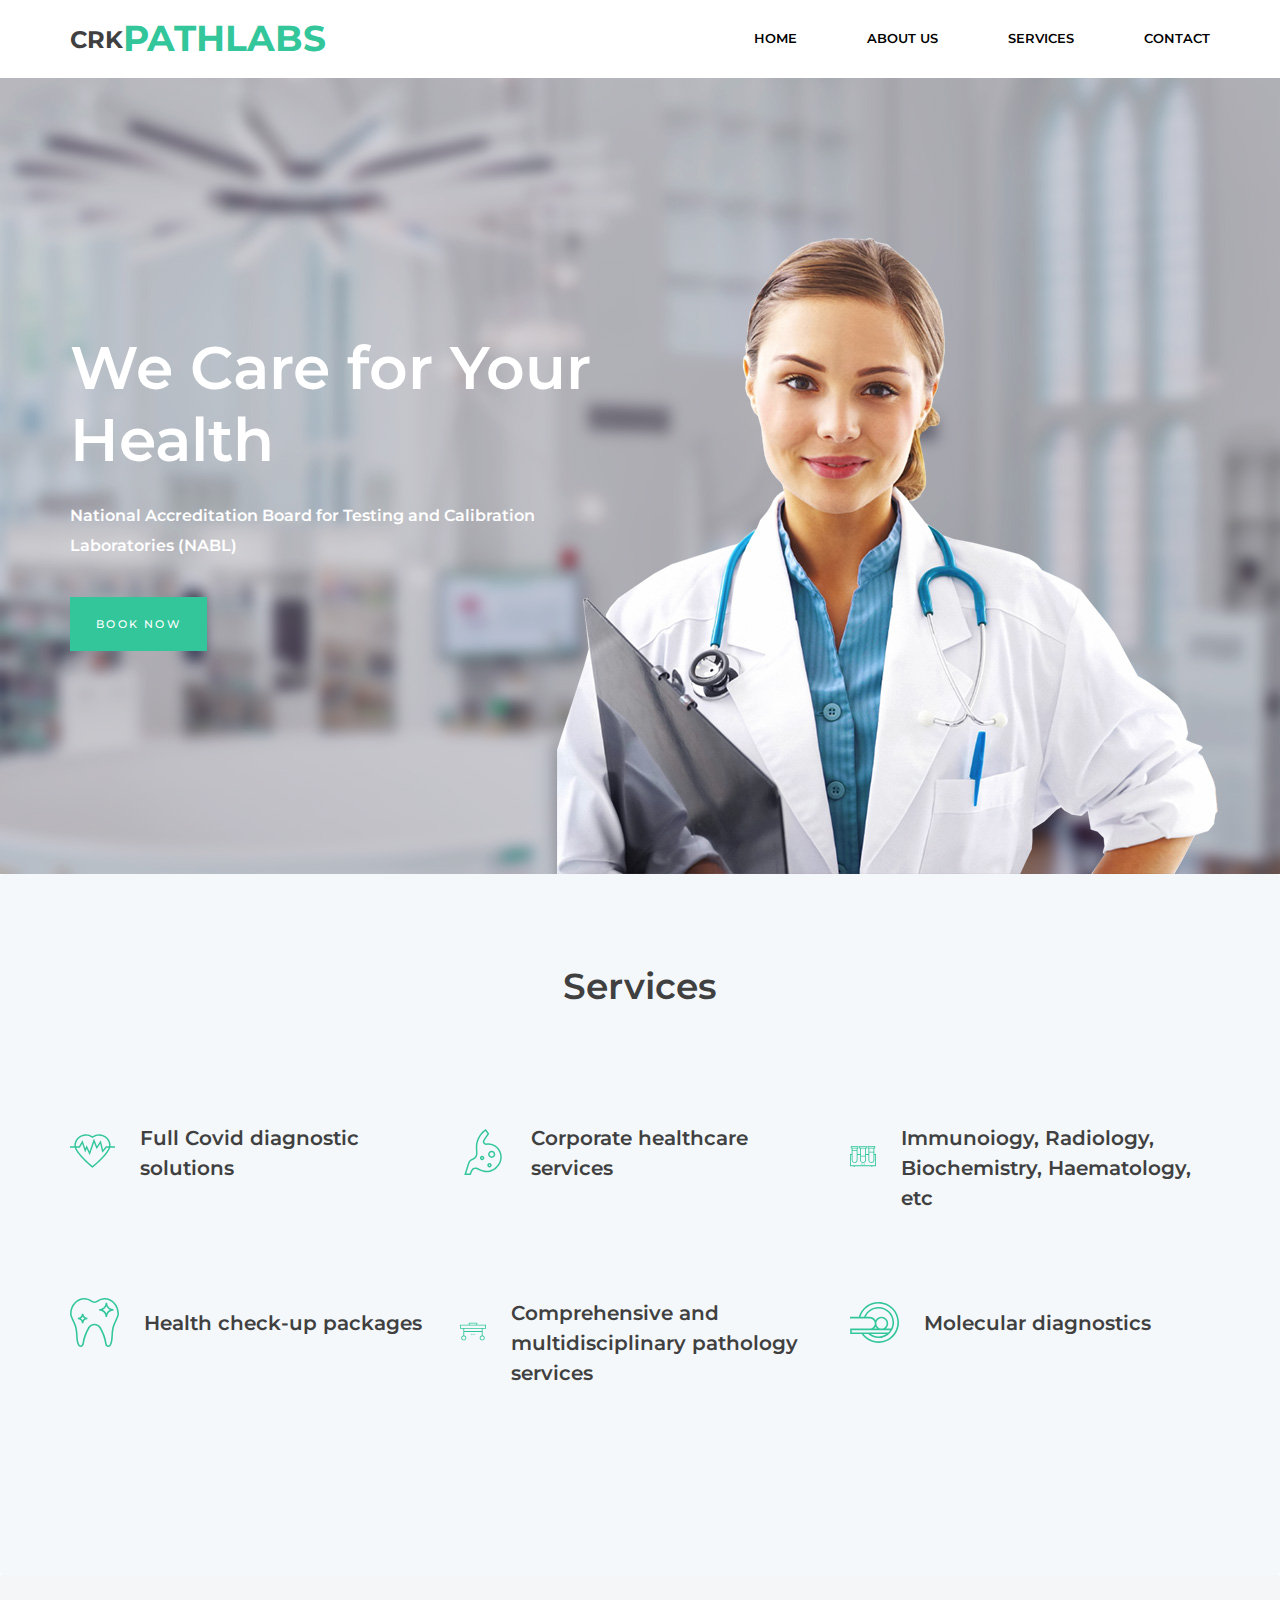
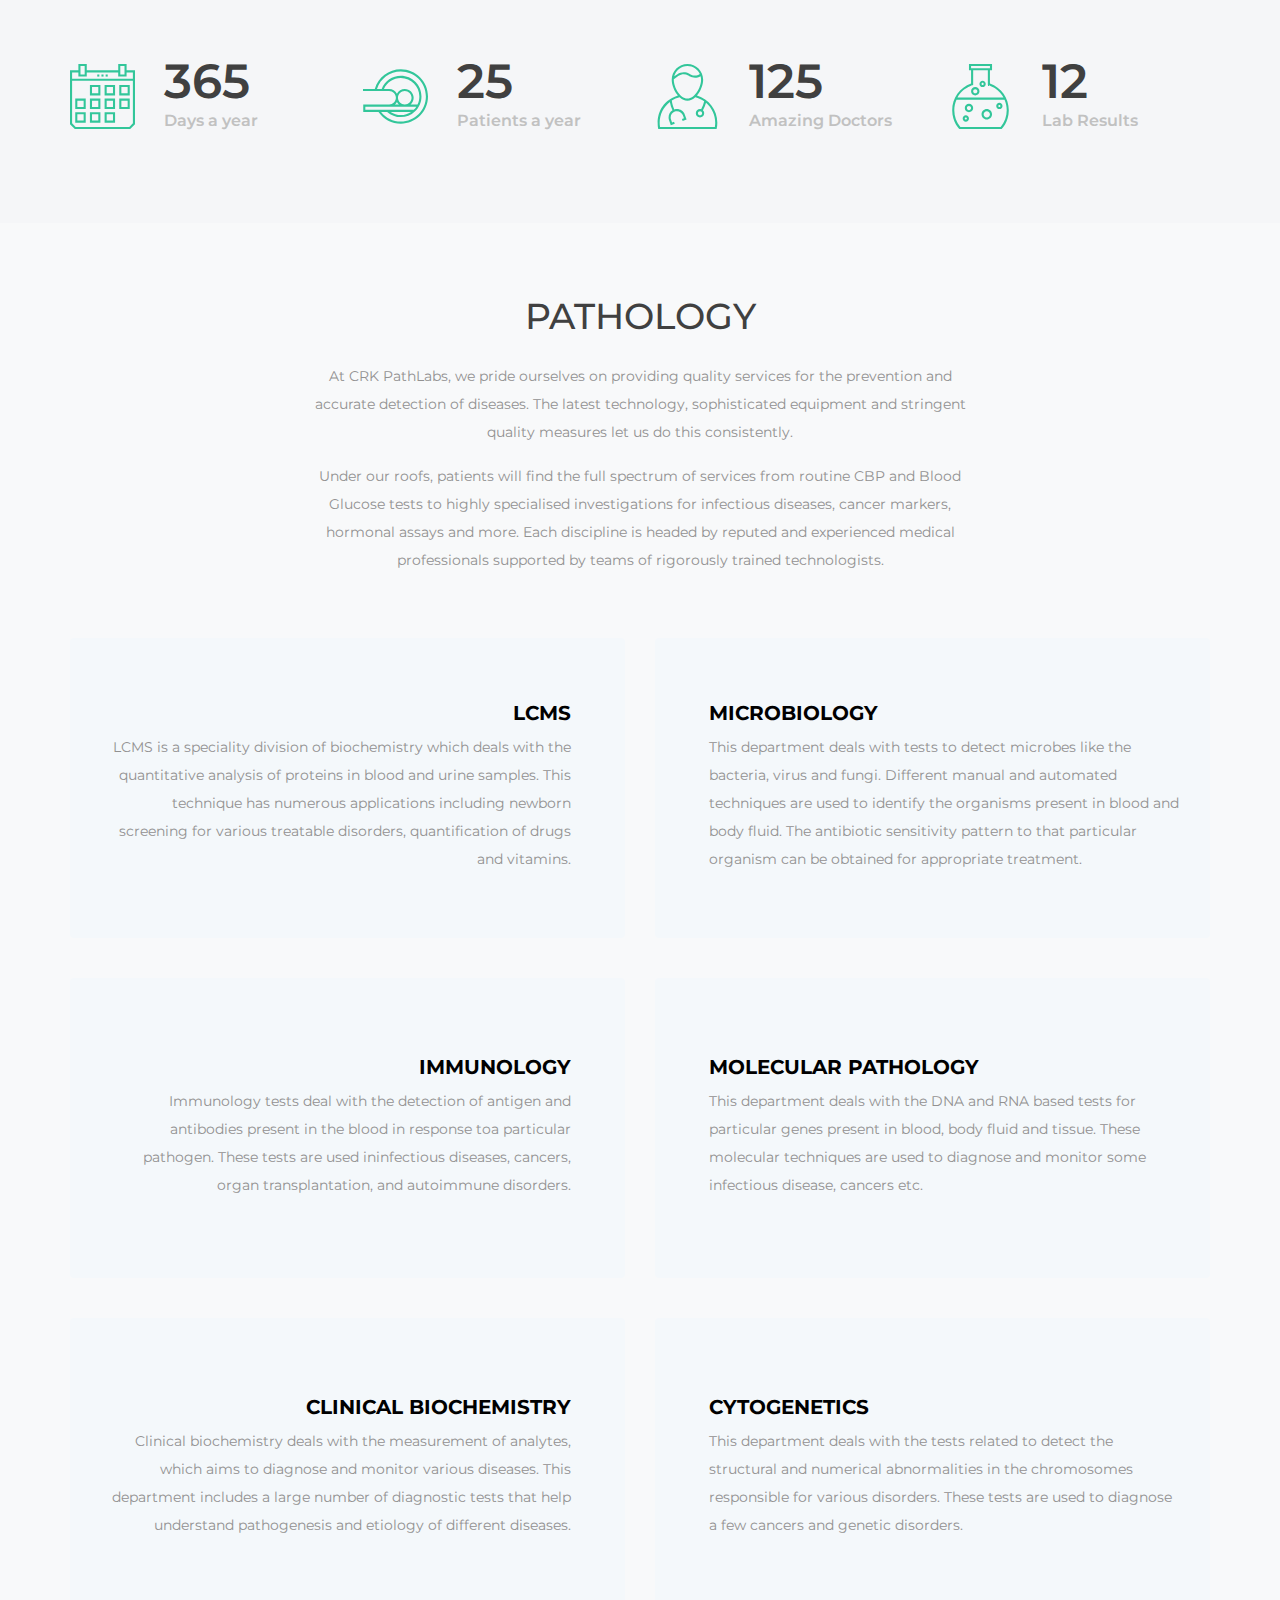
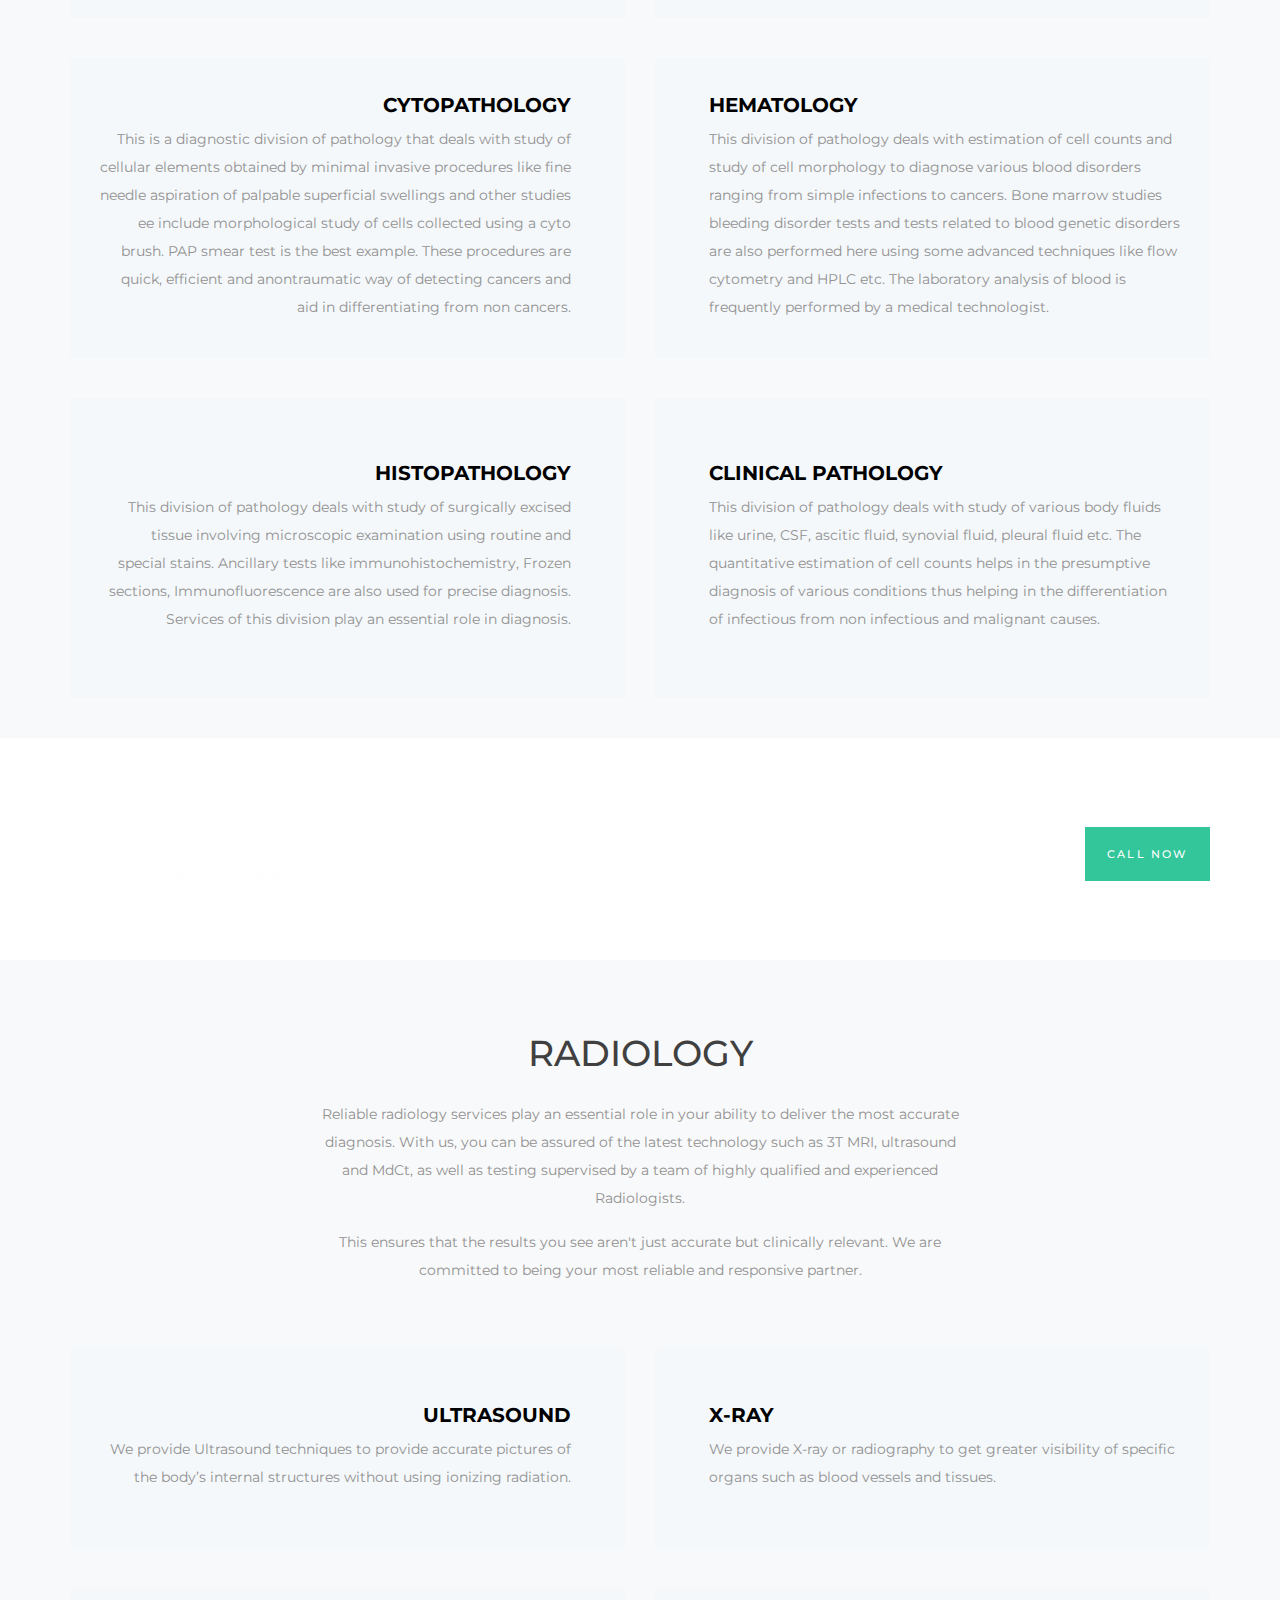
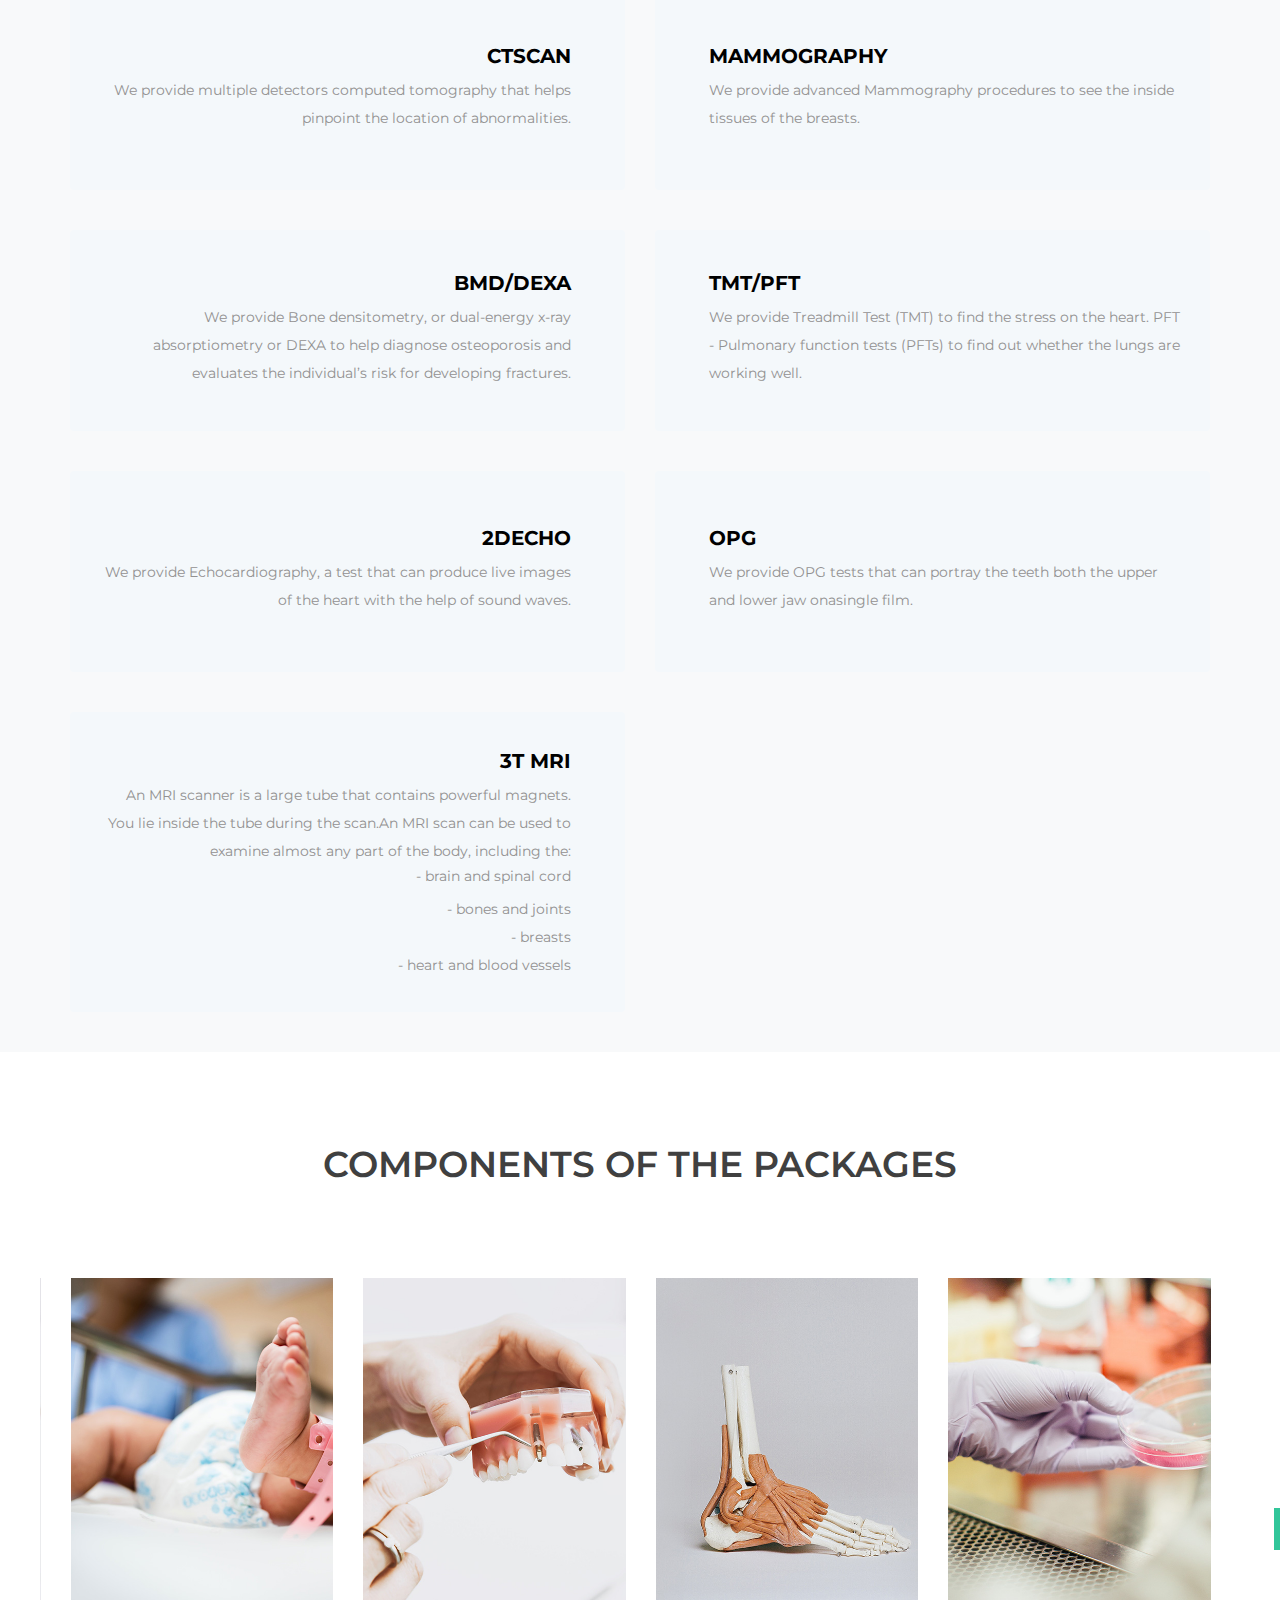
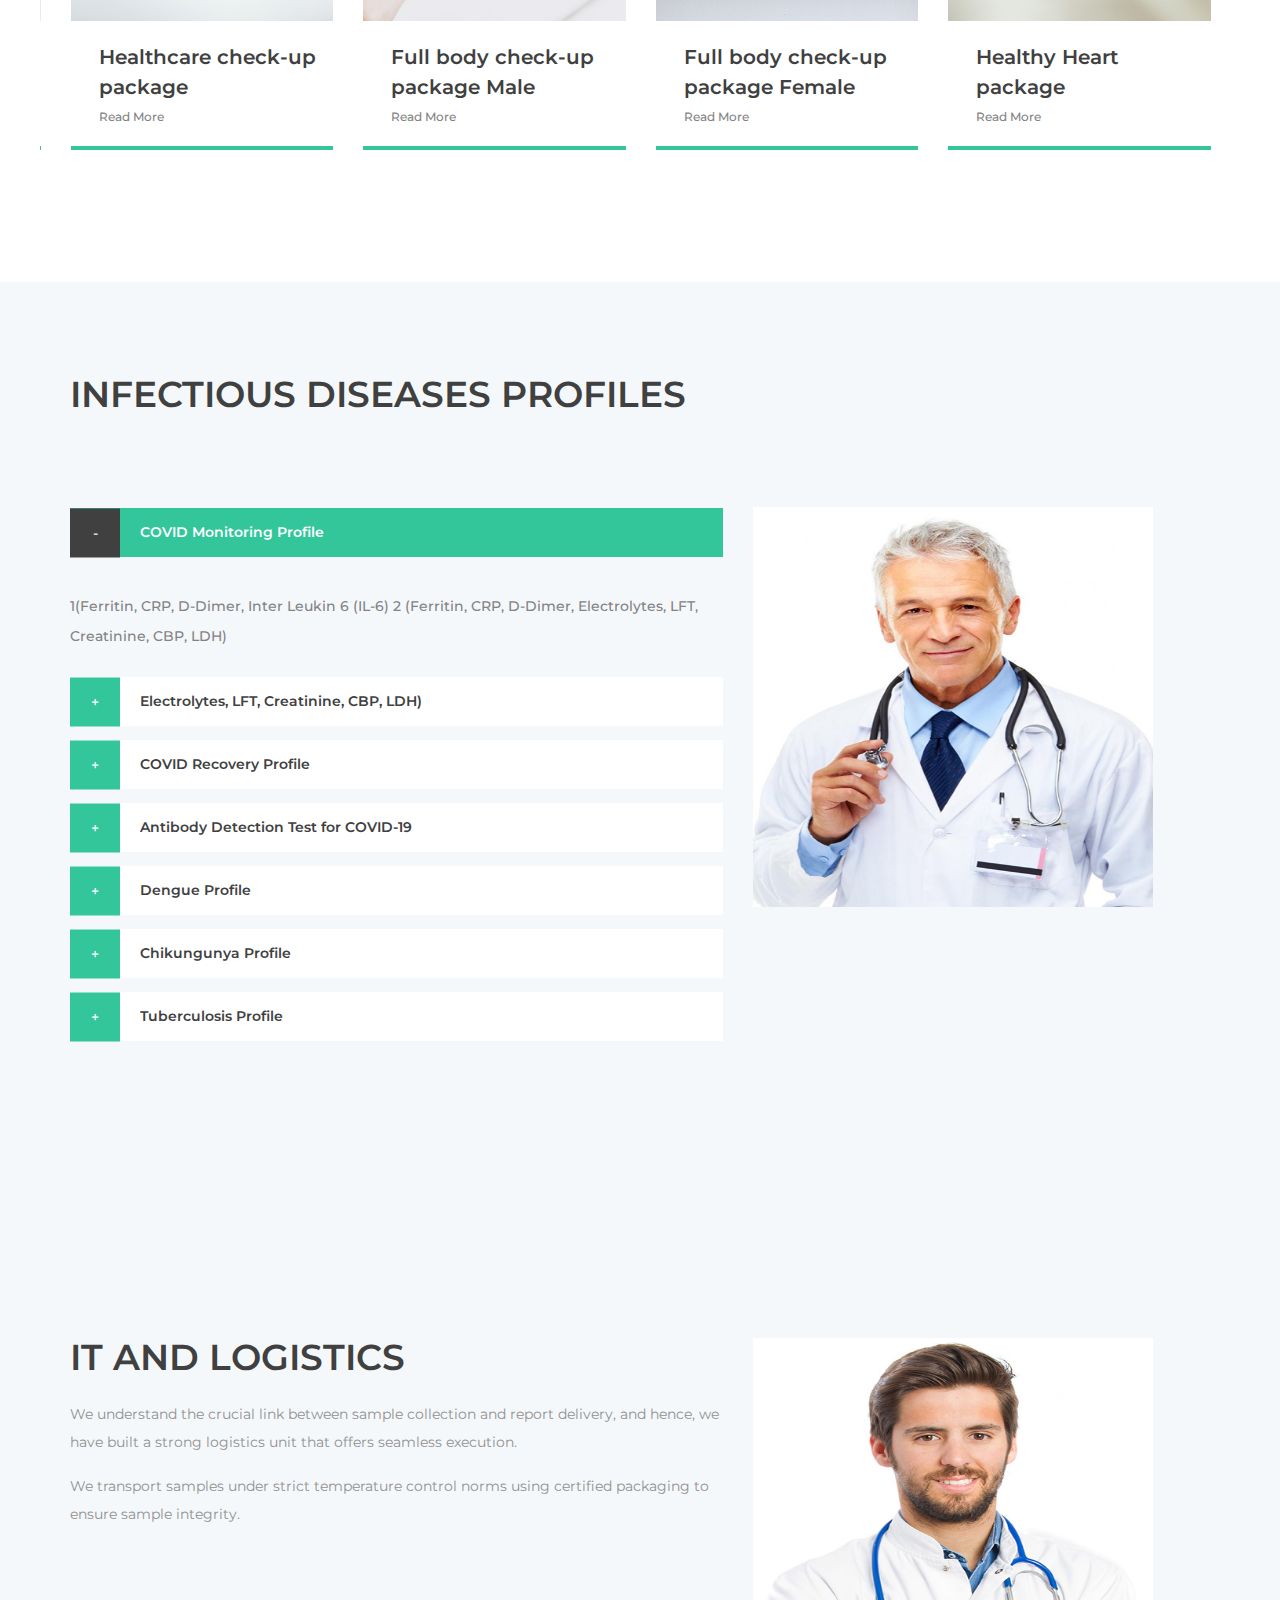
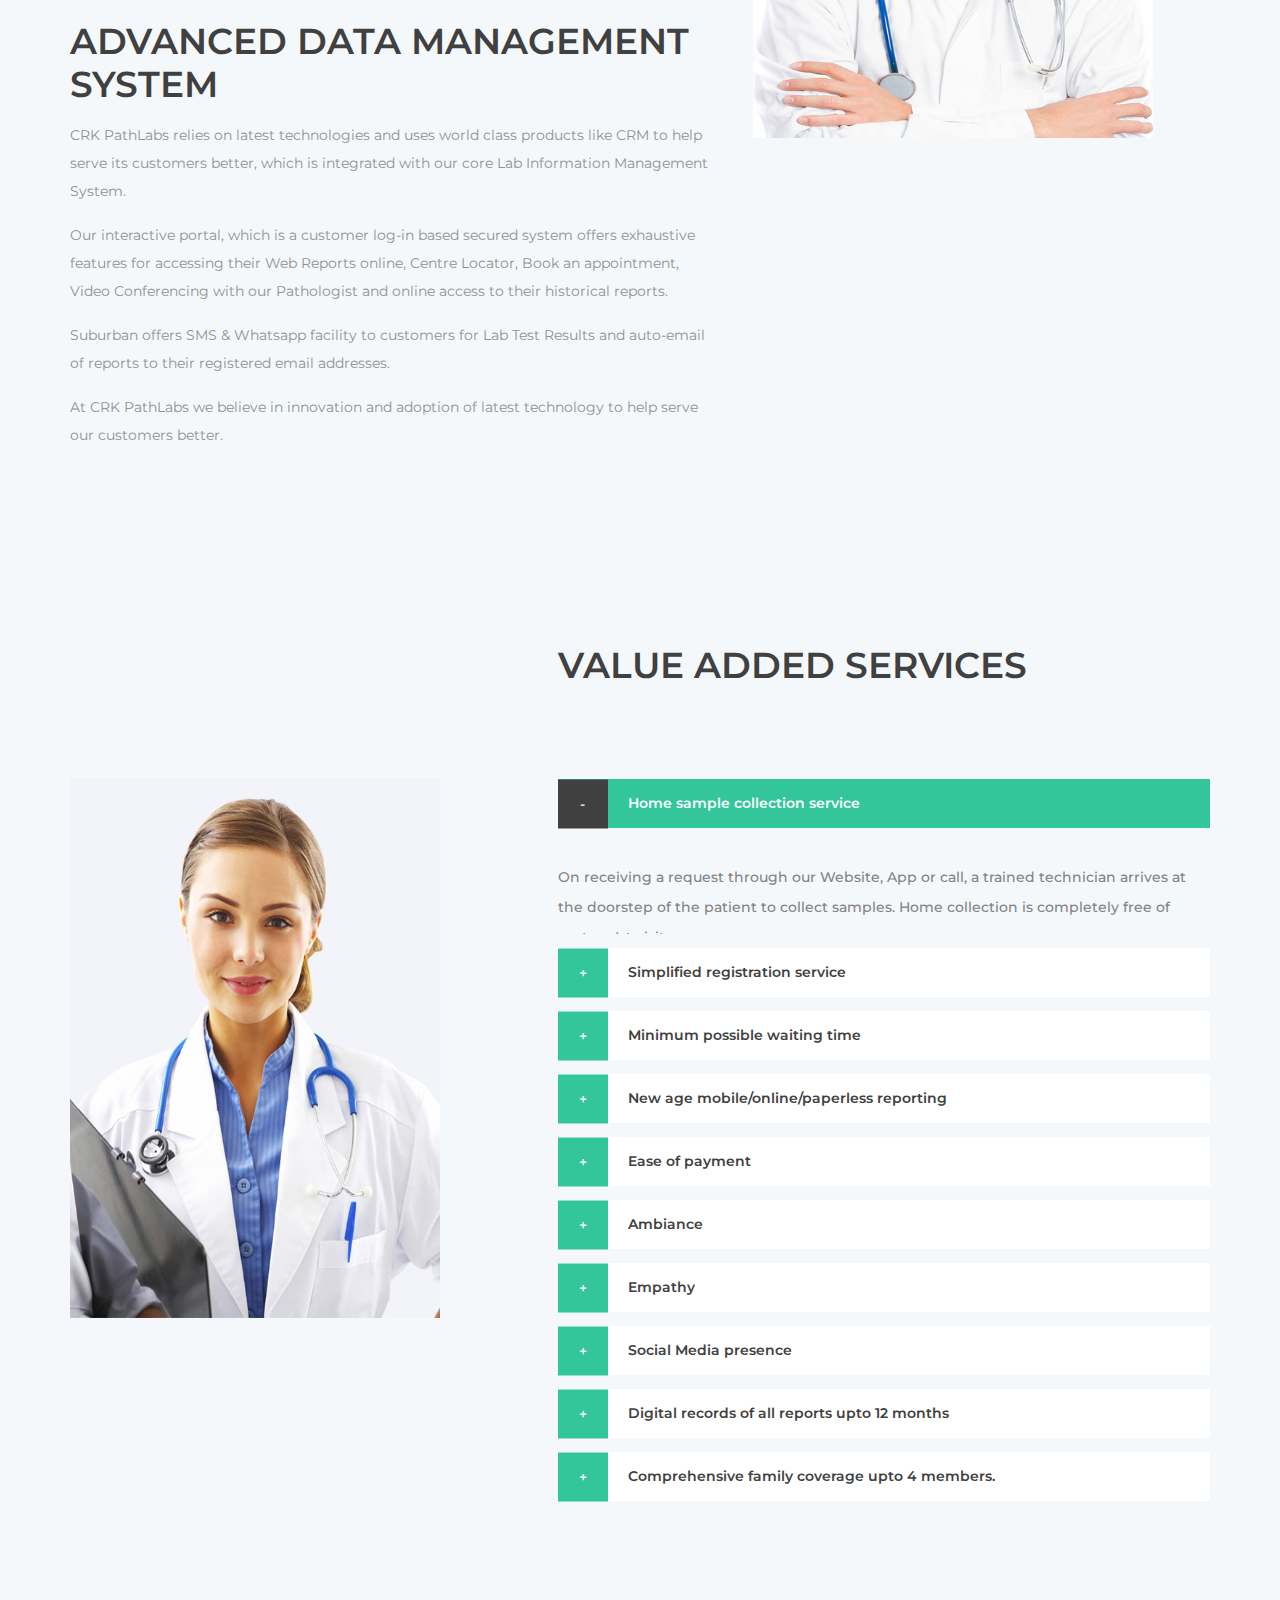
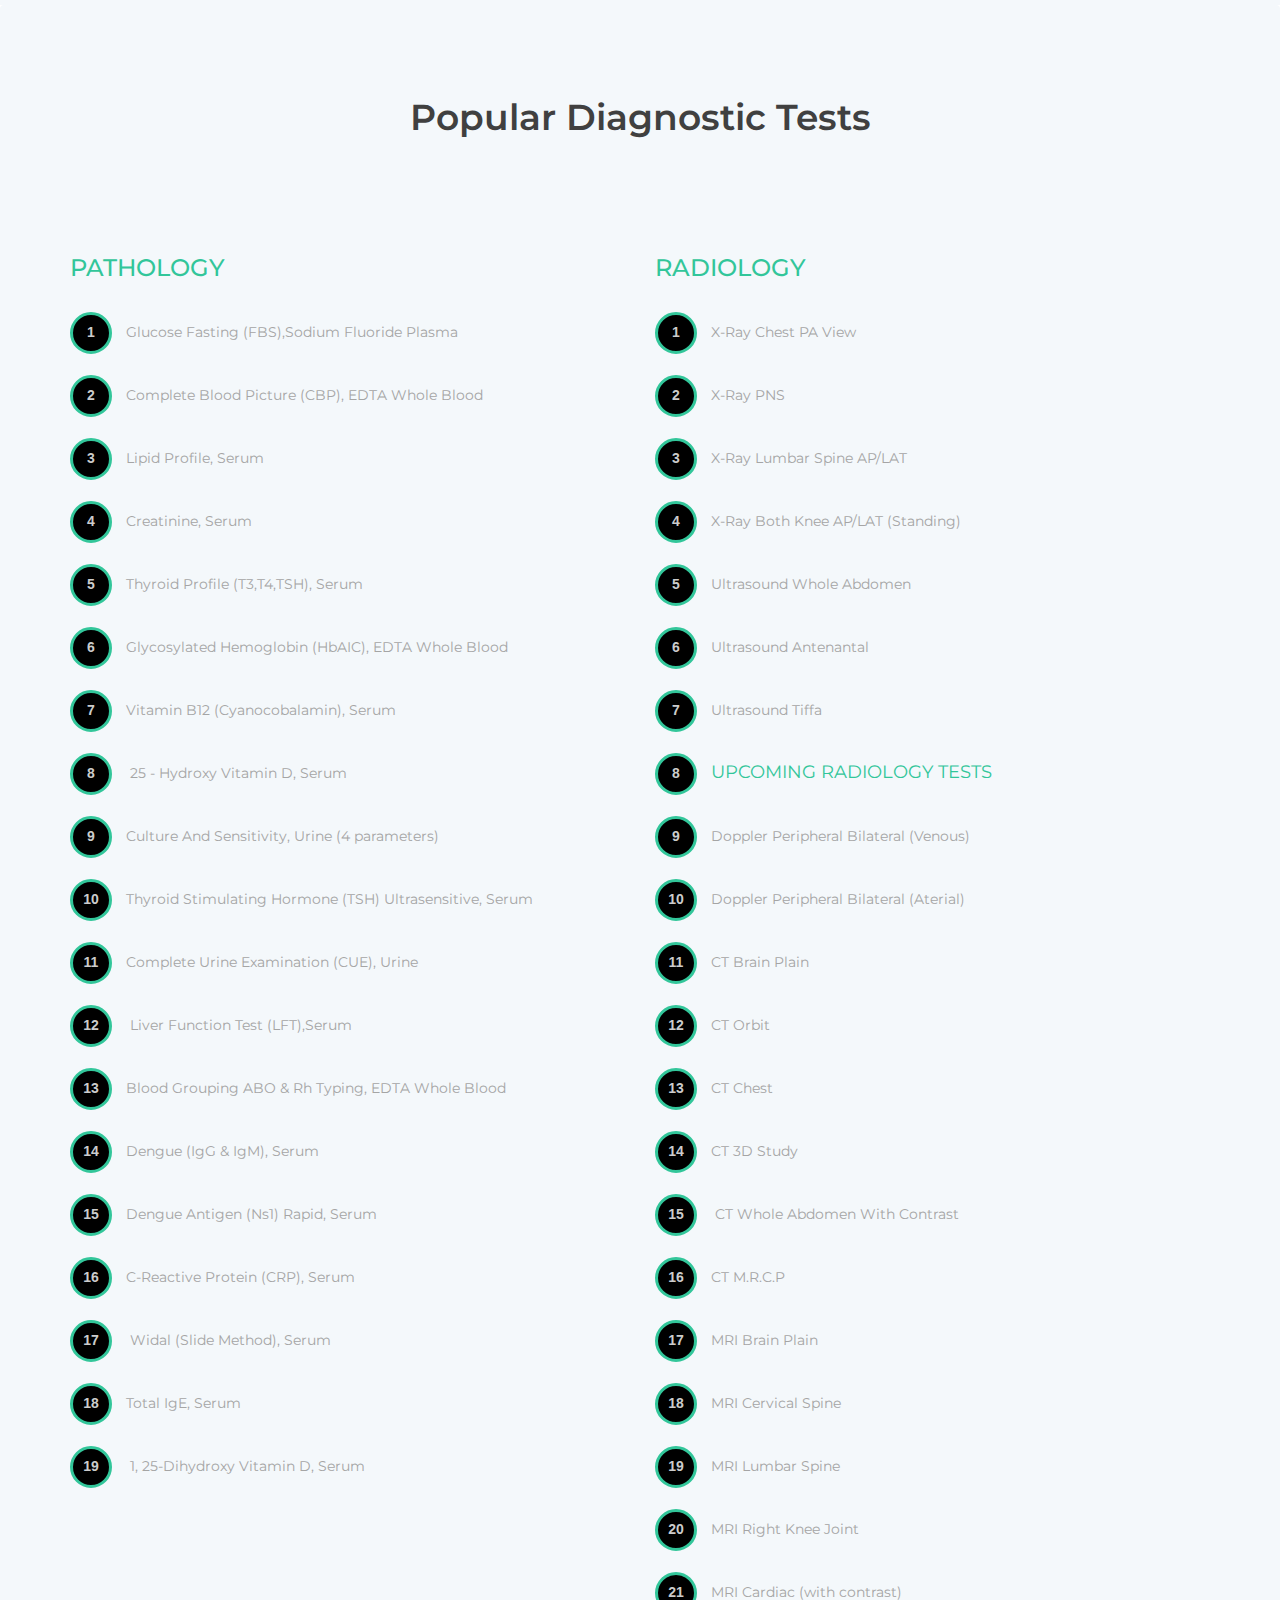
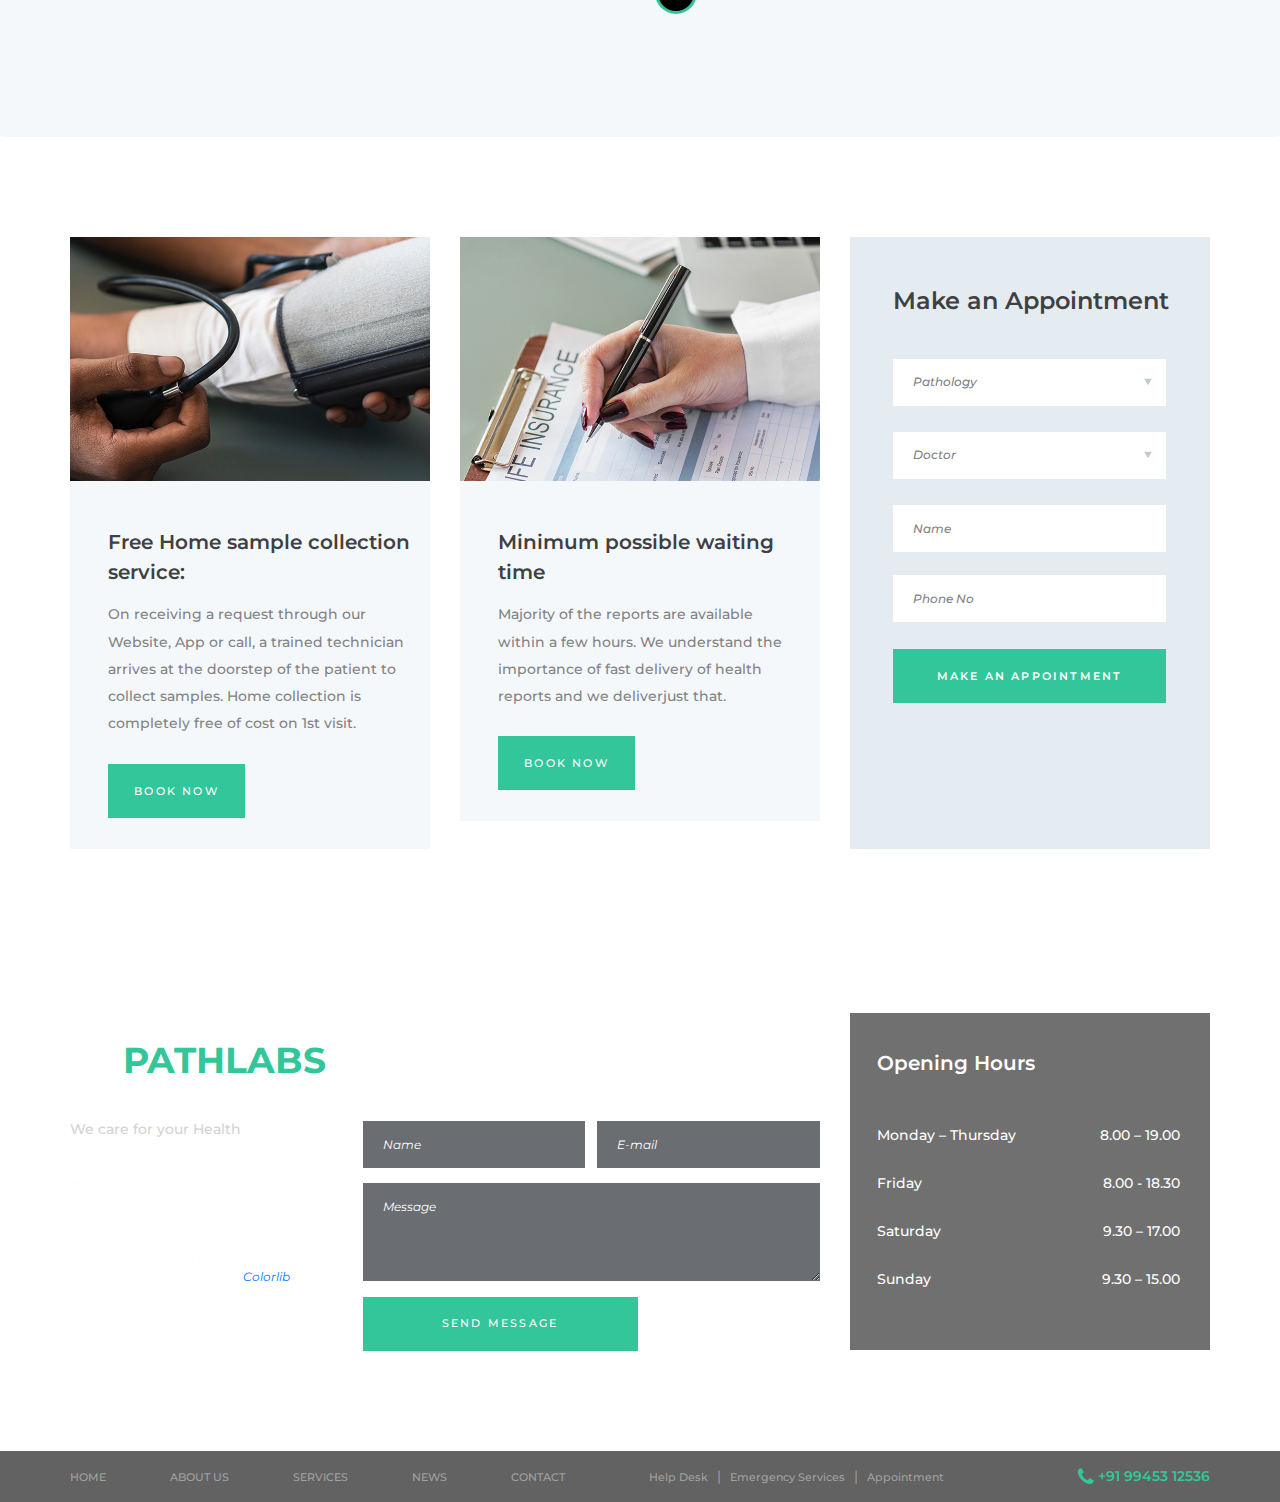
<file: PathLabs/index.html>
<!DOCTYPE html>
<html lang="en">

<head>
	<title>CRK PathLabs</title>
	<style>
		.circle {
			counter-reset: list-counter;
			list-style: none;
			float: left;
		}

		.circle li {
			margin: 1.5em 0;
		}

		.circle li:before {
			content: counter(list-counter);
			counter-increment: list-counter;
			width: 3em;
			height: 3em;
			padding: .5em;
			margin-right: 1em;
			border-radius: 50%;
			border: .25em solid #32c69a;
			;
			background: #000;
			color: #ccc;
			font-family: arial;
			font-weight: bold;
			text-align: center;
			display: inline-block;

		}
	</style>
	<meta charset="utf-8">
	<meta http-equiv="X-UA-Compatible" content="IE=edge">
	<meta name="description" content="Health medical template project">
	<meta name="viewport" content="width=device-width, initial-scale=1">
	<link rel="stylesheet" type="text/css" href="styles/bootstrap4/bootstrap.min.css">
	<link href="plugins/font-awesome-4.7.0/css/font-awesome.min.css" rel="stylesheet" type="text/css">
	<link rel="stylesheet" type="text/css" href="plugins/OwlCarousel2-2.2.1/owl.carousel.css">
	<link rel="stylesheet" type="text/css" href="plugins/OwlCarousel2-2.2.1/owl.theme.default.css">
	<link rel="stylesheet" type="text/css" href="plugins/OwlCarousel2-2.2.1/animate.css">
	<link rel="stylesheet" type="text/css" href="styles/main_styles.css">
	<!-- <link rel="stylesheet" href="styles/all.min.css"> -->
	<link rel="stylesheet" type="text/css" href="styles/responsive.css">
	

</head>

<body>

	<div class="super_container">

		<!-- Menu -->

		<div class="menu trans_500">
			<div class="menu_content d-flex flex-column align-items-center justify-content-center text-center">
				<div class="menu_close_container">
					<div class="menu_close"></div>
				</div>
				<form action="#" class="menu_search_form">
					<input type="text" class="menu_search_input" placeholder="Search" required="required">
					<button class="menu_search_button"><i class="fa fa-search" aria-hidden="true"></i></button>
				</form>
				<ul>
					<li class="menu_item"><a href="index.html">Home</a></li>
					<li class="menu_item"><a href="about.html">About us</a></li>
					<li class="menu_item"><a href="services.html">Services</a></li>
					<li class="menu_item"><a href="news.html">News</a></li>
					<li class="menu_item"><a href="contact.html">Contact</a></li>
				</ul>
			</div>
			<div class="menu_social">
				<ul>
					<li><a href="#"><i class="fa fa-pinterest" aria-hidden="true"></i></a></li>
					<li><a href="#"><i class="fa fa-facebook" aria-hidden="true"></i></a></li>
					<li><a href="#"><i class="fa fa-twitter" aria-hidden="true"></i></a></li>
					<li><a href="#"><i class="fa fa-dribbble" aria-hidden="true"></i></a></li>
					<li><a href="#"><i class="fa fa-behance" aria-hidden="true"></i></a></li>
					<li><a href="#"><i class="fa fa-linkedin" aria-hidden="true"></i></a></li>
				</ul>
			</div>
		</div>

		<!-- Home -->

		<div class="home">
			<div class="background_image" style="background-image:url(images/index_hero.jpg)"></div>

			<!-- Header -->

			<header class="header" id="header" style="background-color: white;">
				<div>

					<div class="header_nav" id="header_nav_pin" style="background-color: white;">
						<div class="header_nav_inner" style="background-color: white;">
							<div class="header_nav_container" style="background-color: white;">
								<div class="container" style="background-color: white;">
									<div class="row">
										<div class="col">
											<div
												class="header_nav_content d-flex flex-row align-items-center justify-content-start">
												<div class="logo">
													<a href="#">CRK<span style="color: #32c69a;">PathLabs</span></a>
												</div>

												<div
													class="search_content d-flex flex-row align-items-center justify-content-end ml-auto">
													<nav class="main_nav">

														<ul
															class="d-flex flex-row align-items-center justify-content-start">
															<li class="active"><a href="index.html"
																	style="color: black;">Home</a></li>
															<li><a href="about.html" style="color: black;">About Us</a>
															</li>
															<li><a href="services.html"
																	style="color: black;">Services</a></li>
															<!-- <li><a href="news.html">News</a></li> -->
															<li><a href="contact.html" style="color: black;">Contact</a>
															</li>
														</ul>
													</nav>
												</div>
											</div>
										</div>
									</div>
								</div>
							</div>
						</div>
					</div>
				</div>
			</header>

			<div class="home_container">
				<div class="container">
					<div class="row">
						<div class="col">
							<div class="home_content">
								<div class="home_title">We Care for Your Health</div>
								<div class="home_text">National Accreditation Board for Testing and Calibration
									Laboratories (NABL)</div>
								<div class="button home_button"><a href="contact.html"><span>Book now</span><span>Book
											now</span></a></div>
							</div>
						</div>
					</div>
				</div>
			</div>
		</div>



		<!-- Services -->

		<div class="services">
			<div class="container">
				<div class="row">
					<div class="col text-center">
						<div class="section_title">Services</div>
						<div class="section_subtitle"></div>
					</div>
				</div>
				<div class="row icon_boxes_row">

					<!-- Icon Box -->
					<div class="col-xl-4 col-lg-6">
						<div class="icon_box">
							<div
								class="icon_box_title_container d-flex flex-row align-items-center justify-content-start">
								<div class="icon_box_icon"><img src="images/icon_1.svg" alt=""></div>
								<div class="icon_box_title">Full Covid diagnostic solutions </div>
							</div>
							<div class="icon_box_text"></div>
						</div>
					</div>

					<!-- Icon Box -->
					<div class="col-xl-4 col-lg-6">
						<div class="icon_box">
							<div
								class="icon_box_title_container d-flex flex-row align-items-center justify-content-start">
								<div class="icon_box_icon"><img src="images/icon_2.svg" alt=""></div>
								<div class="icon_box_title">Corporate healthcare services</div>
							</div>
							<div class="icon_box_text"></div>
						</div>
					</div>

					<!-- Icon Box -->
					<div class="col-xl-4 col-lg-6">
						<div class="icon_box">
							<div
								class="icon_box_title_container d-flex flex-row align-items-center justify-content-start">
								<div class="icon_box_icon"><img src="images/icon_3.svg" alt=""></div>
								<div class="icon_box_title">Immunoiogy, Radiology, Biochemistry, Haematology, etc</div>
							</div>
							<div class="icon_box_text"></div>
						</div>
					</div>

					<!-- Icon Box -->
					<div class="col-xl-4 col-lg-6">
						<div class="icon_box">
							<div
								class="icon_box_title_container d-flex flex-row align-items-center justify-content-start">
								<div class="icon_box_icon"><img src="images/icon_4.svg" alt=""></div>
								<div class="icon_box_title">Health check-up packages</div>
							</div>
							<div class="icon_box_text"></div>
						</div>
					</div>

					<!-- Icon Box -->
					<div class="col-xl-4 col-lg-6">
						<div class="icon_box">
							<div
								class="icon_box_title_container d-flex flex-row align-items-center justify-content-start">
								<div class="icon_box_icon"><img src="images/icon_5.svg" alt=""></div>
								<div class="icon_box_title"> Comprehensive and multidisciplinary pathology
									services</div>
							</div>
							<div class="icon_box_text"></div>
						</div>
					</div>

					<!-- Icon Box -->
					<div class="col-xl-4 col-lg-6">
						<div class="icon_box">
							<div
								class="icon_box_title_container d-flex flex-row align-items-center justify-content-start">
								<div class="icon_box_icon"><img src="images/icon_6.svg" alt=""></div>
								<div class="icon_box_title">Molecular diagnostics</div>
							</div>
							<div class="icon_box_text"></div>
						</div>
					</div>

				</div>
				<!-- <div class="row">
					<div class="col">
						<div class="button services_button ml-auto mr-auto"><a href="contact.html"><span>Book
									now</span><span>Book now</span></a></div>
					</div>
				</div> -->
			</div>
		</div>

		<!-- Milestones -->

	<div class="milestones">
		<div class="container">
			<div class="row">

				<!-- Milestone -->
				<div class="col-lg-3 milestone_col">
					<div class="milestone d-flex flex-row align-items-center justify-content-start">
						<div class="milestone_icon d-flex flex-column align-items-center justify-content-center"><img src="images/icon_7.svg" alt=""></div>
						<div class="milestone_content">
							<div class="milestone_counter" data-end-value="365">365</div>
							<div class="milestone_text">Days a year</div>
						</div>
					</div>
				</div>


						<!-- Milestone -->
				<div class="col-lg-3 milestone_col">
					<div class="milestone d-flex flex-row align-items-center justify-content-start">
						<div class="milestone_icon d-flex flex-column align-items-center justify-content-center"><img src="images/icon_6.svg" alt=""></div>
						<div class="milestone_content">
							<div class="milestone_counter" data-end-value="25" data-sign-after="k">25</div>
							<div class="milestone_text">Patients a year</div>
						</div>
					</div>
				</div>

				<!-- Milestone -->
				<div class="col-lg-3 milestone_col">
					<div class="milestone d-flex flex-row align-items-center justify-content-start">
						<div class="milestone_icon d-flex flex-column align-items-center justify-content-center"><img src="images/icon_8.svg" alt=""></div>
						<div class="milestone_content">
							<div class="milestone_counter" data-end-value="125">125</div>
							<div class="milestone_text">Amazing Doctors</div>
						</div>
						
					</div>
				</div>

				<!-- Milestone -->
				<div class="col-lg-3 milestone_col">
					<div class="milestone d-flex flex-row align-items-center justify-content-start">
						<div class="milestone_icon d-flex flex-column align-items-center justify-content-center"><img src="images/icon_9.svg" alt=""></div>
						<div class="milestone_content">
							<div class="milestone_counter" data-end-value="12" data-sign-after="k">12</div>
							<div class="milestone_text">Lab Results</div>
						</div>
					</div>
				</div>

			</div>
		</div>
	</div>



		<section class="ftco-section services-section bg-light">
			<div class="container">
				<div class="row justify-content-center mb-5 pb-3">
					<div class="col-md-7 text-center heading-section ftco-animate" style="margin-top: -30px;">
						<h2 class="mb-4" id="abc1">PATHOLOGY</h2>
						<p>At CRK PathLabs, we pride ourselves on providing quality services for the prevention and accurate
							detection of diseases. The latest technology, sophisticated equipment and stringent quality measures let
							us do this consistently.
							</p>
						<p>Under our roofs, patients will find the full spectrum of services from routine CBP
							and Blood Glucose tests to highly specialised investigations for infectious diseases, cancer markers,
							hormonal assays and more. Each discipline is headed by reputed and experienced medical professionals
							supported by teams of rigorously trained technologists. </p>
					</div>
				</div>
				<div class="row">
					<div class="col-md-6 d-flex align-self-stretch ftco-animate">
						<div class="media block-6 services d-flex align-items-center" id="abc">
							<!-- <div class="icon d-flex align-items-center justify-content-center order-md-last">
			  <span class="fas fa-mobile-alt"></span>
			</div> -->
							<div class="media-body pl-4 pl-md-0 pr-md-4 text-md-right">
								<h3 class="heading">LCMS </h3>
								<p class="mb-0">LCMS is a speciality division of biochemistry
									which deals with the quantitative analysis of
									proteins in blood and urine samples. This
									technique has numerous applications
									including newborn screening for various
									treatable disorders, quantification of drugs
									and vitamins. 
									</p>
							</div>
						</div>
					</div>

					<div class="col-md-6 d-flex align-self-stretch ftco-animate">
						<div class="media block-6 services d-flex align-items-center" id="abc">
							<!-- <div class="icon d-flex align-items-center justify-content-center">
			  <span class="flaticon-server"></span>
			</div> -->
							<div class="media-body pl-4">
								<h3 class="heading">MICROBIOLOGY</h3>
								<p class="mb-0">This department deals with tests to detect
									microbes like the bacteria, virus and fungi.
									Different manual and automated techniques
									are used to identify the organisms present in
									blood and body fluid. The antibiotic sensitivity
									pattern to that particular organism can be
									obtained for appropriate treatment. 
									</p>
							</div>
						</div>
					</div>

					<div class="col-md-6 d-flex align-self-stretch ftco-animate">
						<div class="media block-6 services d-flex align-items-center" id="abc">
							<!-- <div class="icon d-flex align-items-center justify-content-center order-md-last">
			  <span class="flaticon-customer-service"></span>
			</div> -->
							<div class="media-body pl-4 pl-md-0 pr-md-4 text-md-right">
								<h3 class="heading">IMMUNOLOGY </h3>
								<p>Immunology tests deal with the detection of
									antigen and antibodies present in the blood in
									response toa particular pathogen. These tests
									are used ininfectious diseases, cancers, organ
									transplantation, and autoimmune disorders. </p>
							</div>
						</div>
					</div>

					<div class="col-md-6 d-flex align-self-stretch ftco-animate">
						<div class="media block-6 services d-flex align-items-center" id="abc">
							<!-- <div class="icon d-flex align-items-center justify-content-center">
			  <span class="flaticon-cloud-computing"></span>
			</div> -->
							<div class="media-body pl-4">
								<h3 class="heading">MOLECULAR PATHOLOGY</h3>
								<p class="mb-0">This department deals with the DNA and RNA
									based tests for particular genes present in
									blood, body fluid and tissue. These molecular
									techniques are used to diagnose and monitor
									some infectious disease, cancers etc.</p>
							</div>
						</div>
					</div>


					<div class="col-md-6 d-flex align-self-stretch ftco-animate">
						<div class="media block-6 services d-flex align-items-center" id="abc">
							<!-- <div class="icon d-flex align-items-center justify-content-center order-md-last">
			  <span class="fas fa-project-diagram"></span>
			</div> -->
							<div class="media-body pl-4 pl-md-0 pr-md-4 text-md-right">
								<h3 class="heading">CLINICAL BIOCHEMISTRY </h3>
								<p class="mb-0">Clinical biochemistry deals with the
									measurement of analytes, which aims to
									diagnose and monitor various diseases. This
									department includes a large number of
									diagnostic tests that help understand
									pathogenesis and etiology of different
									diseases. </p>
							</div>
						</div>
					</div>

					<div class="col-md-6 d-flex align-self-stretch ftco-animate">
						<div class="media block-6 services d-flex align-items-center" id="abc">
							<!-- <div class="icon d-flex align-items-center justify-content-center">
			  <span class="fas fa-cloud"></span>
			</div> -->
							<div class="media-body pl-4">
								<h3 class="heading">CYTOGENETICS </h3>
								<p class="mb-0">This department deals with the tests related
									to detect the structural and numerical
									abnormalities in the chromosomes
									responsible for various disorders. These tests
									are used to diagnose a few cancers and
									genetic disorders. 
									</p>
							</div>
						</div>
					</div>


					<div class="col-md-6 d-flex align-self-stretch ftco-animate">
						<div class="media block-6 services d-flex align-items-center" id="abc">
							<!-- <div class="icon d-flex align-items-center justify-content-center order-md-last">
			  <span class="flaticon-life-insurance"></span>
			</div> -->
							<div class="media-body pl-4 pl-md-0 pr-md-4 text-md-right">
								<h3 class="heading">CYTOPATHOLOGY </h3>
								<p class="mb-0">This is a diagnostic division of pathology
									that deals with study of cellular elements
									obtained by minimal invasive procedures
									like fine needle aspiration of palpable
									superficial swellings and other studies
									ee include morphological study of cells
									collected using a cyto brush. PAP smear
									test is the best example. These
									procedures are quick, efficient and anontraumatic way of detecting cancers and
									aid in differentiating from non cancers.</p>
							</div>
						</div>
					</div>

					<div class="col-md-6 d-flex align-self-stretch ftco-animate">
						<div class="media block-6 services d-flex align-items-center" id="abc">
							<!-- <div class="icon d-flex align-items-center justify-content-center">
			  <span class="far fa-building"></span>
			</div> -->
							<div class="media-body pl-4">
								<h3 class="heading">HEMATOLOGY</h3>
								<p class="mb-0">This division of pathology deals with
									estimation of cell counts and study of cell
									morphology to diagnose various blood
									disorders ranging from simple infections
									to cancers. Bone marrow studies
									bleeding disorder tests and tests related
									to blood genetic disorders are also
									performed here using some advanced
									techniques like flow cytometry and HPLC
									etc. The laboratory analysis of blood is frequently performed by a medical technologist. </p>

								
							</div>
						</div>
					</div>


					<div class="col-md-6 d-flex align-self-stretch ftco-animate">
						<div class="media block-6 services d-flex align-items-center" id="abc">
							<!-- <div class="icon d-flex align-items-center justify-content-center order-md-last">
			  <span class="fas fa-network-wired"></span>
			</div> -->
							<div class="media-body pl-4 pl-md-0 pr-md-4 text-md-right">
								<h3 class="heading">HISTOPATHOLOGY </h3>
								<p class="mb-0">This division of pathology deals with
									study of surgically excised tissue
									involving microscopic examination using
									routine and special stains. Ancillary tests
									like immunohistochemistry, Frozen
									sections, Immunofluorescence are also
									used for precise diagnosis. Services of
									this division play an essential role in
									diagnosis.
								</p>
							</div>
						</div>
					</div>

					<div class="col-md-6 d-flex align-self-stretch ftco-animate">
						<div class="media block-6 services d-flex align-items-center" id="abc">
							<!-- <div class="icon d-flex align-items-center justify-content-center">
			  <span class="fas fa-laptop-code"></span>
			</div> -->
							<div class="media-body pl-4">
								

									<h3 class="heading">CLINICAL PATHOLOGY </h3>
									<p class="mb-0">This division of pathology deals with
										study of various body fluids like urine,
										CSF, ascitic fluid, synovial fluid, pleural
										fluid etc. The quantitative estimation of
										cell counts helps in the presumptive
										diagnosis of various conditions thus
										helping in the differentiation of infectious
										from non infectious and malignant causes. </p>
							</div>
						</div>
					</div>

				</div>
			</div>
		</section>
<!-- CTA -->

<div class="cta">
	<div class="parallax_background parallax-window" data-parallax="scroll" data-image-src="images/cta_1.jpg"
		data-speed="0.8"></div>
	<div class="container">
		<div class="row">
			<div class="col">
				<div
					class="cta_container d-flex flex-xl-row flex-column align-items-xl-start align-items-center justify-content-xl-start justify-content-center">
					<div class="cta_content text-xl-left text-center">
						<div class="cta_title">Make an appointment</div>
						<div class="cta_subtitle">Email: sumit.pgp15115@iimkashipur.ac.in</div>
					</div>
					<div class="button cta_button ml-xl-auto"><a href="#"><span>call now</span><span>call
								now</span></a></div>
				</div>
			</div>
		</div>
	</div>
</div>

		<section class="ftco-section services-section bg-light">
			<div class="container">
				<div class="row justify-content-center mb-5 pb-3">
					<div class="col-md-7 text-center heading-section ftco-animate" style="margin-top: -30px;">
						<h2 class="mb-4" id="abc1">RADIOLOGY</h2>
						<p>Reliable radiology services play an essential role in your ability to deliver the most accurate diagnosis. With
							us, you can be assured of the latest technology such as 3T MRI, ultrasound and MdCt, as well as testing
							supervised by a team of highly qualified and experienced Radiologists.
							</p>
						<p>This ensures that the results you
							see aren't just accurate but clinically relevant. We are committed to being your most reliable and
							responsive partner.</p>
					</div>
				</div>
				<div class="row">
					<div class="col-md-6 d-flex align-self-stretch ftco-animate">
						<div class="media block-6 services d-flex align-items-center" id="abc2">
							<!-- <div class="icon d-flex align-items-center justify-content-center order-md-last">
			  <span class="fas fa-mobile-alt"></span>
			</div> -->
							<div class="media-body pl-4 pl-md-0 pr-md-4 text-md-right">
								<h3 class="heading">ULTRASOUND</h3>
								<p class="mb-0">We provide Ultrasound techniques to provide accurate pictures of the body’s internal structures without using ionizing radiation.
									</p>
							</div>
						</div>
					</div>

					<div class="col-md-6 d-flex align-self-stretch ftco-animate">
						<div class="media block-6 services d-flex align-items-center" id="abc2">
							<!-- <div class="icon d-flex align-items-center justify-content-center">
			  <span class="flaticon-server"></span>
			</div> -->
							<div class="media-body pl-4">
								<h3 class="heading">X-RAY</h3>
								<p class="mb-0">We provide X-ray or radiography to get greater visibility of specific organs such as blood vessels and tissues.
									</p>
							</div>
						</div>
					</div>

					<div class="col-md-6 d-flex align-self-stretch ftco-animate">
						<div class="media block-6 services d-flex align-items-center" id="abc2">
							<!-- <div class="icon d-flex align-items-center justify-content-center order-md-last">
			  <span class="flaticon-customer-service"></span>
			</div> -->
							<div class="media-body pl-4 pl-md-0 pr-md-4 text-md-right">
								<h3 class="heading">CTSCAN </h3>
								<p>We provide multiple detectors computed tomography that helps pinpoint the location of abnormalities. </p>
							</div>
						</div>
					</div>

					<div class="col-md-6 d-flex align-self-stretch ftco-animate">
						<div class="media block-6 services d-flex align-items-center" id="abc2">
							<!-- <div class="icon d-flex align-items-center justify-content-center">
			  <span class="flaticon-cloud-computing"></span>
			</div> -->
							<div class="media-body pl-4">
								<h3 class="heading">MAMMOGRAPHY</h3>
								<p class="mb-0">We provide advanced Mammography procedures to see the inside tissues of the breasts. </p>
							</div>
						</div>
					</div>


					<div class="col-md-6 d-flex align-self-stretch ftco-animate">
						<div class="media block-6 services d-flex align-items-center" id="abc2">
							<!-- <div class="icon d-flex align-items-center justify-content-center order-md-last">
			  <span class="fas fa-project-diagram"></span>
			</div> -->
							<div class="media-body pl-4 pl-md-0 pr-md-4 text-md-right">
								<h3 class="heading">BMD/DEXA</h3>
								<p class="mb-0">We provide Bone densitometry, or
									dual-energy x-ray absorptiometry or
									DEXA to help diagnose osteoporosis
									and evaluates the individual’s risk for
									developing fractures. 
									</p>
							</div>
						</div>
					</div>

					<div class="col-md-6 d-flex align-self-stretch ftco-animate">
						<div class="media block-6 services d-flex align-items-center" id="abc2">
							<!-- <div class="icon d-flex align-items-center justify-content-center">
			  <span class="fas fa-cloud"></span>
			</div> -->
							<div class="media-body pl-4">
								<h3 class="heading">TMT/PFT </h3>
								<p class="mb-0">We provide Treadmill Test (TMT) to
									find the stress on the heart. PFT -
									Pulmonary function tests (PFTs) to
									find out whether the lungs are
									working well. 
									
									</p>
							</div>
						</div>
					</div>


					<div class="col-md-6 d-flex align-self-stretch ftco-animate">
						<div class="media block-6 services d-flex align-items-center" id="abc2">
							<!-- <div class="icon d-flex align-items-center justify-content-center order-md-last">
			  <span class="flaticon-life-insurance"></span>
			</div> -->
							<div class="media-body pl-4 pl-md-0 pr-md-4 text-md-right">
								<h3 class="heading">2DECHO  </h3>
								<p class="mb-0">We provide Echocardiography, a test
									that can produce live images of the
									heart with the help of sound waves. </p>
								
							</div>
						</div>
					</div>

					<div class="col-md-6 d-flex align-self-stretch ftco-animate">
						<div class="media block-6 services d-flex align-items-center" id="abc2">
							<!-- <div class="icon d-flex align-items-center justify-content-center">
			  <span class="far fa-building"></span>
			</div> -->
							<div class="media-body pl-4">
								<h3 class="heading">OPG </h3>
								<p class="mb-0">We provide OPG tests that can
									portray the teeth both the upper
									and lower jaw onasingle film.</p>

								
							</div>
						</div>
					</div>


					<div class="col-md-6 d-flex align-self-stretch ftco-animate">
						<div class="media block-6 services d-flex align-items-center" id="abc">
							<!-- <div class="icon d-flex align-items-center justify-content-center order-md-last">
			  <span class="fas fa-network-wired"></span>
			</div> -->
							<div class="media-body pl-4 pl-md-0 pr-md-4 text-md-right">
								<h3 class="heading">3T MRI </h3>
								<p class="mb-0">An MRI scanner is a large tube that contains powerful magnets. You lie inside the tube during the scan.An MRI scan can be used to examine almost any part of the body, including the:
								</p>
								<p style="line-height: 22px;">- brain and spinal cord </p>
								<p style="line-height: 12px;">- bones and joints </p>
								<p style="line-height: 12px;">- breasts </p>
								<p style="line-height: 12px;">- heart and blood vessels </p>
							</div>
						</div>
					</div>

					

				</div>
			</div>
		</section>




		<!-- Departments -->

		<div class="departments">
			<div class="container">
				<div class="row">
					<div class="col text-center">
						<div class="section_title">COMPONENTS OF THE PACKAGES</div>
						<!-- <div class="section_subtitle">to choose from</div> -->
					</div>
				</div>
				<div class="row dept_row">
					<div class="col">
						<div class="dept_slider_container_outer">
							<div class="dept_slider_container">

								<!-- Slider -->
								<div class="owl-carousel owl-theme dept_slider">

									<!-- Slide -->
									<div class="owl-item dept_item">
										<div class="dept_image"><img src="images/dept_1.jpg" alt=""></div>
										<div class="dept_content">
											<div class="dept_title">Healthcare check-up package</div>
											<div class="dept_link"><a href="#">Read More</a></div>
										</div>
									</div>

									<!-- Slide -->
									<div class="owl-item dept_item">
										<div class="dept_image"><img src="images/dept_2.jpg" alt=""></div>
										<div class="dept_content">
											<div class="dept_title">Full body check-up package Male</div>
											<div class="dept_link"><a href="#">Read More</a></div>
										</div>
									</div>

									<!-- Slide -->
									<div class="owl-item dept_item">
										<div class="dept_image"><img src="images/dept_3.jpg" alt=""></div>
										<div class="dept_content">
											<div class="dept_title">Full body check-up package Female</div>
											<div class="dept_link"><a href="#">Read More</a></div>
										</div>
									</div>

									<!-- Slide -->
									<div class="owl-item dept_item">
										<div class="dept_image"><img src="images/dept_4.jpg" alt=""></div>
										<div class="dept_content">
											<div class="dept_title">Healthy Heart package</div>
											<div class="dept_link"><a href="#">Read More</a></div>
										</div>



									</div>

									<!-- Slide -->
									<div class="owl-item dept_item">
										<div class="dept_image"><img src="images/dept_1.jpg" alt=""></div>
										<div class="dept_content">
											<div class="dept_title">Senior Citizen Male
											</div>
											<div class="dept_link"><a href="#">Read More</a></div>
										</div>
									</div>

									<!-- Slide -->
									<div class="owl-item dept_item">
										<div class="dept_image"><img src="images/dept_2.jpg" alt=""></div>
										<div class="dept_content">
											<div class="dept_title">Senior Citizen Female </div>
											<div class="dept_link"><a href="#">Read More</a></div>
										</div>
									</div>

									<!-- Slide -->
									<div class="owl-item dept_item">
										<div class="dept_image"><img src="images/dept_3.jpg" alt=""></div>
										<div class="dept_content">
											<div class="dept_title">Full Diabetes package </div>
											<div class="dept_link"><a href="#">Read More</a></div>
										</div>
									</div>

									<!-- Slide -->
									<div class="owl-item dept_item">
										<div class="dept_image"><img src="images/dept_4.jpg" alt=""></div>
										<div class="dept_content">
											<div class="dept_title">Arthritis (Bone & Joint) Minor package</div>
											<div class="dept_link"><a href="#">Read More</a></div>
										</div>



									</div>
									<!-- Slide -->
									<div class="owl-item dept_item">
										<div class="dept_image"><img src="images/dept_1.jpg" alt=""></div>
										<div class="dept_content">
											<div class="dept_title">Arthritis (Bone & Joint) Major package</div>
											<div class="dept_link"><a href="#">Read More</a></div>
										</div>
									</div>

									<!-- Slide -->
									<div class="owl-item dept_item">
										<div class="dept_image"><img src="images/dept_2.jpg" alt=""></div>
										<div class="dept_content">
											<div class="dept_title">Basic Fertility check-up for women </div>
											<div class="dept_link"><a href="#">Read More</a></div>
										</div>
									</div>

									<!-- Slide -->
									<div class="owl-item dept_item">
										<div class="dept_image"><img src="images/dept_3.jpg" alt=""></div>
										<div class="dept_content">
											<div class="dept_title">Basic Fertility check-up for Men </div>
											<div class="dept_link"><a href="#">Read More</a></div>
										</div>
									</div>

									<!-- Slide -->
									<div class="owl-item dept_item">
										<div class="dept_image"><img src="images/dept_4.jpg" alt=""></div>
										<div class="dept_content">
											<div class="dept_title">Cancer screening male</div>
											<div class="dept_link"><a href="#">Read More</a></div>
										</div>



									</div>
									<!-- Slide -->
									<div class="owl-item dept_item">
										<div class="dept_image"><img src="images/dept_1.jpg" alt=""></div>
										<div class="dept_content">
											<div class="dept_title">Cancer screening female
											</div>
											<div class="dept_link"><a href="#">Read More</a></div>
										</div>
									</div>

									<!-- Slide -->
									<div class="owl-item dept_item">
										<div class="dept_image"><img src="images/dept_2.jpg" alt=""></div>
										<div class="dept_content">
											<div class="dept_title">As requested by Employers /customers: list
											</div>
											<div class="dept_link"><a href="#">Read More</a></div>
										</div>
									</div>

									<!-- Slide -->
									<div class="owl-item dept_item">
										<div class="dept_image"><img src="images/dept_3.jpg" alt=""></div>
										<div class="dept_content">
											<div class="dept_title">Annual Check-ups </div>
											<div class="dept_link"><a href="#">Read More</a></div>
										</div>
									</div>

									<!-- Slide -->
									<div class="owl-item dept_item">
										<div class="dept_image"><img src="images/dept_4.jpg" alt=""></div>
										<div class="dept_content">
											<div class="dept_title">Corporate Wellness Programs </div>
											<div class="dept_link"><a href="#">Read More</a></div>
										</div>



									</div>
									<!-- Slide -->
									<div class="owl-item dept_item">
										<div class="dept_image"><img src="images/dept_1.jpg" alt=""></div>
										<div class="dept_content">
											<div class="dept_title">Pre-employment check-ups</div>
											<div class="dept_link"><a href="#">Read More</a></div>
										</div>
									</div>

									<!-- Slide -->
									<div class="owl-item dept_item">
										<div class="dept_image"><img src="images/dept_2.jpg" alt=""></div>
										<div class="dept_content">
											<div class="dept_title">Preoperative Check-ups </div>
											<div class="dept_link"><a href="#">Read More</a></div>
										</div>
									</div>



								</div>

							</div>

							<!-- Dept Slider Nav -->
							<div class="dept_slider_nav"><i class="fa fa-chevron-right" aria-hidden="true"></i></div>

						</div>

					</div>
				</div>
			</div>
		</div>

		<!-- FAQ & News -->

		<!-- <div class="stuff">
			<div class="container">
				<div class="row"> -->

		<!-- FAQ -->
		<!-- <div class="col-lg-7">
						<div class="faq">
							<div class="faq_title">Value Added Services </div>
							<div class="faq_subtitle"></div>
							<div class="elements_accordions">
								<div class="accordions">

									<div class="accordion_container">
										<div class="accordion d-flex flex-row align-items-center active">
											<div>New age online/paperless reporting</div>
										</div>
										<div class="accordion_panel">
											<div>
												<p>
													Reports can be send to your phone via sms/email/whatsapp or can be
													collected at any of our centers.
												</p>
											</div>
										</div>
									</div>

									<div class="accordion_container">
										<div class="accordion d-flex flex-row align-items-center">
											<div>Special provisions</div>
										</div>
										<div class="accordion_panel">
											<div>
												<p> Female attendant to handle female patients, special provisions and
													facilities like ramps and lifts for differently abled patients;
													prompt customer support
												</p>
											</div>
										</div>
									</div>

									<div class="accordion_container">
										<div class="accordion d-flex flex-row align-items-center">
											<div>Family coverage</div>
										</div>
										<div class="accordion_panel">
											<div>
												<p>Comprehensive family coverage upto 4 members.
												</p>
											</div>
										</div>
									</div>

								</div>
							</div>
						</div>
					</div> -->

		<div class="stuff">
			<div class="container">
				<div class="row">

					<!-- FAQ -->
					<div class="col-lg-7">
						<div class="faq">
							<div class="faq_title">INFECTIOUS DISEASES PROFILES</div>
							<div class="faq_subtitle"></div>
							<div class="elements_accordions">
								<div class="accordions">

									<div class="accordion_container">
										<div class="accordion d-flex flex-row align-items-center active">
											<div>COVID Monitoring Profile</div>
										</div>
										<div class="accordion_panel">
											<div>
												<p>
													1(Ferritin, CRP, D-Dimer, Inter Leukin 6 (IL-6)
													2 (Ferritin, CRP, D-Dimer, Electrolytes, LFT,
													Creatinine, CBP, LDH)
												</p>
											</div>
										</div>
									</div>

									<div class="accordion_container">
										<div class="accordion d-flex flex-row align-items-center">
											<div>Electrolytes, LFT, Creatinine, CBP, LDH)</div>
										</div>
										<!-- <div class="accordion_panel">
													<div>
														<p> Female attendant to handle female patients, special provisions and facilities like ramps and lifts for differently abled patients; prompt customer support
														</p>
													</div>
												</div> -->
									</div>

									<div class="accordion_container">
										<div class="accordion d-flex flex-row align-items-center">
											<div>COVID Recovery Profile</div>
										</div>
										<div class="accordion_panel">
											<div>
												<p>
													- Complete Blood Picture (CBP)
													- EDTA Whole Blood

													- Lactate Dehydrogenase (LDH) Serum


													- Liver Function Test (LFT) Serum

													- Glycosylated Hemoglobin (HbAIC)

													- EDTA Whole BloodC-Reactive Protein (CRP) Serum
													- Ferritin, Serum25 - Hydroxy Vitamin D

													- Creatinine Serum

													- D Dimer Quantitative Sodium Citrate Plasma

													- SARS-CoV-2 S IgG Antibody - Quantitative, Serum)


												</p>
											</div>
										</div>
									</div>

									<div class="accordion_container">
										<div class="accordion d-flex flex-row align-items-center">
											<div>

												Antibody Detection Test for COVID-19</div>
										</div>
										<div class="accordion_panel">
											<div>
												<p>

													A Simple
													Blood Test to know if you had a COVID-19 infection in
													the recent past.
												</p>
											</div>
										</div>
									</div>
									<div class="accordion_container">
										<div class="accordion d-flex flex-row align-items-center">
											<div>Dengue Profile</div>
										</div>
										<div class="accordion_panel">
											<div>
												<p>
													(CBC (Complete Blood Count),Dengue
													Serology (Ig M & Ig G),SGOT - Aspartate Amino
													Transferase, SGPT - Alanine Amino Transferase)

												</p>
											</div>
										</div>
									</div>
									<div class="accordion_container">
										<div class="accordion d-flex flex-row align-items-center">
											<div>Chikungunya Profile</div>
										</div>
										<div class="accordion_panel">
											<div>
												<p>
													(CBC (Complete Blood Count),
													Chikungunya PCR, SGOT - Aspartate Amino
													Transferase, SGPT - Alanine Amino Transferase)

												</p>
											</div>
										</div>
									</div>
									<div class="accordion_container">
										<div class="accordion d-flex flex-row align-items-center">
											<div>Tuberculosis Profile</div>
										</div>
										<div class="accordion_panel">
											<div>
												<p>
													(AFB Culture, AFB Stain, PCR For
													Tuberculosis)

												</p>
											</div>
										</div>
									</div>


								</div>
							</div>
						</div>
					</div>


					<!-- Latest News -->
					<div class="col-lg-5">
						<div class="news">
							<img src="images/doc_1.jpg" alt="Girl in a jacket" width="400" height="400"
								style="margin-top: 126px;">

						</div>
					</div>

				</div>
			</div>
		</div>
	</div>
	</div>
	</div>



	<div class="stuff">
		<div class="container">
			<div class="row">

				<!-- FAQ -->
				<div class="col-lg-7">
					<div class="faq">

						<div class="elements_accordions">
							<div class="accordions">
								<h3 class="faq_title">IT AND LOGISTICS </h3><br>
								<p>We understand the crucial link between sample
									collection and report delivery, and hence, we have built
									a strong logistics unit that offers seamless execution. </p>
								<p>We transport samples under strict temperature control
									norms using certified packaging to ensure sample
									integrity.</p>
							</div>

							<div class="accordions">
								<h3 class="faq_title">ADVANCED DATA MANAGEMENT <span
										style="line-height: 58px;">SYSTEM</span> </h3>
								<p>CRK PathLabs relies on latest technologies and uses
									world class products like CRM to help serve its
									customers better, which is integrated with our core Lab
									Information Management System.
								</p>
								<p>Our interactive portal, which is a customer log-in
									based secured system offers exhaustive features for
									accessing their Web Reports online, Centre Locator,
									Book an appointment, Video Conferencing with our
									Pathologist and online access to their historical
									reports.
								</p>
								<p> Suburban offers SMS & Whatsapp facility to customers
									for Lab Test Results and auto-email of reports to their
									registered email addresses.
								</p>
								<p>At CRK PathLabs we believe in innovation and
									adoption of latest technology to help serve our customers better.</p>
							</div>
						</div>
					</div>
				</div>


				<!-- Latest News -->
				<div class="col-lg-5">
					<div class="news">
						<img src="images/doc_2.jpg" alt="Girl in a jacket" width="400" height="400"
							style="margin-top: 94px;">

					</div>
				</div>

			</div>
		</div>
	</div>
	</div>
	</div>
	</div>


	<div class="stuff">
		<div class="container">
			<div class="row">

				<!-- Latest News -->
				<div class="col-lg-5">
					<div class="news">
						<img src="images/doc_3.jpg" alt="Girl in a jacket" width="370" height="540"
							style="margin-top: 126px;">

					</div>
				</div>

				<!-- FAQ -->
				<div class="col-lg-7">
					<div class="faq">
						<div class="faq_title">VALUE ADDED SERVICES</div>
						<div class="faq_subtitle"></div>
						<div class="elements_accordions">
							<div class="accordions">

								<div class="accordion_container">
									<div class="accordion d-flex flex-row align-items-center active">
										<div>Home sample collection service</div>
									</div>
									<div class="accordion_panel">
										<div>
											<p>
												On receiving a request
												through our Website, App or call, a trained technician arrives
												at the doorstep of the patient to collect samples. Home
												collection is completely free of cost on Ist visit.
											</p>
										</div>
									</div>
								</div>

								<div class="accordion_container">
									<div class="accordion d-flex flex-row align-items-center">
										<div>Simplified registration service</div>
									</div>
									<div class="accordion_panel">
										<div>
											<p> Easy online registration and
												appointment system.</p>
										</div>
									</div>
								</div>

								<div class="accordion_container">
									<div class="accordion d-flex flex-row align-items-center">
										<div>Minimum possible waiting time</div>
									</div>
									<div class="accordion_panel">
										<div>
											<p>
												Majority of the reports are
												available within a few hours. We understand the importance
												of fast delivery of health reports and we deliver just that.
											</p>
										</div>
									</div>
								</div>

								<div class="accordion_container">
									<div class="accordion d-flex flex-row align-items-center">
										<div>

											New age mobile/online/paperless reporting</div>
									</div>
									<div class="accordion_panel">
										<div>
											<p>

												Reports can be
												send to your phone via sms/email/whatsapp or can be
												collected at any of our centers.

											</p>
										</div>
									</div>
								</div>
								<div class="accordion_container">
									<div class="accordion d-flex flex-row align-items-center">
										<div>Ease of payment</div>
									</div>
									<div class="accordion_panel">
										<div>
											<p>
												we accept all credit/debit card/mobile or
												digital like google pay+ payment. There are also provisions
												for Third party or insured patients.

											</p>
										</div>
									</div>
								</div>
								<div class="accordion_container">
									<div class="accordion d-flex flex-row align-items-center">
										<div>Ambiance</div>
									</div>
									<div class="accordion_panel">
										<div>
											<p>
												Cleanliness and hygiene is maintained at all
												times, AC waiting lounge, potable drinking water, washroom
												facility, parking facility.

											</p>
										</div>
									</div>
								</div>
								<div class="accordion_container">
									<div class="accordion d-flex flex-row align-items-center">
										<div>Empathy</div>
									</div>
									<div class="accordion_panel">
										<div>
											<p>
												Female attendant to handle female patients,
												special provisions and facilities like ramps and lifts for
												differently abled patients; prompt customer support.

											</p>
										</div>
									</div>
								</div>

								<div class="accordion_container">
									<div class="accordion d-flex flex-row align-items-center">
										<div>Social Media presence</div>
									</div>
									<div class="accordion_panel">
										<div>
											<p>
												Fb/ twitter/ Linkedin/ Blogs to
												reach out to more and more customers and vice versa.

											</p>
										</div>
									</div>
								</div>

								<div class="accordion_container">
									<div class="accordion d-flex flex-row align-items-center">
										<div>Digital records of all reports upto 12 months</div>
									</div>
									<div class="accordion_panel">
										<div>
											<p>
												Smart reporting with graphical comparison with previous
												results.

											</p>
										</div>
									</div>
								</div>

								<div class="accordion_container">
									<div class="accordion d-flex flex-row align-items-center">
										<div>Comprehensive family coverage upto 4 members.</div>
									</div>
									<!-- <div class="accordion_panel">
										<div>
											<p>
												Comprehensive family coverage upto 4 members.

											</p>
										</div>
									</div> -->
								</div>


							</div>
						</div>
					</div>
				</div>




			</div>
		</div>
	</div>
	</div>
	</div>
	</div>







	<div class="services">
		<div class="container">
			<div class="row">
				<div class="col text-center">
					<div class="section_title">Popular Diagnostic Tests</div>
					<div class="section_subtitle"></div>
				</div>
			</div>

			<div class="row icon_boxes_row">


				<!-- Icon Box -->
				<div class="col-xl-6 col-lg-6">
					<div class="icon_box">
						<h3 style="color: #32c69a;">PATHOLOGY</h3>
						<ul class="circle">
							<li>Glucose Fasting (FBS),Sodium Fluoride Plasma</li>
							<li>Complete Blood Picture (CBP), EDTA Whole Blood</li>
							<li>Lipid Profile, Serum</li>
							<li>Creatinine, Serum</li>
							<li>Thyroid Profile (T3,T4,TSH), Serum</li>
							<li>Glycosylated Hemoglobin (HbAIC), EDTA Whole Blood</li>
							<li>Vitamin B12 (Cyanocobalamin), Serum</li>
							<li>
								25 - Hydroxy Vitamin D, Serum</li>
							<li>Culture And Sensitivity, Urine (4 parameters)</li>
							<li>Thyroid Stimulating Hormone (TSH) Ultrasensitive, Serum
							</li>
							<li>Complete Urine Examination (CUE), Urine</li>
							<li>
								Liver Function Test (LFT),Serum</li>
							<li>Blood Grouping ABO & Rh Typing, EDTA Whole Blood</li>
							<li>Dengue (IgG & IgM), Serum</li>
							<li>Dengue Antigen (Ns1) Rapid, Serum</li>
							<li>C-Reactive Protein (CRP), Serum</li>
							<li>
								Widal (Slide Method), Serum</li>
							<li>Total IgE, Serum</li>
							<li>
								1, 25-Dihydroxy Vitamin D, Serum</li>
						</ul>
					</div>
				</div>

				<!-- Icon Box -->
				<div class="col-xl-6 col-lg-6">
					<div class="icon_box">
						<h3 style="color: #32c69a;">RADIOLOGY</h3>
						<ul class="circle">
							<li>X-Ray Chest PA View</li>
							<li>X-Ray PNS</li>
							<li>X-Ray Lumbar Spine AP/LAT</li>
							<li>X-Ray Both Knee AP/LAT (Standing)</li>
							<li>Ultrasound Whole Abdomen</li>
							<li>Ultrasound Antenantal</li>
							<li>Ultrasound Tiffa</li>
							<li><span style="color: #32c69a; font-size:18px">UPCOMING
									RADIOLOGY TESTS</span></li>
							<li>Doppler Peripheral Bilateral (Venous)</li>
							<li>Doppler Peripheral Bilateral (Aterial)</li>
							<li>CT Brain Plain</li>
							<li>CT Orbit</li>
							<li>CT Chest</li>
							<li>CT 3D Study</li>
							<li>
								CT Whole Abdomen With Contrast</li>
							<li>CT M.R.C.P</li>
							<li>MRI Brain Plain</li>
							<li>MRI Cervical Spine</li>
							<li>MRI Lumbar Spine</li>
							<li>MRI Right Knee Joint</li>
							<li>MRI Cardiac (with contrast)</li>
						</ul>
					</div>
				</div>


			</div>
			<!-- <div class="row">
				<div class="col">
					<div class="button services_button ml-auto mr-auto"><a href="contact.html"><span>Book now</span><span>Book now</span></a></div>
				</div>
			</div> -->
		</div>
	</div>

	<!-- Info Boxes -->

	<div class="info">
		<div class="container">
			<div class="row row-eq-height">

				<!-- Info Box -->
				<div class="col-lg-4 info_box_col">
					<div class="info_box">
						<div class="info_image"><img src="images/info_1.jpg" alt="">
						</div>
						<div class="info_content">
							<div class="info_title">Free Home sample collection service:
							</div>
							<div class="info_text">On receiving a request through our
								Website, App or call, a trained technician arrives at
								the doorstep of the patient to collect samples. Home
								collection is completely free of cost on 1st visit.
							</div>
							<div class="button info_button"><a href="contact.html"><span>Book now</span><span>Book
										now</span></a></div>
						</div>
					</div>
				</div>

				<!-- Info Box -->
				<div class="col-lg-4 info_box_col">
					<div class="info_box">
						<div class="info_image"><img src="images/info_2.jpg" alt="">
						</div>
						<div class="info_content">
							<div class="info_title">Minimum possible waiting time</div>
							<div class="info_text">Majority of the reports are available
								within a few hours. We understand the importance of fast
								delivery of health reports and we deliverjust that.
							</div>
							<div class="button info_button"><a href="#"><span>Book
										now</span><span>Book now</span></a></div>
						</div>
					</div>
				</div>

				<!-- Info Form -->
				<div class="col-lg-4 info_box_col">
					<div class="info_form_container">
						<div class="info_form_title">Make an Appointment</div>
						<form action="#" class="info_form" id="info_form">
							<select name="info_form_dep" id="info_form_dep"
								class="info_form_dep info_input info_select">
								<option>Pathology</option>
								<option>Radiology</option>
								<option>Packages</option>
							</select>
							<select name="info_form_doc" id="info_form_doc"
								class="info_form_doc info_input info_select">
								<option>Doctor</option>
								<option>Doctor</option>
								<option>Doctor</option>
							</select>
							<input type="text" class="info_input" placeholder="Name" required="required">
							<input type="text" class="info_input" placeholder="Phone No">
							<button class="info_form_button">make an
								appointment</button>
						</form>
					</div>
				</div>
			</div>
		</div>
	</div>

	<!-- Footer -->

	<footer class="footer">
		<div class="parallax_background parallax-window" data-parallax="scroll" data-image-src="images/footer.jpg"
			data-speed="0.8"></div>
		<div class="footer_content">
			<div class="container">
				<div class="row">

					<!-- Footer About -->
					<div class="col-lg-3 footer_col">
						<div class="footer_about">
							<div class="logo">
								<a href="#">CRK<span>Pathlabs</span></a>
							</div>
							<div class="footer_about_text"> We care for your Health
							</div>
							<div class="footer_social">
								<ul class="d-flex flex-row align-items-center justify-content-start">
									<li><a href="#"><i class="fa fa-pinterest" aria-hidden="true"></i></a></li>
									<li><a href="#"><i class="fa fa-facebook" aria-hidden="true"></i></a></li>
									<li><a href="#"><i class="fa fa-twitter" aria-hidden="true"></i></a></li>
									<li><a href="#"><i class="fa fa-dribbble" aria-hidden="true"></i></a></li>
									<li><a href="#"><i class="fa fa-behance" aria-hidden="true"></i></a></li>
									<li><a href="#"><i class="fa fa-linkedin" aria-hidden="true"></i></a></li>
								</ul>
							</div>
							<div class="copyright">
								<!-- Link back to Colorlib can't be removed. Template is licensed under CC BY 3.0. -->
								Copyright &copy;
								<script>document.write(new Date().getFullYear());</script>
								All rights reserved | This template is made with <i class="fa fa-heart-o"
									aria-hidden="true"></i> by <a href="https://colorlib.com"
									target="_blank">Colorlib</a>
								<!-- Link back to Colorlib can't be removed. Template is licensed under CC BY 3.0. -->
							</div>
						</div>
					</div>

					<!-- Footer Contact -->
					<div class="col-lg-5 footer_col">
						<div class="footer_contact">
							<div class="footer_contact_title">Quick Contact</div>
							<div class="footer_contact_form_container">
								<form action="#" class="footer_contact_form" id="footer_contact_form">
									<div
										class="d-flex flex-xl-row flex-column align-items-center justify-content-between">
										<input type="text" class="footer_contact_input" placeholder="Name"
											required="required">
										<input type="email" class="footer_contact_input" placeholder="E-mail"
											required="required">
									</div>
									<textarea class="footer_contact_input footer_contact_textarea" placeholder="Message"
										required="required"></textarea>
									<button class="footer_contact_button">send
										message</button>
								</form>
							</div>
						</div>
					</div>

					<!-- Footer Hours -->
					<div class="col-lg-4 footer_col">
						<div class="footer_hours">
							<div class="footer_hours_title">Opening Hours</div>
							<ul class="hours_list">
								<li class="d-flex flex-row align-items-center justify-content-start">
									<div>Monday – Thursday</div>
									<div class="ml-auto">8.00 – 19.00</div>
								</li>
								<li class="d-flex flex-row align-items-center justify-content-start">
									<div>Friday</div>
									<div class="ml-auto">8.00 - 18.30</div>
								</li>
								<li class="d-flex flex-row align-items-center justify-content-start">
									<div>Saturday</div>
									<div class="ml-auto">9.30 – 17.00</div>
								</li>
								<li class="d-flex flex-row align-items-center justify-content-start">
									<div>Sunday</div>
									<div class="ml-auto">9.30 – 15.00</div>
								</li>
							</ul>
						</div>
					</div>
				</div>
			</div>
		</div>

		<div class="footer_bar">
			<div class="container">
				<div class="row">
					<div class="col">
						<div
							class="footer_bar_content d-flex flex-sm-row flex-column align-items-lg-center align-items-start justify-content-start">
							<nav class="footer_nav">
								<ul
									class="d-flex flex-lg-row flex-column align-items-lg-center align-items-start justify-content-start">
									<li class="active"><a href="index.html">Home</a>
									</li>
									<li><a href="about.html">About Us</a></li>
									<li><a href="services.html">Services</a></li>
									<li><a href="news.html">News</a></li>
									<li><a href="contact.html">Contact</a></li>
								</ul>
							</nav>
							<div class="footer_links">
								<ul
									class="d-flex flex-lg-row flex-column align-items-lg-center align-items-start justify-content-start">
									<li><a href="#">Help Desk</a></li>
									<li><a href="#">Emergency Services</a></li>
									<li><a href="#">Appointment</a></li>
								</ul>
							</div>
							<div class="footer_phone ml-lg-auto">
								<i class="fa fa-phone" aria-hidden="true"></i>
								<span>+91 99453 12536</span>
							</div>
						</div>
					</div>
				</div>
			</div>
		</div>
	</footer>
	</div>

	<script src="js/jquery-3.3.1.min.js"></script>
	<script src="styles/bootstrap4/popper.js"></script>
	<script src="styles/bootstrap4/bootstrap.min.js"></script>
	<script src="plugins/OwlCarousel2-2.2.1/owl.carousel.js"></script>
	<script src="plugins/easing/easing.js"></script>
	<script src="plugins/parallax-js-master/parallax.min.js"></script>
	<script src="js/custom.js"></script>
	<script src="js/about.js"></script>
</body>

</html>
</file>
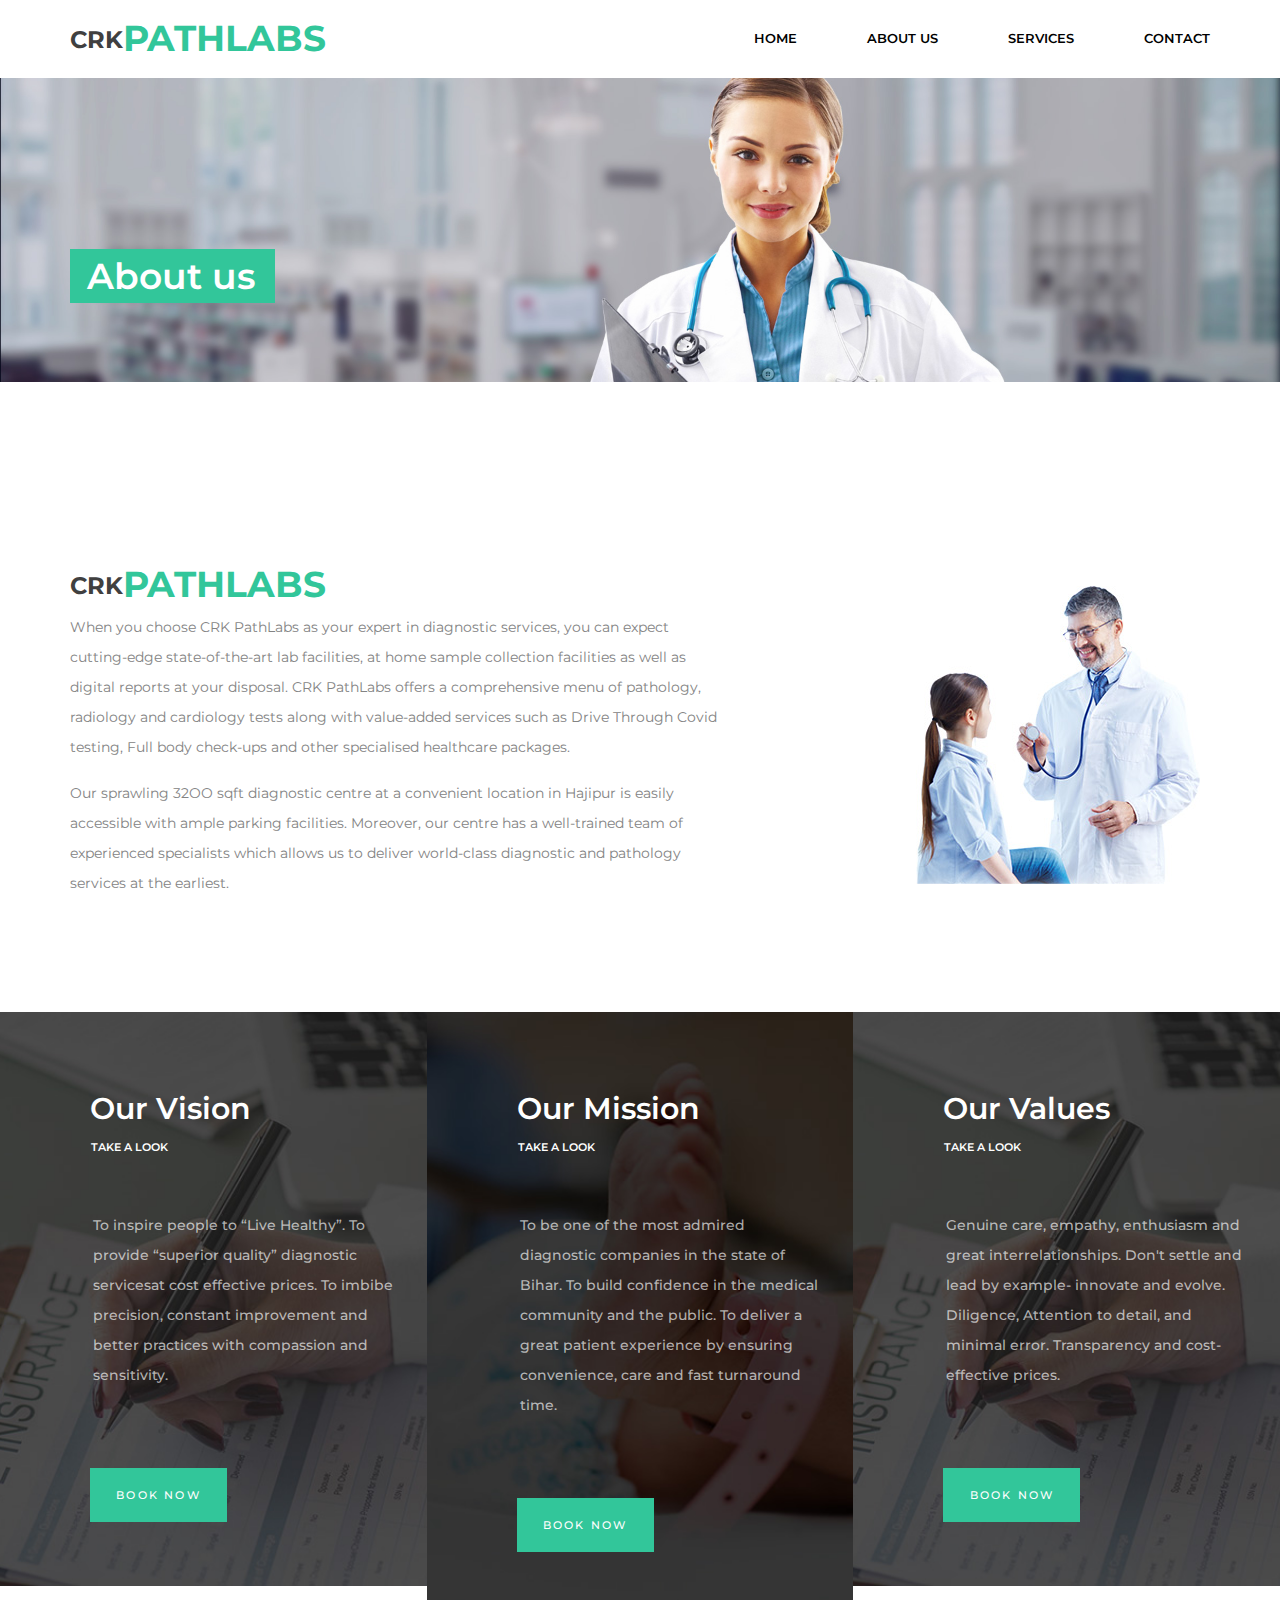
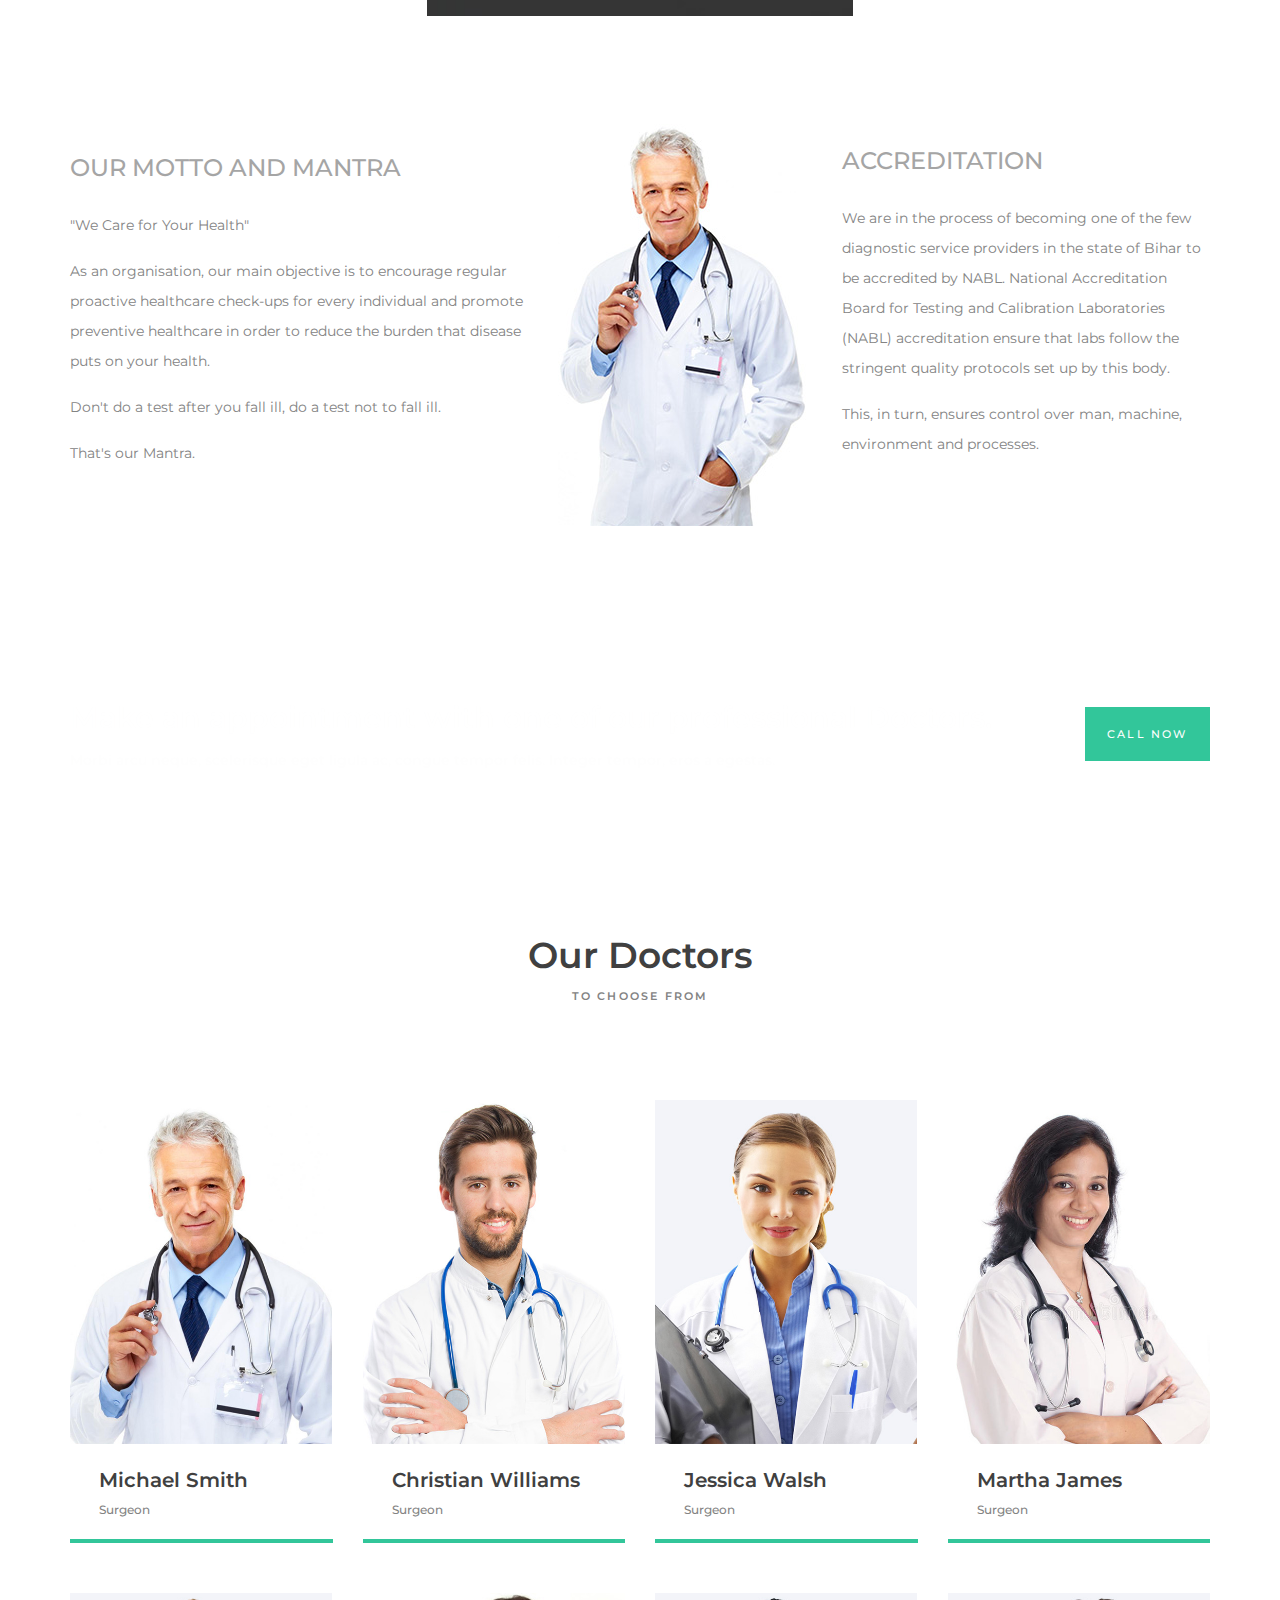
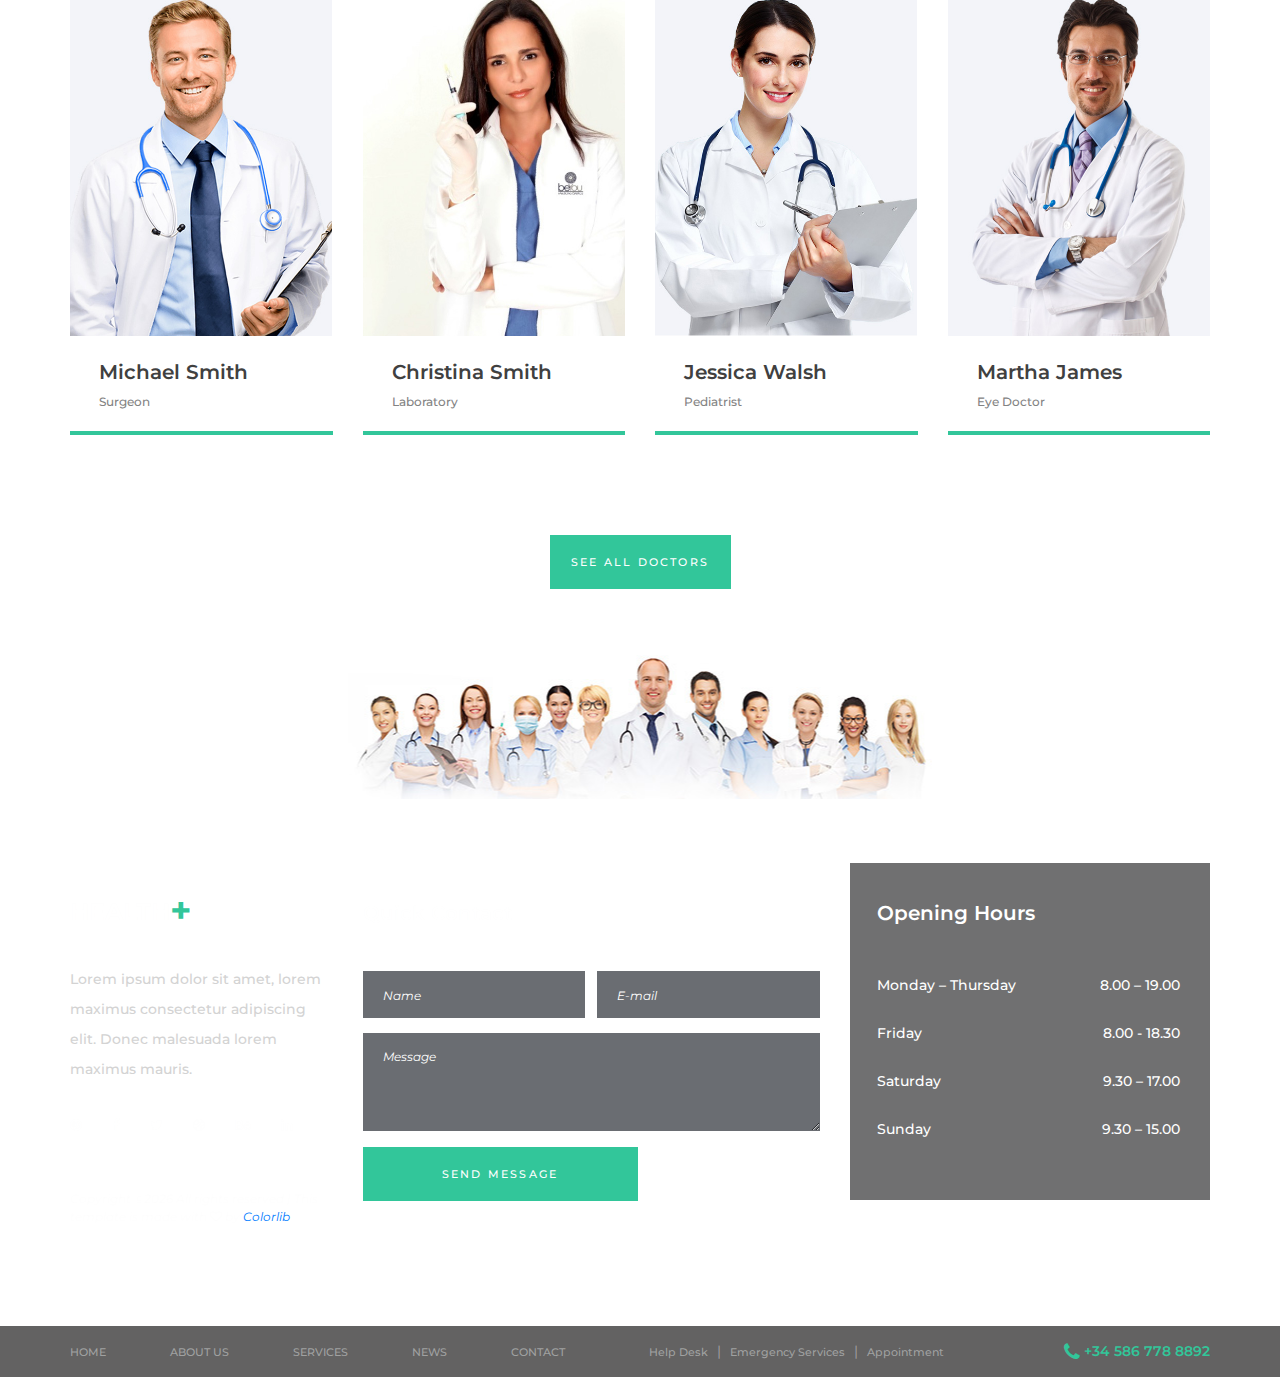
<file: PathLabs/about.html>
<!DOCTYPE html>
<html lang="en">
<head>
<title>About us</title>
<meta charset="utf-8">
<meta http-equiv="X-UA-Compatible" content="IE=edge">
<meta name="description" content="Health medical template project">
<meta name="viewport" content="width=device-width, initial-scale=1">
<link rel="stylesheet" type="text/css" href="styles/bootstrap4/bootstrap.min.css">
<link href="plugins/font-awesome-4.7.0/css/font-awesome.min.css" rel="stylesheet" type="text/css">
<link rel="stylesheet" type="text/css" href="plugins/OwlCarousel2-2.2.1/owl.carousel.css">
<link rel="stylesheet" type="text/css" href="plugins/OwlCarousel2-2.2.1/owl.theme.default.css">
<link rel="stylesheet" type="text/css" href="plugins/OwlCarousel2-2.2.1/animate.css">
<link rel="stylesheet" type="text/css" href="styles/about.css">
<link rel="stylesheet" type="text/css" href="styles/about_responsive.css">
</head>
<body>

<div class="super_container">

	<!-- Menu -->

	<div class="menu trans_500">
		<div class="menu_content d-flex flex-column align-items-center justify-content-center text-center">
			<div class="menu_close_container">
				<div class="menu_close"></div>
			</div>
			<form action="#" class="menu_search_form">
				<input type="text" class="menu_search_input" placeholder="Search" required="required">
				<button class="menu_search_button"><i class="fa fa-search" aria-hidden="true"></i></button>
			</form>
			<ul>
				<li class="menu_item"><a href="index.html">Home</a></li>
				<li class="menu_item"><a href="about.html">About us</a></li>
				<li class="menu_item"><a href="services.html">Services</a></li>
				<li class="menu_item"><a href="news.html">News</a></li>
				<li class="menu_item"><a href="contact.html">Contact</a></li>
			</ul>
		</div>
		<div class="menu_social">
			<ul>
				<li><a href="#"><i class="fa fa-pinterest" aria-hidden="true"></i></a></li>
				<li><a href="#"><i class="fa fa-facebook" aria-hidden="true"></i></a></li>
				<li><a href="#"><i class="fa fa-twitter" aria-hidden="true"></i></a></li>
				<li><a href="#"><i class="fa fa-dribbble" aria-hidden="true"></i></a></li>
				<li><a href="#"><i class="fa fa-behance" aria-hidden="true"></i></a></li>
				<li><a href="#"><i class="fa fa-linkedin" aria-hidden="true"></i></a></li>
			</ul>
		</div>
	</div>

	<!-- Home -->

	<div class="home">
		<div class="background_image" style="background-image:url(images/index_hero.jpg)"></div>

		<!-- Header -->

		<header class="header" id="header" style="background-color: white;">
			<div>

				<div class="header_nav" id="header_nav_pin" style="background-color: white;">
					<div class="header_nav_inner" style="background-color: white;">
						<div class="header_nav_container" style="background-color: white;">
							<div class="container" style="background-color: white;">
								<div class="row">
									<div class="col">
										<div
											class="header_nav_content d-flex flex-row align-items-center justify-content-start">
											<div class="logo">
												<a href="#">CRK<span style="color: #32c69a;">PathLabs</span></a>
											</div>

											<div
												class="search_content d-flex flex-row align-items-center justify-content-end ml-auto">
												<nav class="main_nav">

													<ul
														class="d-flex flex-row align-items-center justify-content-start">
														<li class="active"><a href="index.html"
																style="color: black;">Home</a></li>
														<li><a href="about.html" style="color: black;">About Us</a>
														</li>
														<li><a href="services.html"
																style="color: black;">Services</a></li>
														<!-- <li><a href="news.html">News</a></li> -->
														<li><a href="contact.html" style="color: black;">Contact</a>
														</li>
													</ul>
												</nav>
											</div>
										</div>
									</div>
								</div>
							</div>
						</div>
					</div>
				</div>
			</div>
		</header>


		<div class="home_container">
			<div class="container">
				<div class="row">
					<div class="col">
						<div class="home_content">
							<div class="home_title">About us</div>
						</div>
					</div>
				</div>
			</div>
		</div>
	</div>

	<!-- About -->

	<div class="about">
		<div class="container">
			<div class="row">
				<!-- <div class="col text-center">
					<div class="section_title">A few words about us</div>
					<div class="section_subtitle"></div>
				</div> -->
			</div>
			<div class="row about_row row-eq-height">
				<div class="col-lg-7">
					<div class="logo">
						<a href="#">crk<span>Pathlabs</span></a>	
					</div>
					<!-- <div class="about_text_highlight">About Us</div> -->
					<div class="about_text">
						<p> 
When you choose CRK PathLabs as your expert in diagnostic services, you can expect cutting-edge state-of-the-art lab facilities, at home sample collection facilities as well as digital reports at your disposal. CRK PathLabs offers a comprehensive menu of pathology, radiology and cardiology tests along with value-added services such as Drive Through Covid testing, Full body check-ups and other specialised healthcare packages.
</p>
<p>Our sprawling 32OO sqft diagnostic centre at a convenient location in Hajipur is easily accessible with ample parking facilities. Moreover, our centre has a well-trained team of experienced specialists which allows us to deliver world-class diagnostic and pathology services at the earliest.</p>

					</div>
				</div>
				
				<div class="col-lg-5">
					<div class="about_image"><img src="images/about_1.jpg" alt=""></div>
				</div>
			</div>
			<!-- <div class="row">
				<div class="col">
					<div class="button about_button ml-auto mr-auto"><a href="#"><span>call now</span><span>call now</span></a></div>
				</div>
			</div> -->
		</div>
	</div>

	<!-- Milestones -->

	<!-- <div class="milestones">
		<div class="container">
			<div class="row"> -->

				<!-- Milestone -->
				<!-- <div class="col-lg-3 milestone_col">
					<div class="milestone d-flex flex-row align-items-center justify-content-start">
						<div class="milestone_icon d-flex flex-column align-items-center justify-content-center"><img src="images/icon_7.svg" alt=""></div>
						<div class="milestone_content">
							<div class="milestone_counter" data-end-value="365">0</div>
							<div class="milestone_text">Days a year</div>
						</div>
					</div>
				</div> -->

				<!-- Milestone -->
				<!-- <div class="col-lg-3 milestone_col">
					<div class="milestone d-flex flex-row align-items-center justify-content-start">
						<div class="milestone_icon d-flex flex-column align-items-center justify-content-center"><img src="images/icon_6.svg" alt=""></div>
						<div class="milestone_content">
							<div class="milestone_counter" data-end-value="25" data-sign-after="k">0</div>
							<div class="milestone_text">Patients a year</div>
						</div>
					</div>
				</div> -->

				<!-- Milestone -->
				<!-- <div class="col-lg-3 milestone_col">
					<div class="milestone d-flex flex-row align-items-center justify-content-start">
						<div class="milestone_icon d-flex flex-column align-items-center justify-content-center"><img src="images/icon_8.svg" alt=""></div>
						<div class="milestone_content">
							<div class="milestone_counter" data-end-value="125">0</div>
							<div class="milestone_text">Amazing Doctors</div>
						</div>
						
					</div>
				</div> -->

				<!-- Milestone -->
				<!-- <div class="col-lg-3 milestone_col">
					<div class="milestone d-flex flex-row align-items-center justify-content-start">
						<div class="milestone_icon d-flex flex-column align-items-center justify-content-center"><img src="images/icon_9.svg" alt=""></div>
						<div class="milestone_content">
							<div class="milestone_counter" data-end-value="12" data-sign-after="k">0</div>
							<div class="milestone_text">Lab Results</div>
						</div>
					</div>
				</div>

			</div>
		</div>
	</div> -->

	<!-- Boxes -->

	<div class="boxes d-flex flex-lg-row flex-column align-items-start justify-content-start">
		
		<!-- Box -->
		<div class="box">
			<div class="background_image" style="background-image:url(images/box_3.jpg)"></div>
			<div class="box_title">Our Vision</div>
			<div class="box_subtitle">take a look</div>
			<div class="box_text">To inspire people to “Live Healthy”. To provide “superior quality” diagnostic servicesat
cost effective prices. To imbibe precision, constant improvement and better practices with compassion and sensitivity.</div>
			<div class="button box_button"><a href="#"><span>Book now</span><span>Book now</span></a></div>
		</div>

		<!-- Box -->
		<div class="box">
			<div class="background_image" style="background-image:url(images/box_2.jpg)"></div>
			<div class="box_title">Our Mission</div>
			<div class="box_subtitle">take a look</div>
			<div class="box_text">To	be	one	of	the	most admired diagnostic companies in the state of Bihar. To build confidence in the medical community and the public. To deliver a great patient experience by ensuring
convenience, care and fast turnaround time.</div>
			<div class="button box_button"><a href="#"><span>Book now</span><span>Book now</span></a></div>
		</div>

		<!-- Box -->
		<div class="box">
			<div class="background_image" style="background-image:url(images/box_3.jpg)"></div>
			<div class="box_title">Our Values</div>
			<div class="box_subtitle">take a look</div>
			<div class="box_text">Genuine care, empathy, enthusiasm and great interrelationships. Don't settle and lead by example- innovate and
evolve. Diligence, Attention to detail, and minimal error. Transparency and cost-effective prices.</div>
			<div class="button box_button"><a href="#"><span>Book now</span><span>Book now</span></a></div>
		</div>

	</div>

	<!-- Tabs -->

	<div class="tabs_container">
		<div class="container">
			<div class="row">
				<div class="col-lg-5">

					<!-- Tabs -->
					<div class="tab_list">
						<div class="accordions" style="margin-top: 7px;">
							<h3 class="faq_title">OUR MOTTO AND MANTRA</h3><br>
							<p>"We Care for Your Health"</p>
							<p>As an organisation, our main objective is to encourage
								regular proactive healthcare check-ups for every
								individual and promote preventive healthcare in order
								to reduce the burden that disease puts on your health. 
								</p>
							<p>Don't do a test after you fall ill, do a test not to fall ill.</p>
							<p>That's our Mantra. </p>
						</div>

					</div>
				</div>
				<div class="col-lg-7">

					<!-- Panels -->
					<div class="tab_panels">

						<!-- Panel -->
						<div class="tab_panel active">
							<div class="tab_panel_content">
								<div class="row">
									<div class="col-lg-5">
										<div class="tab_image"><img src="images/tabs.jpg" alt=""></div>
									</div>
									<div class="col-lg-7">
										<div class="tab_list">
											<div class="accordions">
												<h3 class="faq_title">ACCREDITATION </h3><br>
												<p>We are in the process of becoming one of the few
													diagnostic service providers in the state of Bihar to be
													accredited by NABL. National Accreditation Board for
													Testing and Calibration Laboratories (NABL)
													accreditation ensure that labs follow the stringent
													quality protocols set up by this body.</p>
												<p>This, in turn,
													ensures control over man, machine, environment and
													processes. </p>
											</div>
										</div>
									</div>
								</div>
							</div>
						</div>

						
					</div>
				</div>
			</div>
		</div>
	</div>


	<!-- CTA -->

	<div class="cta">
		<div class="parallax_background parallax-window" data-parallax="scroll" data-image-src="images/cta_1.jpg" data-speed="0.8"></div>
		<div class="container">
			<div class="row">
				<div class="col">
					<div class="cta_container d-flex flex-xl-row flex-column align-items-xl-start align-items-center justify-content-xl-start justify-content-center">
						<div class="cta_content text-xl-left text-center">
							<div class="cta_title">Make an appointment with one of our professional Doctors.</div>
							<div class="cta_subtitle">Morbi arcu neque, scelerisque eget ligula ac, congue tempor felis. Integer tempor, eros a egestas.</div>
						</div>
						<div class="button cta_button ml-xl-auto"><a href="#"><span>call now</span><span>call now</span></a></div>
					</div>
				</div>
			</div>
		</div>
	</div>

	<!-- Doctors -->

	<div class="doctors">
		<div class="doctors_image"><img src="images/doctors.jpg" alt=""></div>
		<div class="container">
			<div class="row">
				<div class="col text-center">
					<div class="section_title">Our Doctors</div>
					<div class="section_subtitle">to choose from</div>
				</div>
			</div>
			<div class="row doctors_row">
				
				<!-- Doctor -->
				<div class="col-xl-3 col-md-6">
					<div class="doctor">
						<div class="doctor_image"><img src="images/doc_1.jpg" alt=""></div>
						<div class="doctor_content">
							<div class="doctor_name"><a href="#">Michael Smith</a></div>
							<div class="doctor_title">Surgeon</div>
							<div class="doctor_link"><a href="#">+</a></div>
						</div>
					</div>
				</div>

				<!-- Doctor -->
				<div class="col-xl-3 col-md-6">
					<div class="doctor">
						<div class="doctor_image"><img src="images/doc_2.jpg" alt=""></div>
						<div class="doctor_content">
							<div class="doctor_name"><a href="#">Christian Williams</a></div>
							<div class="doctor_title">Surgeon</div>
							<div class="doctor_link"><a href="#">+</a></div>
						</div>
					</div>
				</div>

				<!-- Doctor -->
				<div class="col-xl-3 col-md-6">
					<div class="doctor">
						<div class="doctor_image"><img src="images/doc_3.jpg" alt=""></div>
						<div class="doctor_content">
							<div class="doctor_name"><a href="#">Jessica Walsh</a></div>
							<div class="doctor_title">Surgeon</div>
							<div class="doctor_link"><a href="#">+</a></div>
						</div>
					</div>
				</div>

				<!-- Doctor -->
				<div class="col-xl-3 col-md-6">
					<div class="doctor">
						<div class="doctor_image"><img src="images/doc_4.jpg" alt=""></div>
						<div class="doctor_content">
							<div class="doctor_name"><a href="#">Martha James</a></div>
							<div class="doctor_title">Surgeon</div>
							<div class="doctor_link"><a href="#">+</a></div>
						</div>
					</div>
				</div>

				<!-- Doctor -->
				<div class="col-xl-3 col-md-6">
					<div class="doctor">
						<div class="doctor_image"><img src="images/doc_5.jpg" alt=""></div>
						<div class="doctor_content">
							<div class="doctor_name"><a href="#">Michael Smith</a></div>
							<div class="doctor_title">Surgeon</div>
							<div class="doctor_link"><a href="#">+</a></div>
						</div>
					</div>
				</div>

				<!-- Doctor -->
				<div class="col-xl-3 col-md-6">
					<div class="doctor">
						<div class="doctor_image"><img src="images/doc_6.jpg" alt=""></div>
						<div class="doctor_content">
							<div class="doctor_name"><a href="#">Christina Smith</a></div>
							<div class="doctor_title">Laboratory</div>
							<div class="doctor_link"><a href="#">+</a></div>
						</div>
					</div>
				</div>

				<!-- Doctor -->
				<div class="col-xl-3 col-md-6">
					<div class="doctor">
						<div class="doctor_image"><img src="images/doc_7.jpg" alt=""></div>
						<div class="doctor_content">
							<div class="doctor_name"><a href="#">Jessica Walsh</a></div>
							<div class="doctor_title">Pediatrist</div>
							<div class="doctor_link"><a href="#">+</a></div>
						</div>
					</div>
				</div>

				<!-- Doctor -->
				<div class="col-xl-3 col-md-6">
					<div class="doctor">
						<div class="doctor_image"><img src="images/doc_8.jpg" alt=""></div>
						<div class="doctor_content">
							<div class="doctor_name"><a href="#">Martha James</a></div>
							<div class="doctor_title">Eye Doctor</div>
							<div class="doctor_link"><a href="#">+</a></div>
						</div>
					</div>
				</div>

			</div>
			<div class="row">
				<div class="col">
					<div class="button doctors_button ml-auto mr-auto"><a href="#"><span>see all doctors</span><span>see all doctors</span></a></div>
				</div>
			</div>
		</div>
	</div>

	<!-- Footer -->

	<footer class="footer">
		<div class="parallax_background parallax-window" data-parallax="scroll" data-image-src="images/footer.jpg" data-speed="0.8"></div>
		<div class="footer_content">
			<div class="container">
				<div class="row">

					<!-- Footer About -->
					<div class="col-lg-3 footer_col">
						<div class="footer_about">
							<div class="logo">
								<a href="#">health<span>+</span></a>	
							</div>
							<div class="footer_about_text">Lorem ipsum dolor sit amet, lorem maximus consectetur adipiscing elit. Donec malesuada lorem maximus mauris.</div>
							<div class="footer_social">
								<ul class="d-flex flex-row align-items-center justify-content-start">
									<li><a href="#"><i class="fa fa-pinterest" aria-hidden="true"></i></a></li>
									<li><a href="#"><i class="fa fa-facebook" aria-hidden="true"></i></a></li>
									<li><a href="#"><i class="fa fa-twitter" aria-hidden="true"></i></a></li>
									<li><a href="#"><i class="fa fa-dribbble" aria-hidden="true"></i></a></li>
									<li><a href="#"><i class="fa fa-behance" aria-hidden="true"></i></a></li>
									<li><a href="#"><i class="fa fa-linkedin" aria-hidden="true"></i></a></li>
								</ul>
							</div>
							<div class="copyright"><!-- Link back to Colorlib can't be removed. Template is licensed under CC BY 3.0. -->
Copyright &copy;<script>document.write(new Date().getFullYear());</script> All rights reserved | This template is made with <i class="fa fa-heart-o" aria-hidden="true"></i> by <a href="https://colorlib.com" target="_blank">Colorlib</a>
<!-- Link back to Colorlib can't be removed. Template is licensed under CC BY 3.0. -->
</div>
						</div>
					</div>
					
					<!-- Footer Contact -->
					<div class="col-lg-5 footer_col">
						<div class="footer_contact">
							<div class="footer_contact_title">Quick Contact</div>
							<div class="footer_contact_form_container">
								<form action="#" class="footer_contact_form" id="footer_contact_form">
									<div class="d-flex flex-xl-row flex-column align-items-center justify-content-between">
										<input type="text" class="footer_contact_input" placeholder="Name" required="required">
										<input type="email" class="footer_contact_input" placeholder="E-mail" required="required">
									</div>
									<textarea class="footer_contact_input footer_contact_textarea" placeholder="Message" required="required"></textarea>
									<button class="footer_contact_button">send message</button>
								</form>
							</div>
						</div>
					</div>

					<!-- Footer Hours -->
					<div class="col-lg-4 footer_col">
						<div class="footer_hours">
							<div class="footer_hours_title">Opening Hours</div>
							<ul class="hours_list">
								<li class="d-flex flex-row align-items-center justify-content-start">
									<div>Monday – Thursday</div>
									<div class="ml-auto">8.00 – 19.00</div>
								</li>
								<li class="d-flex flex-row align-items-center justify-content-start">
									<div>Friday</div>
									<div class="ml-auto">8.00 - 18.30</div>
								</li>
								<li class="d-flex flex-row align-items-center justify-content-start">
									<div>Saturday</div>
									<div class="ml-auto">9.30 – 17.00</div>
								</li>
								<li class="d-flex flex-row align-items-center justify-content-start">
									<div>Sunday</div>
									<div class="ml-auto">9.30 – 15.00</div>
								</li>
							</ul>
						</div>
					</div>
				</div>
			</div>
		</div>
		<div class="footer_bar">
			<div class="container">
				<div class="row">
					<div class="col">
						<div class="footer_bar_content d-flex flex-sm-row flex-column align-items-lg-center align-items-start justify-content-start">
							<nav class="footer_nav">
								<ul class="d-flex flex-lg-row flex-column align-items-lg-center align-items-start justify-content-start">
									<li class="active"><a href="index.html">Home</a></li>
									<li><a href="about.html">About Us</a></li>
									<li><a href="services.html">Services</a></li>
									<li><a href="news.html">News</a></li>
									<li><a href="contact.html">Contact</a></li>
								</ul>
							</nav>
							<div class="footer_links">
								<ul class="d-flex flex-lg-row flex-column align-items-lg-center align-items-start justify-content-start">
									<li><a href="#">Help Desk</a></li>
									<li><a href="#">Emergency Services</a></li>
									<li><a href="#">Appointment</a></li>
								</ul>
							</div>
							<div class="footer_phone ml-lg-auto">
								<i class="fa fa-phone" aria-hidden="true"></i>
								<span>+34 586 778 8892</span>
							</div>
						</div>
					</div>
				</div>
			</div>
		</div>
	</footer>
</div>

<script src="js/jquery-3.3.1.min.js"></script>
<script src="styles/bootstrap4/popper.js"></script>
<script src="styles/bootstrap4/bootstrap.min.js"></script>
<script src="plugins/greensock/TweenMax.min.js"></script>
<script src="plugins/greensock/TimelineMax.min.js"></script>
<script src="plugins/scrollmagic/ScrollMagic.min.js"></script>
<script src="plugins/greensock/animation.gsap.min.js"></script>
<script src="plugins/greensock/ScrollToPlugin.min.js"></script>
<script src="plugins/OwlCarousel2-2.2.1/owl.carousel.js"></script>
<script src="plugins/easing/easing.js"></script>
<script src="plugins/parallax-js-master/parallax.min.js"></script>
<script src="js/about.js"></script>
</body>
</html>
</file>
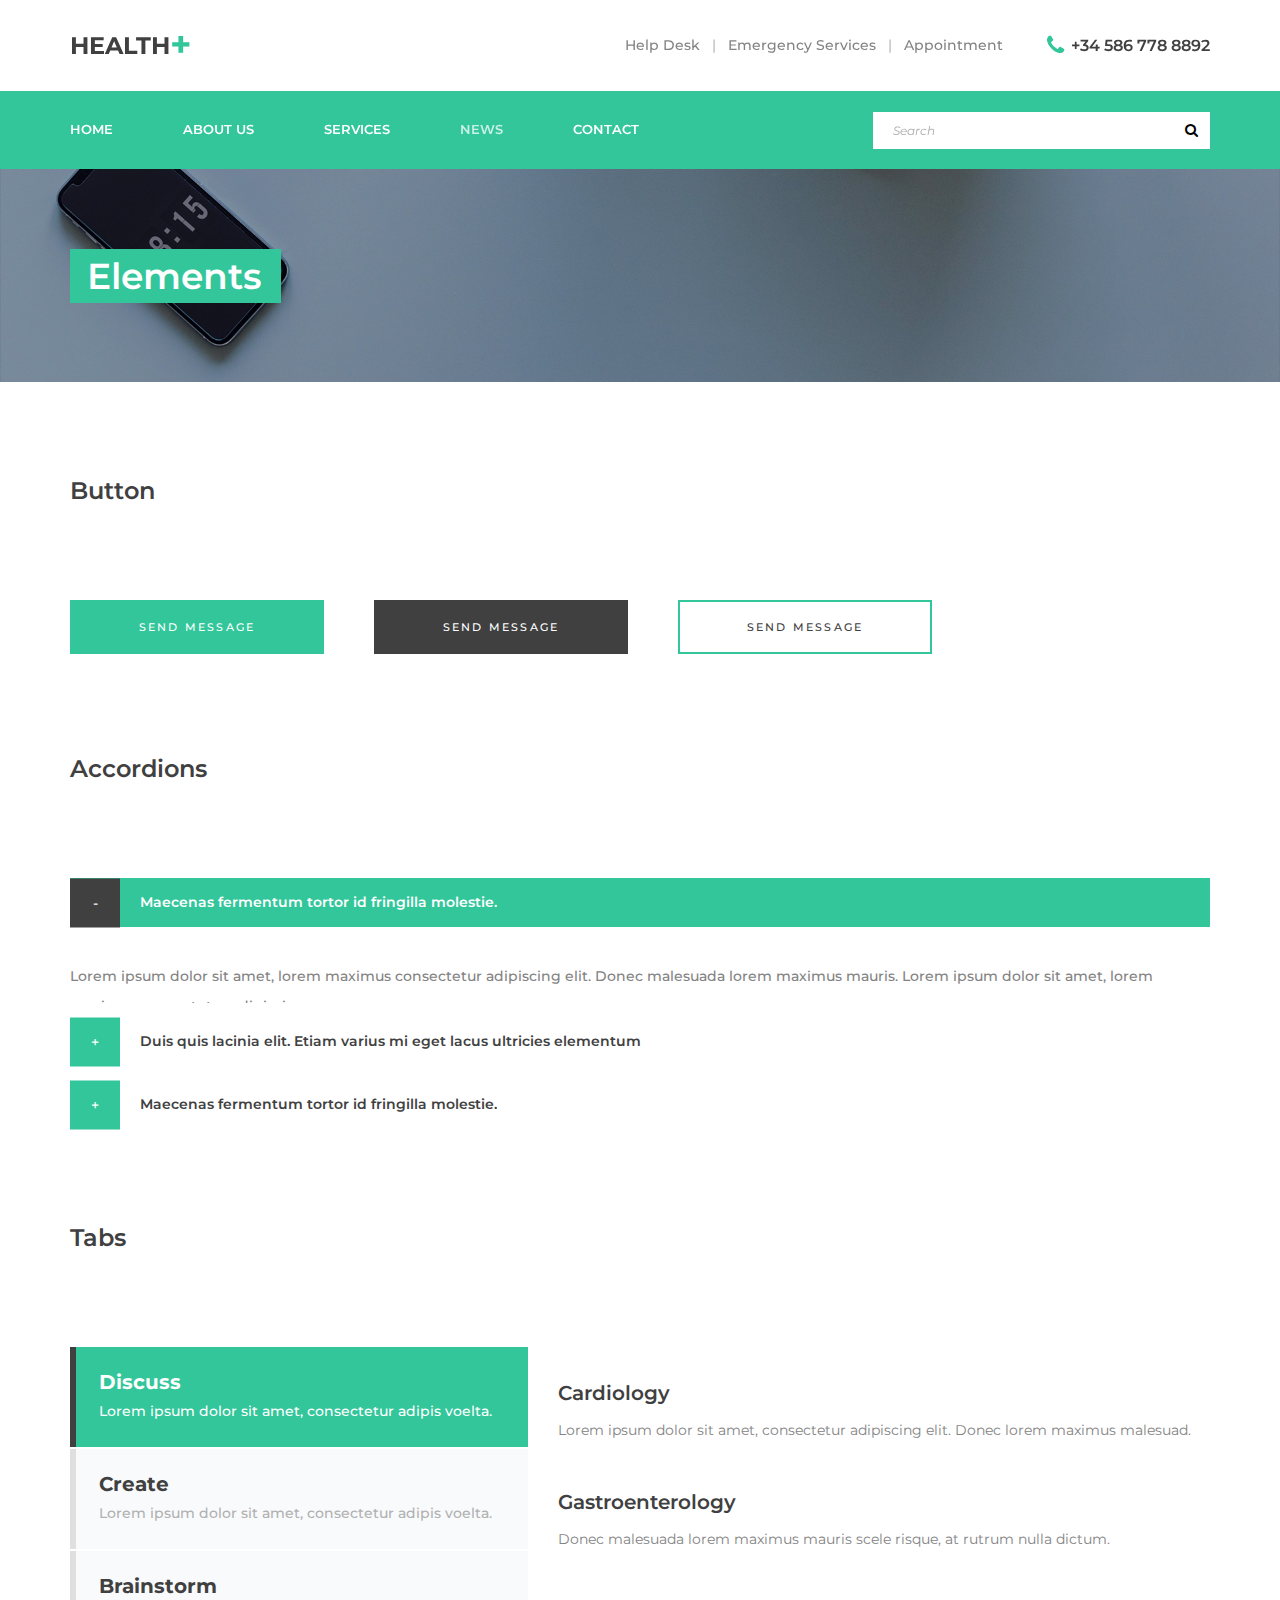
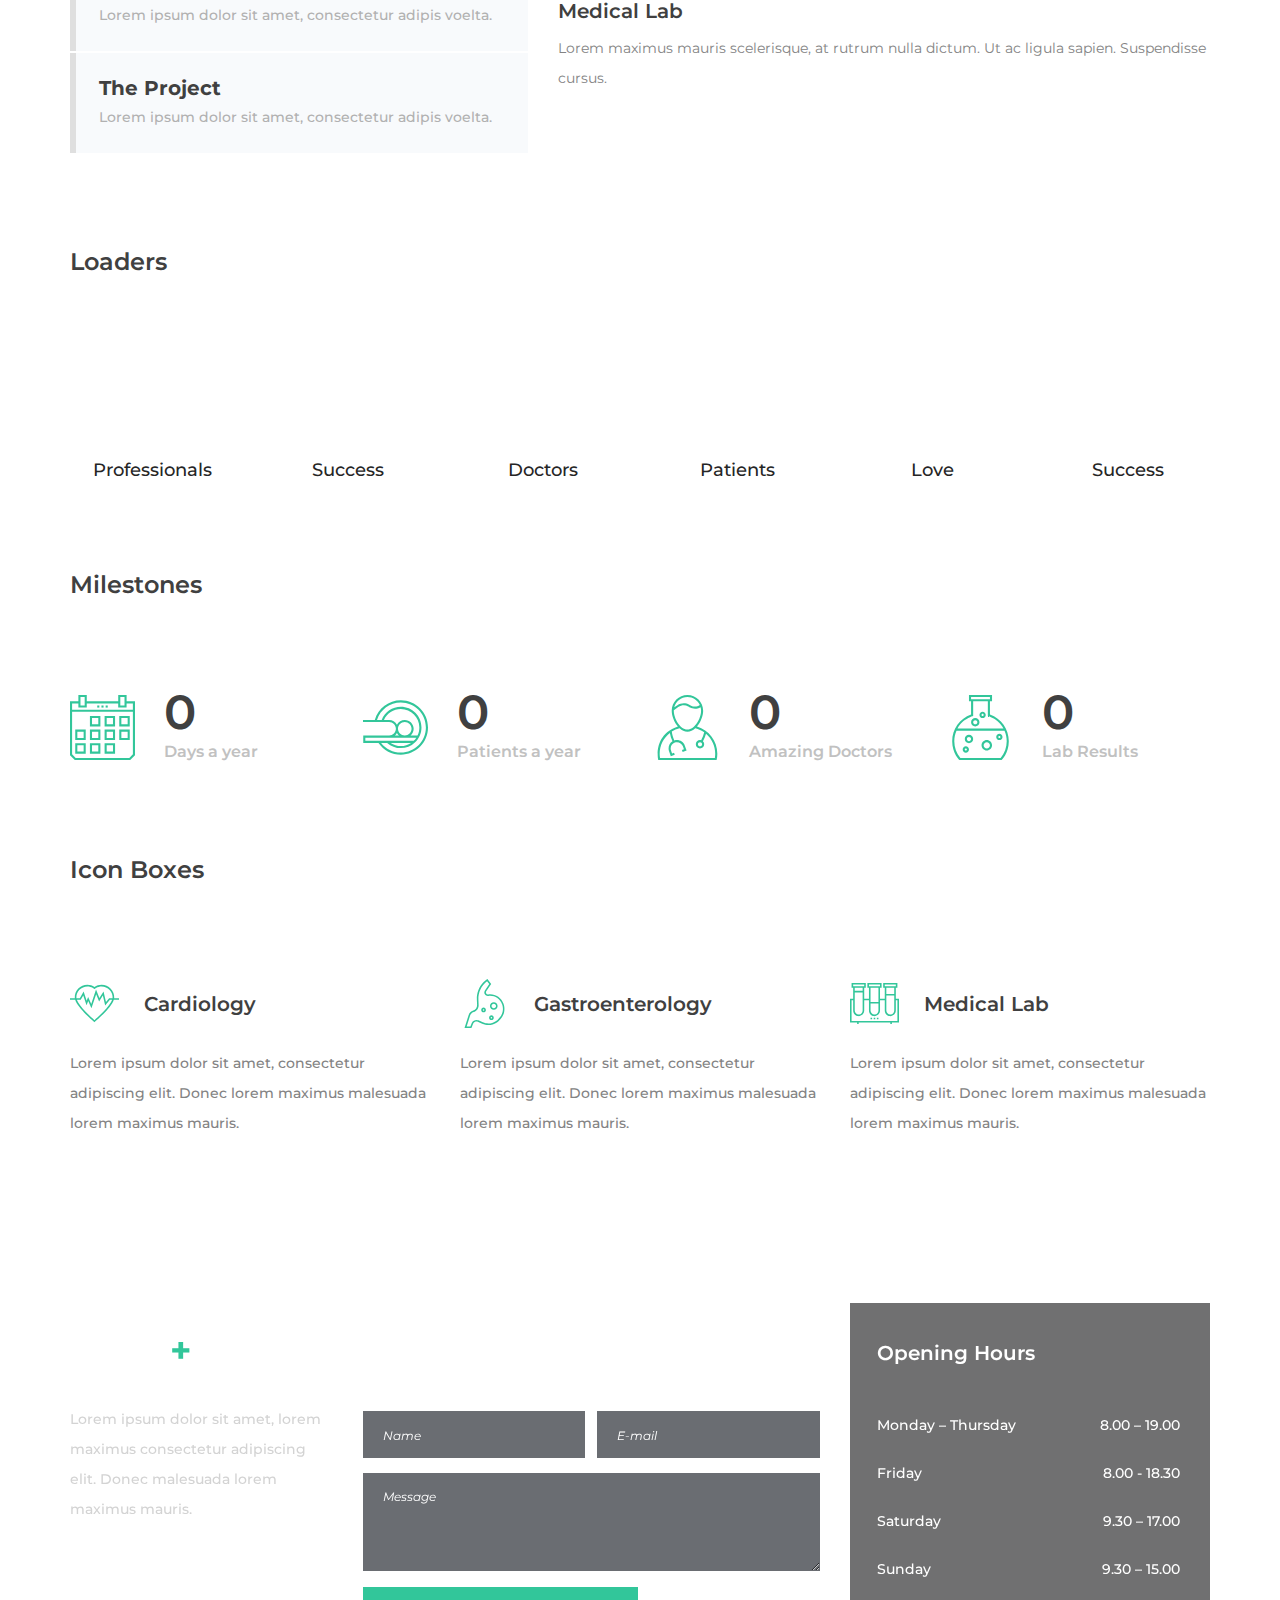
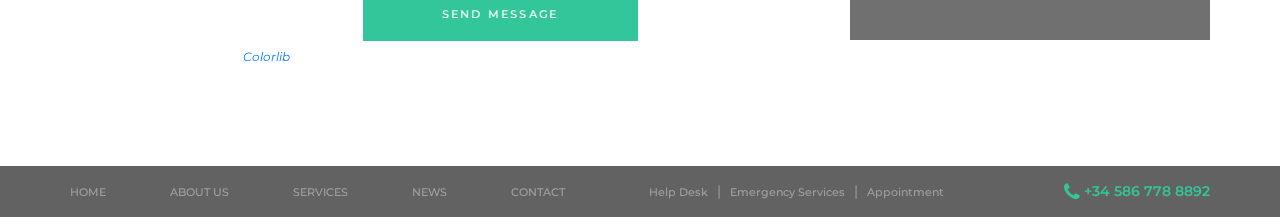
<file: PathLabs/elements.html>
<!DOCTYPE html>
<html lang="en">
<head>
<title>Elements</title>
<meta charset="utf-8">
<meta http-equiv="X-UA-Compatible" content="IE=edge">
<meta name="description" content="Health medical template project">
<meta name="viewport" content="width=device-width, initial-scale=1">
<link rel="stylesheet" type="text/css" href="styles/bootstrap4/bootstrap.min.css">
<link href="plugins/font-awesome-4.7.0/css/font-awesome.min.css" rel="stylesheet" type="text/css">
<link rel="stylesheet" type="text/css" href="styles/elements.css">
<link rel="stylesheet" type="text/css" href="styles/elements_responsive.css">
</head>
<body>

<div class="super_container">

	<!-- Menu -->

	<div class="menu trans_500">
		<div class="menu_content d-flex flex-column align-items-center justify-content-center text-center">
			<div class="menu_close_container"><div class="menu_close"></div></div>
			<form action="#" class="menu_search_form">
				<input type="text" class="menu_search_input" placeholder="Search" required="required">
				<button class="menu_search_button"><i class="fa fa-search" aria-hidden="true"></i></button>
			</form>
			<ul>
				<li class="menu_item"><a href="index.html">Home</a></li>
				<li class="menu_item"><a href="#">About us</a></li>
				<li class="menu_item"><a href="#">Services</a></li>
				<li class="menu_item"><a href="news.html">News</a></li>
				<li class="menu_item"><a href="contact.html">Contact</a></li>
			</ul>
		</div>
		<div class="menu_social">
			<ul>
				<li><a href="#"><i class="fa fa-pinterest" aria-hidden="true"></i></a></li>
				<li><a href="#"><i class="fa fa-facebook" aria-hidden="true"></i></a></li>
				<li><a href="#"><i class="fa fa-twitter" aria-hidden="true"></i></a></li>
				<li><a href="#"><i class="fa fa-dribbble" aria-hidden="true"></i></a></li>
				<li><a href="#"><i class="fa fa-behance" aria-hidden="true"></i></a></li>
				<li><a href="#"><i class="fa fa-linkedin" aria-hidden="true"></i></a></li>
			</ul>
		</div>
	</div>
	
	<!-- Home -->

	<div class="home">
		<div class="parallax_background parallax-window" data-parallax="scroll" data-image-src="images/elements.jpg" data-speed="0.8"></div>

		<!-- Header -->

		<header class="header" id="header">
			<div>
				<div class="header_top">
					<div class="container">
						<div class="row">
							<div class="col">
								<div class="header_top_content d-flex flex-row align-items-center justify-content-start">
									<div class="logo">
										<a href="#">health<span>+</span></a>	
									</div>
									<div class="header_top_extra d-flex flex-row align-items-center justify-content-start ml-auto">
										<div class="header_top_nav">
											<ul class="d-flex flex-row align-items-center justify-content-start">
												<li><a href="#">Help Desk</a></li>
												<li><a href="#">Emergency Services</a></li>
												<li><a href="#">Appointment</a></li>
											</ul>
										</div>
										<div class="header_top_phone">
											<i class="fa fa-phone" aria-hidden="true"></i>
											<span>+34 586 778 8892</span>
										</div>
									</div>
									<div class="hamburger ml-auto"><i class="fa fa-bars" aria-hidden="true"></i></div>
								</div>
							</div>
						</div>
					</div>
				</div>
				<div class="header_nav" id="header_nav_pin">
					<div class="header_nav_inner">
						<div class="header_nav_container">
							<div class="container">
								<div class="row">
									<div class="col">
										<div class="header_nav_content d-flex flex-row align-items-center justify-content-start">
											<nav class="main_nav">
												<ul class="d-flex flex-row align-items-center justify-content-start">
													<li><a href="index.html">Home</a></li>
													<li><a href="about.html">About Us</a></li>
													<li><a href="services.html">Services</a></li>
													<li class="active"><a href="news.html">News</a></li>
													<li><a href="contact.html">Contact</a></li>
												</ul>
											</nav>
											<div class="search_content d-flex flex-row align-items-center justify-content-end ml-auto">
												<form action="#" id="search_container_form" class="search_container_form">
													<input type="text" class="search_container_input" placeholder="Search" required="required">
													<button class="search_container_button"><i class="fa fa-search" aria-hidden="true"></i></button>
												</form>
											</div>
										</div>
									</div>
								</div>
							</div>
						</div>
					</div>
				</div>	
			</div>
		</header>

		<div class="home_container">
			<div class="container">
				<div class="row">
					<div class="col">
						<div class="home_content">
							<div class="home_title">Elements</div>
						</div>
					</div>
				</div>
			</div>
		</div>
	</div>

	<!-- Elements -->

	<div class="elements">
		<div class="container">
			<div class="row">
				<div class="col">
					
					<!-- Buttons -->
					<div class="buttons">
						<div class="elements_title">Button</div>
						<div class="buttons_content">
							<div class="button button_1 elements_button"><a href="#"><span>send message</span><span>send message</span></a></div>
							<div class="button button_2 elements_button"><a href="#"><span>send message</span><span>send message</span></a></div>
							<div class="button button_3 elements_button"><a href="#"><span>send message</span><span>send message</span></a></div>
						</div>
					</div>

					<!-- Accordions -->
					<div class="accordions">
						<div class="elements_title">Accordions</div>
						<div class="accordions_container">

							<div class="accordion_container">
								<div class="accordion d-flex flex-row align-items-center active"><div>Maecenas fermentum tortor id fringilla molestie.</div></div>
								<div class="accordion_panel">
									<div>
										<p>Lorem ipsum dolor sit amet, lorem maximus consectetur adipiscing elit. Donec malesuada lorem maximus mauris. Lorem ipsum dolor sit amet, lorem maximus consectetur adipiscing.</p>
									</div>
								</div>
							</div>

							<div class="accordion_container">
								<div class="accordion d-flex flex-row align-items-center"><div>Duis quis lacinia elit. Etiam varius mi eget lacus ultricies elementum</div></div>
								<div class="accordion_panel">
									<div>
										<p>Lorem ipsum dolor sit amet, lorem maximus consectetur adipiscing elit. Donec malesuada lorem maximus mauris. Lorem ipsum dolor sit amet, lorem maximus consectetur adipiscing.</p>
									</div>
								</div>
							</div>

							<div class="accordion_container">
								<div class="accordion d-flex flex-row align-items-center"><div>Maecenas fermentum tortor id fringilla molestie.</div></div>
								<div class="accordion_panel">
									<div>
										<p>Lorem ipsum dolor sit amet, lorem maximus consectetur adipiscing elit. Donec malesuada lorem maximus mauris. Lorem ipsum dolor sit amet, lorem maximus consectetur adipiscing.</p>
									</div>
								</div>
							</div>

						</div>
					</div>

					<!-- Tabs -->

					<div class="elements_tabs">
						<div class="elements_title">Tabs</div>
						<div class="tabs_content">
							<div class="row">
								<div class="col-lg-5">

									<!-- Tabs -->
									<div class="tabs d-flex flex-row align-items-center justify-content-start flex-wrap">
										<div class="tab active">
											<div class="tab_title">Discuss</div>
											<div class="tab_text">Lorem ipsum dolor sit amet, consectetur adipis voelta.</div>
										</div>
										<div class="tab">
											<div class="tab_title">Create</div>
											<div class="tab_text">Lorem ipsum dolor sit amet, consectetur adipis voelta.</div>
										</div>
										<div class="tab">
											<div class="tab_title">Brainstorm</div>
											<div class="tab_text">Lorem ipsum dolor sit amet, consectetur adipis voelta.</div>
										</div>
										<div class="tab">
											<div class="tab_title">The Project</div>
											<div class="tab_text">Lorem ipsum dolor sit amet, consectetur adipis voelta.</div>
										</div>
									</div>
								</div>
								<div class="col-lg-7">

									<!-- Panels -->
									<div class="tab_panels">

										<!-- Panel -->
										<div class="tab_panel active">
											<div class="tab_panel_content">
												<div class="tab_list">
													<ul>
														<li>
															<div class="tab_list_title">Cardiology</div>
															<div class="tab_list_text"><p>Lorem ipsum dolor sit amet, consectetur adipiscing elit. Donec lorem maximus malesuad.</p></div>
														</li>
														<li>
															<div class="tab_list_title">Gastroenterology</div>
															<div class="tab_list_text"><p>Donec malesuada lorem maximus mauris scele risque, at rutrum nulla dictum.</p></div>
														</li>
														<li>
															<div class="tab_list_title">Medical Lab</div>
															<div class="tab_list_text"><p>Lorem maximus mauris scelerisque, at rutrum nulla dictum. Ut ac ligula sapien. Suspendisse cursus.</p></div>
														</li>
													</ul>
												</div>
											</div>
										</div>

										<!-- Panel -->
										<div class="tab_panel">
											<div class="tab_panel_content">
												<div class="tab_list">
													<ul>
														<li>
															<div class="tab_list_title">Cardiology</div>
															<div class="tab_list_text"><p>Lorem ipsum dolor sit amet, consectetur adipiscing elit. Donec lorem maximus malesuad.</p></div>
														</li>
														<li>
															<div class="tab_list_title">Gastroenterology</div>
															<div class="tab_list_text"><p>Donec malesuada lorem maximus mauris scele risque, at rutrum nulla dictum.</p></div>
														</li>
														<li>
															<div class="tab_list_title">Medical Lab</div>
															<div class="tab_list_text"><p>Lorem maximus mauris scelerisque, at rutrum nulla dictum. Ut ac ligula sapien. Suspendisse cursus.</p></div>
														</li>
													</ul>
												</div>
											</div>
										</div>

										<!-- Panel -->
										<div class="tab_panel">
											<div class="tab_panel_content">
												<div class="tab_list">
													<ul>
														<li>
															<div class="tab_list_title">Cardiology</div>
															<div class="tab_list_text"><p>Lorem ipsum dolor sit amet, consectetur adipiscing elit. Donec lorem maximus malesuad.</p></div>
														</li>
														<li>
															<div class="tab_list_title">Gastroenterology</div>
															<div class="tab_list_text"><p>Donec malesuada lorem maximus mauris scele risque, at rutrum nulla dictum.</p></div>
														</li>
														<li>
															<div class="tab_list_title">Medical Lab</div>
															<div class="tab_list_text"><p>Lorem maximus mauris scelerisque, at rutrum nulla dictum. Ut ac ligula sapien. Suspendisse cursus.</p></div>
														</li>
													</ul>
												</div>
											</div>
										</div>

										<!-- Panel -->
										<div class="tab_panel">
											<div class="tab_panel_content">
												<div class="tab_list">
													<ul>
														<li>
															<div class="tab_list_title">Cardiology</div>
															<div class="tab_list_text"><p>Lorem ipsum dolor sit amet, consectetur adipiscing elit. Donec lorem maximus malesuad.</p></div>
														</li>
														<li>
															<div class="tab_list_title">Gastroenterology</div>
															<div class="tab_list_text"><p>Donec malesuada lorem maximus mauris scele risque, at rutrum nulla dictum.</p></div>
														</li>
														<li>
															<div class="tab_list_title">Medical Lab</div>
															<div class="tab_list_text"><p>Lorem maximus mauris scelerisque, at rutrum nulla dictum. Ut ac ligula sapien. Suspendisse cursus.</p></div>
														</li>
													</ul>
												</div>
											</div>
										</div>

									</div>
								</div>
							</div>
						</div>
							
					</div>

					<!-- Loaders -->
					<div class="loaders">
						<div class="elements_title">Loaders</div>

						<!-- Loaders -->
						<div class="row loaders_container">
							<div class="col-xl-2 col-lg-4 col-md-6 loader_col">
								<!-- Loader -->
								<div class="loader" data-perc="0.85">
									<div class="loader_content">
										<div class="loader_title">Professionals</div>
									</div>
								</div>
							</div>
							<div class="col-xl-2 col-lg-4 col-md-6 loader_col">
								<!-- Loader -->
								<div class="loader" data-perc="0.90">
									<div class="loader_content">
										<div class="loader_title">Success</div>
									</div>
								</div>
							</div>
							<div class="col-xl-2 col-lg-4 col-md-6 loader_col">
								<!-- Loader -->
								<div class="loader" data-perc="0.55">
									<div class="loader_content">
										<div class="loader_title">Doctors</div>
									</div>
								</div>
							</div>
							<div class="col-xl-2 col-lg-4 col-md-6 loader_col">
								<!-- Loader -->
								<div class="loader" data-perc="0.63">
									<div class="loader_content">
										<div class="loader_title">Patients</div>
									</div>
								</div>
							</div>
							<div class="col-xl-2 col-lg-4 col-md-6 loader_col">
								<!-- Loader -->
								<div class="loader" data-perc="0.85">
									<div class="loader_content">
										<div class="loader_title">Love</div>
									</div>
								</div>
							</div>
							<div class="col-xl-2 col-lg-4 col-md-6 loader_col">
								<!-- Loader -->
								<div class="loader" data-perc="0.90">
									<div class="loader_content">
										<div class="loader_title">Success</div>
									</div>
								</div>
							</div>
						</div>
					</div>

					<!-- Milestones -->
					<div class="milestones">
						<div class="elements_title">Milestones</div>
						<div class="milestones_content">
							<div class="row">

								<!-- Milestone -->
								<div class="col-lg-3 milestone_col">
									<div class="milestone d-flex flex-row align-items-center justify-content-start">
										<div class="milestone_icon d-flex flex-column align-items-center justify-content-center"><img src="images/icon_7.svg" alt=""></div>
										<div class="milestone_content">
											<div class="milestone_counter" data-end-value="365">0</div>
											<div class="milestone_text">Days a year</div>
										</div>
									</div>
								</div>

								<!-- Milestone -->
								<div class="col-lg-3 milestone_col">
									<div class="milestone d-flex flex-row align-items-center justify-content-start">
										<div class="milestone_icon d-flex flex-column align-items-center justify-content-center"><img src="images/icon_6.svg" alt=""></div>
										<div class="milestone_content">
											<div class="milestone_counter" data-end-value="25" data-sign-after="k">0</div>
											<div class="milestone_text">Patients a year</div>
										</div>
									</div>
								</div>

								<!-- Milestone -->
								<div class="col-lg-3 milestone_col">
									<div class="milestone d-flex flex-row align-items-center justify-content-start">
										<div class="milestone_icon d-flex flex-column align-items-center justify-content-center"><img src="images/icon_8.svg" alt=""></div>
										<div class="milestone_content">
											<div class="milestone_counter" data-end-value="125">0</div>
											<div class="milestone_text">Amazing Doctors</div>
										</div>
										
									</div>
								</div>

								<!-- Milestone -->
								<div class="col-lg-3 milestone_col">
									<div class="milestone d-flex flex-row align-items-center justify-content-start">
										<div class="milestone_icon d-flex flex-column align-items-center justify-content-center"><img src="images/icon_9.svg" alt=""></div>
										<div class="milestone_content">
											<div class="milestone_counter" data-end-value="12" data-sign-after="k">0</div>
											<div class="milestone_text">Lab Results</div>
										</div>
									</div>
								</div>

							</div>
						</div>
					</div>

					<!-- Icon Boxes -->

					<div class="icon_boxes">
						<div class="elements_title">Icon Boxes</div>
						<div class="row icon_boxes_row">
				
							<!-- Icon Box -->
							<div class="col-lg-4 icon_box_col">
								<div class="icon_box">
									<div class="icon_box_title_container d-flex flex-row align-items-center justify-content-start">
										<div class="icon_box_icon"><img src="images/icon_1.svg" alt=""></div>
										<div class="icon_box_title">Cardiology</div>
									</div>
									<div class="icon_box_text">Lorem ipsum dolor sit amet, consectetur adipiscing elit. Donec lorem maximus malesuada lorem maximus mauris.</div>
								</div>
							</div>

							<!-- Icon Box -->
							<div class="col-lg-4 icon_box_col">
								<div class="icon_box">
									<div class="icon_box_title_container d-flex flex-row align-items-center justify-content-start">
										<div class="icon_box_icon"><img src="images/icon_2.svg" alt=""></div>
										<div class="icon_box_title">Gastroenterology</div>
									</div>
									<div class="icon_box_text">Lorem ipsum dolor sit amet, consectetur adipiscing elit. Donec lorem maximus malesuada lorem maximus mauris.</div>
								</div>
							</div>

							<!-- Icon Box -->
							<div class="col-lg-4 icon_box_col">
								<div class="icon_box">
									<div class="icon_box_title_container d-flex flex-row align-items-center justify-content-start">
										<div class="icon_box_icon"><img src="images/icon_3.svg" alt=""></div>
										<div class="icon_box_title">Medical Lab</div>
									</div>
									<div class="icon_box_text">Lorem ipsum dolor sit amet, consectetur adipiscing elit. Donec lorem maximus malesuada lorem maximus mauris.</div>
								</div>
							</div>

						</div>
					</div>
				</div>
			</div>
		</div>
	</div>

	<!-- Footer -->

	<footer class="footer">
		<div class="parallax_background parallax-window" data-parallax="scroll" data-image-src="images/footer.jpg" data-speed="0.8"></div>
		<div class="footer_content">
			<div class="container">
				<div class="row">

					<!-- Footer About -->
					<div class="col-lg-3 footer_col">
						<div class="footer_about">
							<div class="logo">
								<a href="#">health<span>+</span></a>	
							</div>
							<div class="footer_about_text">Lorem ipsum dolor sit amet, lorem maximus consectetur adipiscing elit. Donec malesuada lorem maximus mauris.</div>
							<div class="footer_social">
								<ul class="d-flex flex-row align-items-center justify-content-start">
									<li><a href="#"><i class="fa fa-pinterest" aria-hidden="true"></i></a></li>
									<li><a href="#"><i class="fa fa-facebook" aria-hidden="true"></i></a></li>
									<li><a href="#"><i class="fa fa-twitter" aria-hidden="true"></i></a></li>
									<li><a href="#"><i class="fa fa-dribbble" aria-hidden="true"></i></a></li>
									<li><a href="#"><i class="fa fa-behance" aria-hidden="true"></i></a></li>
									<li><a href="#"><i class="fa fa-linkedin" aria-hidden="true"></i></a></li>
								</ul>
							</div>
							<div class="copyright"><!-- Link back to Colorlib can't be removed. Template is licensed under CC BY 3.0. -->
Copyright &copy;<script>document.write(new Date().getFullYear());</script> All rights reserved | This template is made with <i class="fa fa-heart-o" aria-hidden="true"></i> by <a href="https://colorlib.com" target="_blank">Colorlib</a>
<!-- Link back to Colorlib can't be removed. Template is licensed under CC BY 3.0. -->
</div>
						</div>
					</div>
					
					<!-- Footer Contact -->
					<div class="col-lg-5 footer_col">
						<div class="footer_contact">
							<div class="footer_contact_title">Quick Contact</div>
							<div class="footer_contact_form_container">
								<form action="#" class="footer_contact_form" id="footer_contact_form">
									<div class="d-flex flex-xl-row flex-column align-items-center justify-content-between">
										<input type="text" class="footer_contact_input" placeholder="Name" required="required">
										<input type="email" class="footer_contact_input" placeholder="E-mail" required="required">
									</div>
									<textarea class="footer_contact_input footer_contact_textarea" placeholder="Message" required="required"></textarea>
									<button class="footer_contact_button">send message</button>
								</form>
							</div>
						</div>
					</div>

					<!-- Footer Hours -->
					<div class="col-lg-4 footer_col">
						<div class="footer_hours">
							<div class="footer_hours_title">Opening Hours</div>
							<ul class="hours_list">
								<li class="d-flex flex-row align-items-center justify-content-start">
									<div>Monday – Thursday</div>
									<div class="ml-auto">8.00 – 19.00</div>
								</li>
								<li class="d-flex flex-row align-items-center justify-content-start">
									<div>Friday</div>
									<div class="ml-auto">8.00 - 18.30</div>
								</li>
								<li class="d-flex flex-row align-items-center justify-content-start">
									<div>Saturday</div>
									<div class="ml-auto">9.30 – 17.00</div>
								</li>
								<li class="d-flex flex-row align-items-center justify-content-start">
									<div>Sunday</div>
									<div class="ml-auto">9.30 – 15.00</div>
								</li>
							</ul>
						</div>
					</div>
				</div>
			</div>
		</div>
		<div class="footer_bar">
			<div class="container">
				<div class="row">
					<div class="col">
						<div class="footer_bar_content d-flex flex-sm-row flex-column align-items-lg-center align-items-start justify-content-start">
							<nav class="footer_nav">
								<ul class="d-flex flex-lg-row flex-column align-items-lg-center align-items-start justify-content-start">
									<li class="active"><a href="index.html">Home</a></li>
									<li><a href="about.html">About Us</a></li>
									<li><a href="services.html">Services</a></li>
									<li><a href="news.html">News</a></li>
									<li><a href="contact.html">Contact</a></li>
								</ul>
							</nav>
							<div class="footer_links">
								<ul class="d-flex flex-lg-row flex-column align-items-lg-center align-items-start justify-content-start">
									<li><a href="#">Help Desk</a></li>
									<li><a href="#">Emergency Services</a></li>
									<li><a href="#">Appointment</a></li>
								</ul>
							</div>
							<div class="footer_phone ml-lg-auto">
								<i class="fa fa-phone" aria-hidden="true"></i>
								<span>+34 586 778 8892</span>
							</div>
						</div>
					</div>
				</div>
			</div>
		</div>
	</footer>
</div>

<script src="js/jquery-3.3.1.min.js"></script>
<script src="styles/bootstrap4/popper.js"></script>
<script src="styles/bootstrap4/bootstrap.min.js"></script>
<script src="plugins/greensock/TweenMax.min.js"></script>
<script src="plugins/greensock/TimelineMax.min.js"></script>
<script src="plugins/scrollmagic/ScrollMagic.min.js"></script>
<script src="plugins/greensock/animation.gsap.min.js"></script>
<script src="plugins/greensock/ScrollToPlugin.min.js"></script>
<script src="plugins/easing/easing.js"></script>
<script src="plugins/progressbar/progressbar.min.js"></script>
<script src="plugins/parallax-js-master/parallax.min.js"></script>
<script src="js/elements.js"></script>
</body>
</html>
</file>
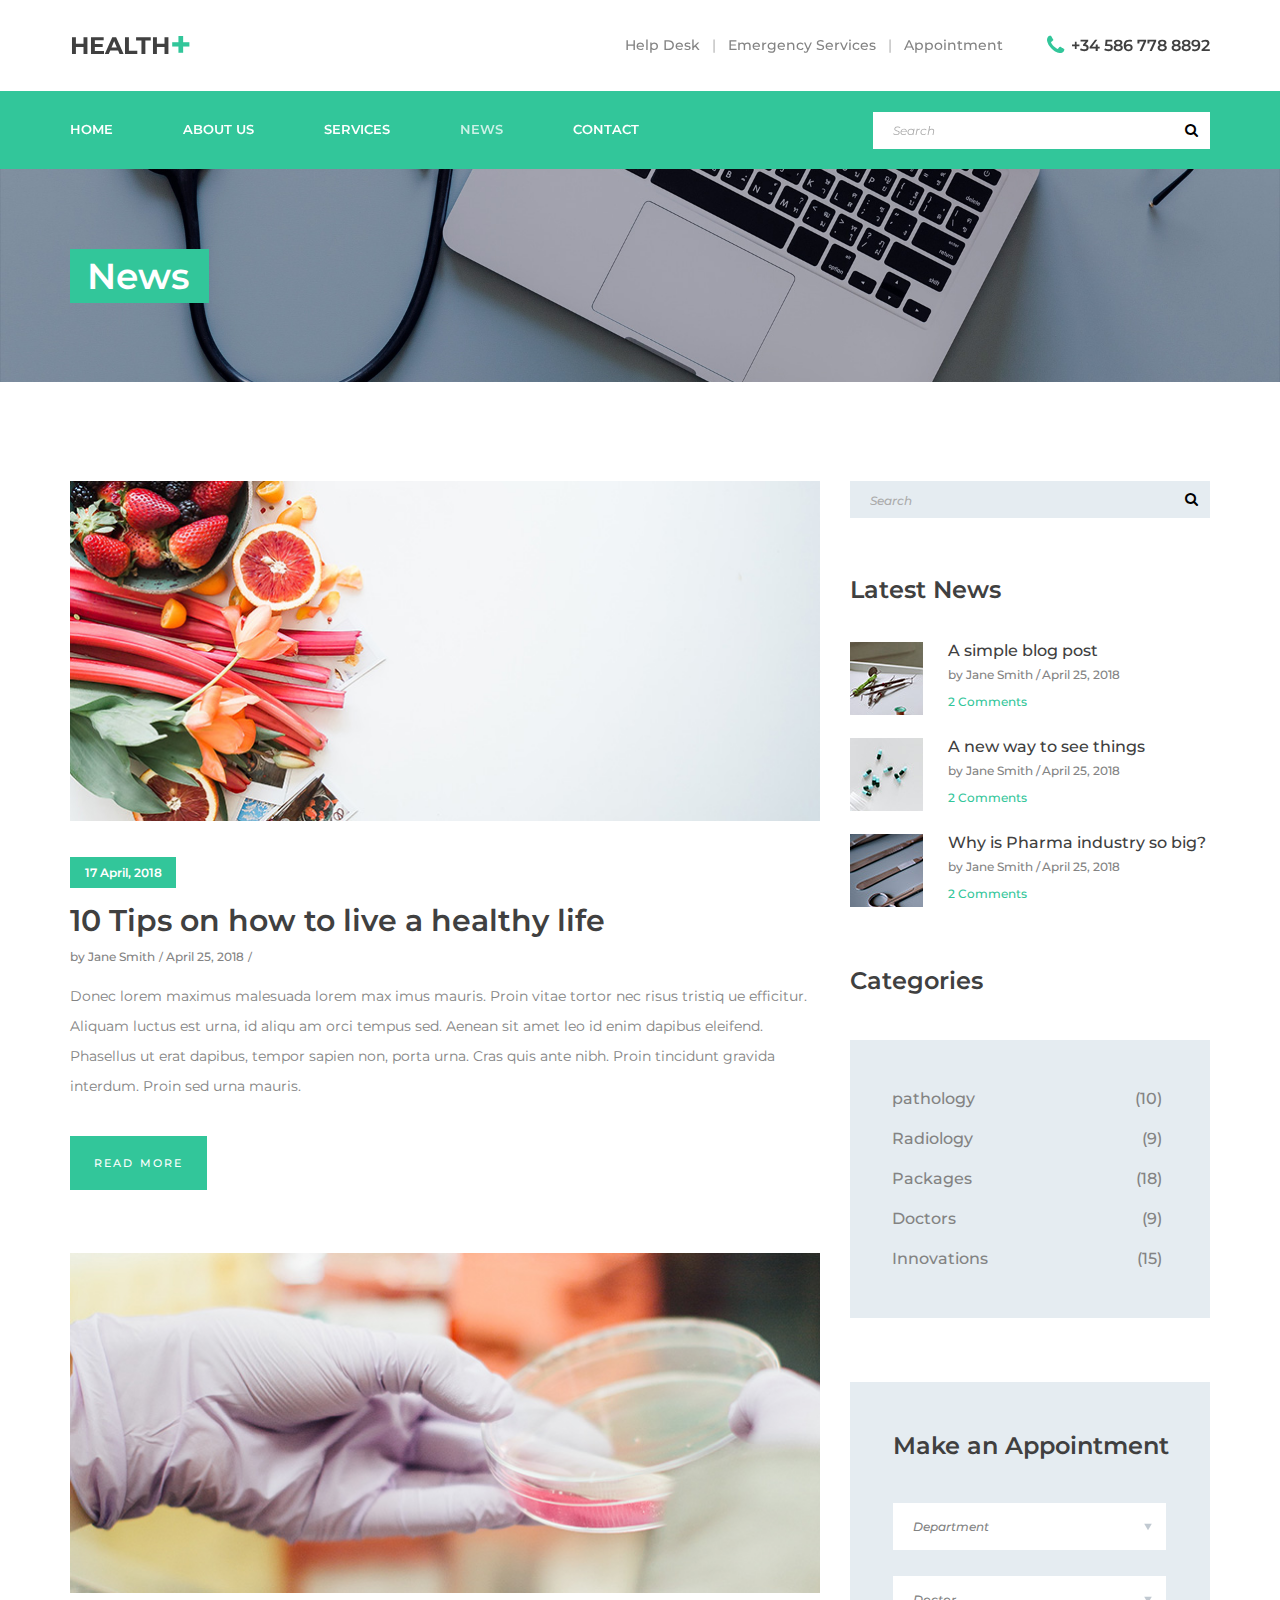
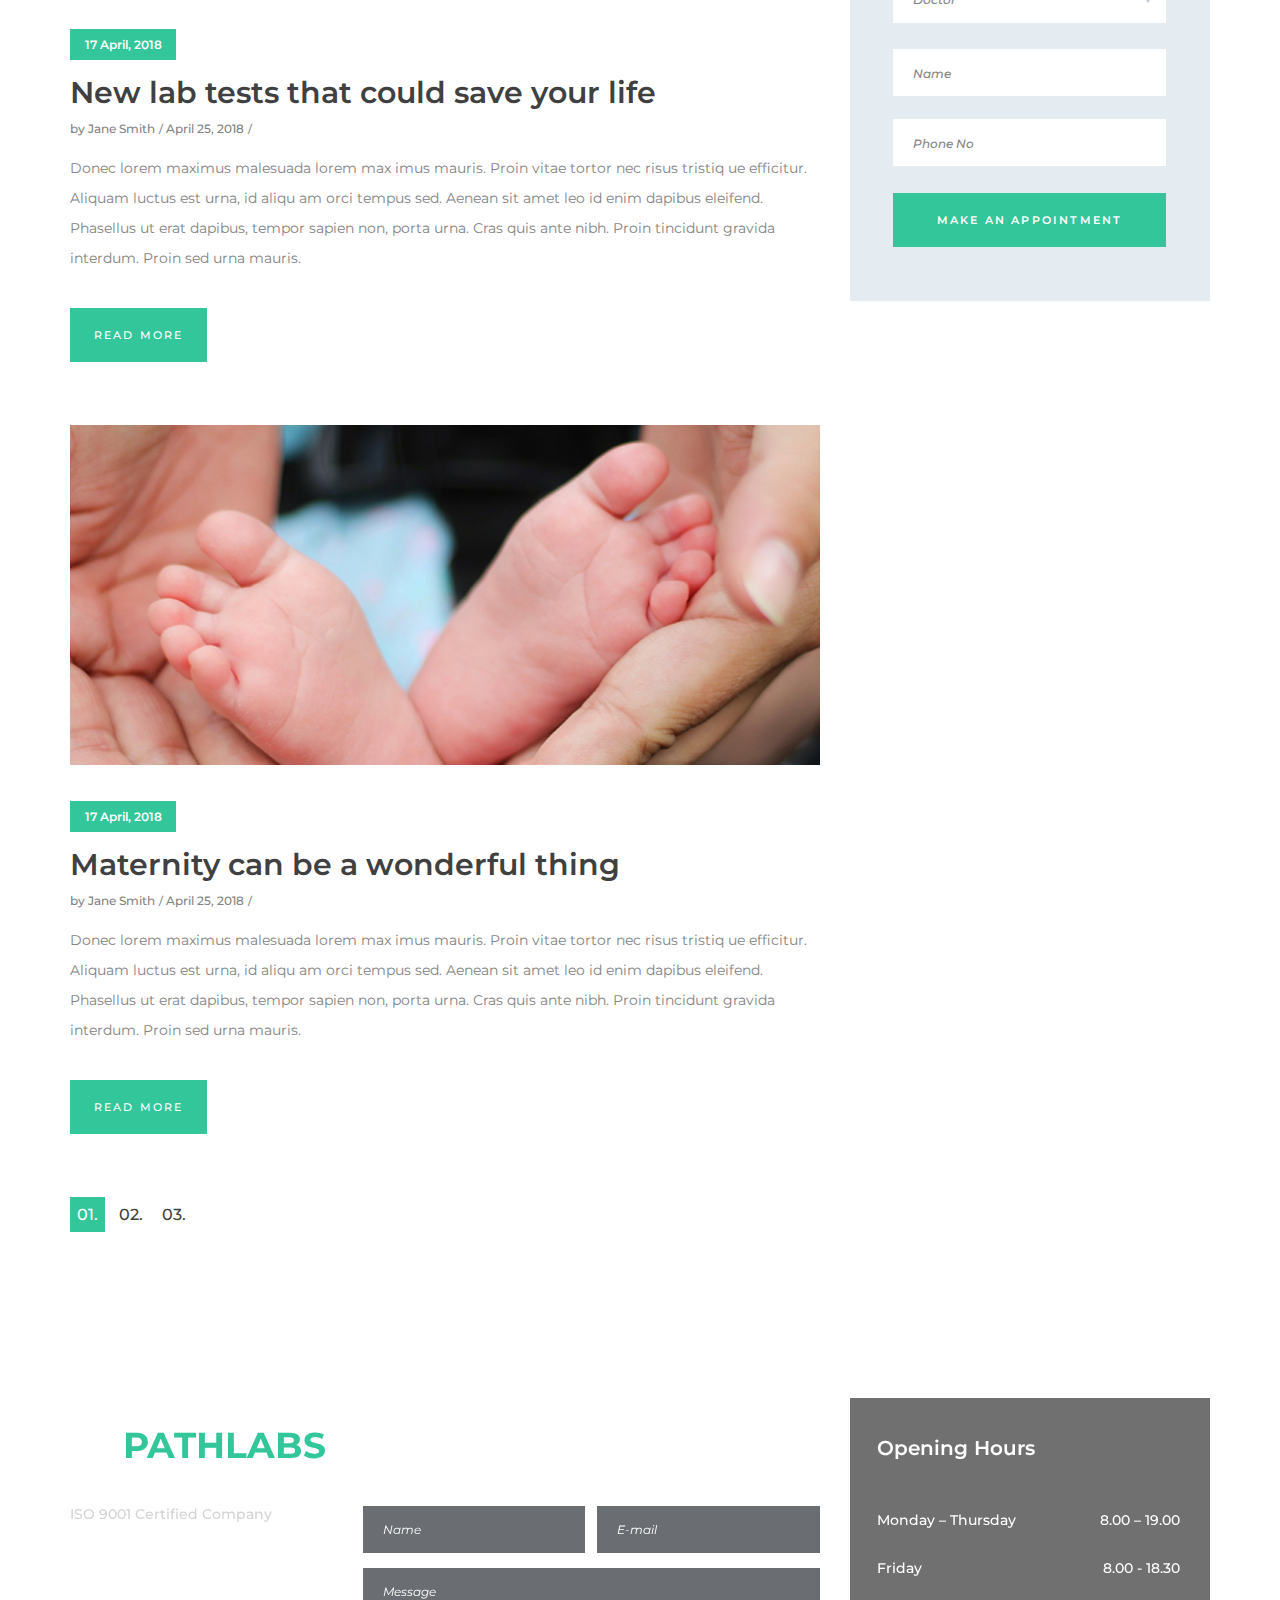
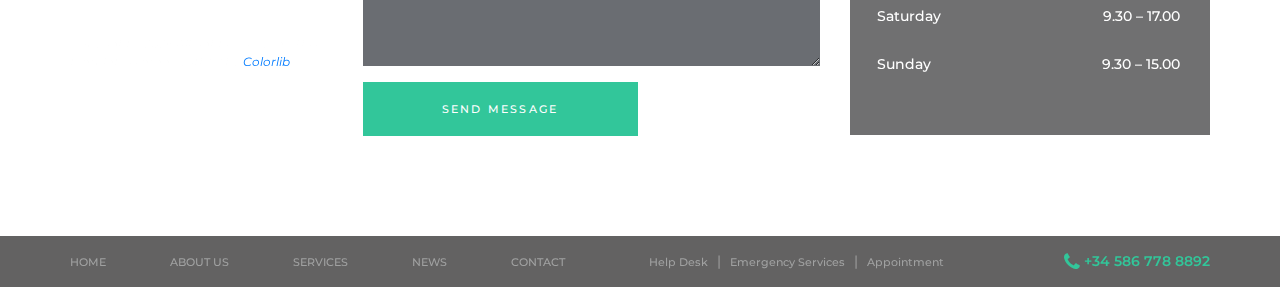
<file: PathLabs/news.html>
<!DOCTYPE html>
<html lang="en">
<head>
<title>News</title>
<meta charset="utf-8">
<meta http-equiv="X-UA-Compatible" content="IE=edge">
<meta name="description" content="Health medical template project">
<meta name="viewport" content="width=device-width, initial-scale=1">
<link rel="stylesheet" type="text/css" href="styles/bootstrap4/bootstrap.min.css">
<link href="plugins/font-awesome-4.7.0/css/font-awesome.min.css" rel="stylesheet" type="text/css">
<link rel="stylesheet" type="text/css" href="plugins/OwlCarousel2-2.2.1/owl.carousel.css">
<link rel="stylesheet" type="text/css" href="plugins/OwlCarousel2-2.2.1/owl.theme.default.css">
<link rel="stylesheet" type="text/css" href="plugins/OwlCarousel2-2.2.1/animate.css">
<link rel="stylesheet" type="text/css" href="styles/news.css">
<link rel="stylesheet" type="text/css" href="styles/news_responsive.css">
</head>
<body>

<div class="super_container">

	<!-- Menu -->

	<div class="menu trans_500">
		<div class="menu_content d-flex flex-column align-items-center justify-content-center text-center">
			<div class="menu_close_container"><div class="menu_close"></div></div>
			<form action="#" class="menu_search_form">
				<input type="text" class="menu_search_input" placeholder="Search" required="required">
				<button class="menu_search_button"><i class="fa fa-search" aria-hidden="true"></i></button>
			</form>
			<ul>
				<li class="menu_item"><a href="index.html">Home</a></li>
				<li class="menu_item"><a href="about.html">About us</a></li>
				<li class="menu_item"><a href="services.html">Services</a></li>
				<li class="menu_item"><a href="news.html">News</a></li>
				<li class="menu_item"><a href="contact.html">Contact</a></li>
			</ul>
		</div>
		<div class="menu_social">
			<ul>
				<li><a href="#"><i class="fa fa-pinterest" aria-hidden="true"></i></a></li>
				<li><a href="#"><i class="fa fa-facebook" aria-hidden="true"></i></a></li>
				<li><a href="#"><i class="fa fa-twitter" aria-hidden="true"></i></a></li>
				<li><a href="#"><i class="fa fa-dribbble" aria-hidden="true"></i></a></li>
				<li><a href="#"><i class="fa fa-behance" aria-hidden="true"></i></a></li>
				<li><a href="#"><i class="fa fa-linkedin" aria-hidden="true"></i></a></li>
			</ul>
		</div>
	</div>
	
	<!-- Home -->

	<div class="home">
		<div class="parallax_background parallax-window" data-parallax="scroll" data-image-src="images/news.jpg" data-speed="0.8"></div>

		<!-- Header -->

		<header class="header" id="header">
			<div>
				<div class="header_top">
					<div class="container">
						<div class="row">
							<div class="col">
								<div class="header_top_content d-flex flex-row align-items-center justify-content-start">
									<div class="logo">
										<a href="#">health<span>+</span></a>	
									</div>
									<div class="header_top_extra d-flex flex-row align-items-center justify-content-start ml-auto">
										<div class="header_top_nav">
											<ul class="d-flex flex-row align-items-center justify-content-start">
												<li><a href="#">Help Desk</a></li>
												<li><a href="#">Emergency Services</a></li>
												<li><a href="#">Appointment</a></li>
											</ul>
										</div>
										<div class="header_top_phone">
											<i class="fa fa-phone" aria-hidden="true"></i>
											<span>+34 586 778 8892</span>
										</div>
									</div>
									<div class="hamburger ml-auto"><i class="fa fa-bars" aria-hidden="true"></i></div>
								</div>
							</div>
						</div>
					</div>
				</div>
				<div class="header_nav" id="header_nav_pin">
					<div class="header_nav_inner">
						<div class="header_nav_container">
							<div class="container">
								<div class="row">
									<div class="col">
										<div class="header_nav_content d-flex flex-row align-items-center justify-content-start">
											<nav class="main_nav">
												<ul class="d-flex flex-row align-items-center justify-content-start">
													<li><a href="index.html">Home</a></li>
													<li><a href="about.html">About Us</a></li>
													<li><a href="services.html">Services</a></li>
													<li class="active"><a href="news.html">News</a></li>
													<li><a href="contact.html">Contact</a></li>
												</ul>
											</nav>
											<div class="search_content d-flex flex-row align-items-center justify-content-end ml-auto">
												<form action="#" id="search_container_form" class="search_container_form">
													<input type="text" class="search_container_input" placeholder="Search" required="required">
													<button class="search_container_button"><i class="fa fa-search" aria-hidden="true"></i></button>
												</form>
											</div>
										</div>
									</div>
								</div>
							</div>
						</div>
					</div>
				</div>	
			</div>
		</header>

		<div class="home_container">
			<div class="container">
				<div class="row">
					<div class="col">
						<div class="home_content">
							<div class="home_title">News</div>
						</div>
					</div>
				</div>
			</div>
		</div>
	</div>

	<!-- News -->

	<div class="news">
		<div class="container">
			<div class="row">
				
				<!-- News Posts -->
				<div class="col-lg-8">
					<div class="news_posts">
						
						<!-- News Post -->
						<div class="news_post">
							<div class="news_post_image"><img src="images/news_1.jpg" alt=""></div>
							<div class="news_post_content">
								<div class="news_post_date"><a href="#">17 April, 2018</a></div>
								<div class="news_post_title"><a href="#">10 Tips on how to live a healthy life</a></div>
								<div class="news_post_info">
									<ul class="d-flex flex-row align-items-center justify-content-start">
										<li><a href="#">by Jane Smith</a></li>
										<li><a href="#">April 25, 2018</a></li>
									</ul>
								</div>
								<div class="news_post_text">
									<p>Donec lorem maximus malesuada lorem max imus mauris. Proin vitae tortor nec risus tristiq ue efficitur. Aliquam luctus est urna, id aliqu am orci tempus sed. Aenean sit amet leo id enim dapibus eleifend. Phasellus ut erat dapibus, tempor sapien non, porta urna. Cras quis ante nibh. Proin tincidunt gravida interdum. Proin sed urna mauris.</p>
								</div>
								<div class="button news_post_button"><a href="#"><span>read more</span><span>read more</span></a></div>
							</div>
						</div>

						<!-- News Post -->
						<div class="news_post">
							<div class="news_post_image"><img src="images/news_2.jpg" alt=""></div>
							<div class="news_post_content">
								<div class="news_post_date"><a href="#">17 April, 2018</a></div>
								<div class="news_post_title"><a href="#">New lab tests that could save your life</a></div>
								<div class="news_post_info">
									<ul class="d-flex flex-row align-items-center justify-content-start">
										<li><a href="#">by Jane Smith</a></li>
										<li><a href="#">April 25, 2018</a></li>
									</ul>
								</div>
								<div class="news_post_text">
									<p>Donec lorem maximus malesuada lorem max imus mauris. Proin vitae tortor nec risus tristiq ue efficitur. Aliquam luctus est urna, id aliqu am orci tempus sed. Aenean sit amet leo id enim dapibus eleifend. Phasellus ut erat dapibus, tempor sapien non, porta urna. Cras quis ante nibh. Proin tincidunt gravida interdum. Proin sed urna mauris.</p>
								</div>
								<div class="button news_post_button"><a href="#"><span>read more</span><span>read more</span></a></div>
							</div>
						</div>

						<!-- News Post -->
						<div class="news_post">
							<div class="news_post_image"><img src="images/news_3.jpg" alt=""></div>
							<div class="news_post_content">
								<div class="news_post_date"><a href="#">17 April, 2018</a></div>
								<div class="news_post_title"><a href="#">Maternity can be a wonderful thing</a></div>
								<div class="news_post_info">
									<ul class="d-flex flex-row align-items-center justify-content-start">
										<li><a href="#">by Jane Smith</a></li>
										<li><a href="#">April 25, 2018</a></li>
									</ul>
								</div>
								<div class="news_post_text">
									<p>Donec lorem maximus malesuada lorem max imus mauris. Proin vitae tortor nec risus tristiq ue efficitur. Aliquam luctus est urna, id aliqu am orci tempus sed. Aenean sit amet leo id enim dapibus eleifend. Phasellus ut erat dapibus, tempor sapien non, porta urna. Cras quis ante nibh. Proin tincidunt gravida interdum. Proin sed urna mauris.</p>
								</div>
								<div class="button news_post_button"><a href="#"><span>read more</span><span>read more</span></a></div>
							</div>
						</div>
						
						<div class="pagination">
							<ul class="d-flex flex-row align-items-center justify-content-start">
								<li class="active"><a href="#">01.</a></li>
								<li><a href="#">02.</a></li>
								<li><a href="#">03.</a></li>
							</ul>
						</div>
					</div>
				</div>

				<!-- Sidebar -->
				<div class="col-lg-4">
					<div class="news_sidebar">

						<!-- Search -->
						<div class="sidebar_search">
							<form action="#" id="sidebar_search" class="sidebar_search">
								<input type="text" class="sidebar_search_input" placeholder="Search" required="required">
								<button class="sidebar_search_button"><i class="fa fa-search" aria-hidden="true"></i></button>
							</form>
						</div>

						<!-- Latest News -->
						<div class="sidebar_latest">
							<div class="sidebar_title">Latest News</div>
							<div class="sidebar_latest_container">

								<!-- Latest News Post -->
								<div class="latest d-flex flex-row align-items-start justify-content-start">
									<div><div class="latest_image"><img src="images/latest_1.jpg" alt=""></div></div>
									<div class="latest_content">
										<div class="latest_title"><a href="news.html">A simple blog post</a></div>
										<div class="latest_info">
											<ul class="d-flex flex-row align-items-start justify-content-start">
												<li><a href="#">by Jane Smith</a></li>
												<li><a href="#">April 25, 2018</a></li>
											</ul>
										</div>
										<div class="latest_comments"><a href="#">2 Comments</a></div>
									</div>
								</div>

								<!-- Latest News Post -->
								<div class="latest d-flex flex-row align-items-start justify-content-start">
									<div><div class="latest_image"><img src="images/latest_2.jpg" alt=""></div></div>
									<div class="latest_content">
										<div class="latest_title"><a href="news.html">A new way to see things</a></div>
										<div class="latest_info">
											<ul class="d-flex flex-row align-items-start justify-content-start">
												<li><a href="#">by Jane Smith</a></li>
												<li><a href="#">April 25, 2018</a></li>
											</ul>
										</div>
										<div class="latest_comments"><a href="#">2 Comments</a></div>
									</div>
								</div>

								<!-- Latest News Post -->
								<div class="latest d-flex flex-row align-items-start justify-content-start">
									<div><div class="latest_image"><img src="images/latest_3.jpg" alt=""></div></div>
									<div class="latest_content">
										<div class="latest_title"><a href="news.html">Why is Pharma industry so big?</a></div>
										<div class="latest_info">
											<ul class="d-flex flex-row align-items-start justify-content-start">
												<li><a href="#">by Jane Smith</a></li>
												<li><a href="#">April 25, 2018</a></li>
											</ul>
										</div>
										<div class="latest_comments"><a href="#">2 Comments</a></div>
									</div>
								</div>

							</div>
						</div>

						<!-- Categories -->
						<div class="sidebar_categories">
							<div class="sidebar_title">Categories</div>
							<div class="categories">
								<ul>
									<li><a href="#"><div class="d-flex flex-row align-items-center justify-content-start">
										<div>pathology</div>
										<div class="ml-auto">(10)</div>
									</div></a></li>
									<li><a href="#"><div class="d-flex flex-row align-items-center justify-content-start">
										<div>Radiology</div>
										<div class="ml-auto">(9)</div>
									</div></a></li>
									<li><a href="#"><div class="d-flex flex-row align-items-center justify-content-start">
										<div>Packages</div>
										<div class="ml-auto">(18)</div>
									</div></a></li>
									<li><a href="#"><div class="d-flex flex-row align-items-center justify-content-start">
										<div>Doctors</div>
										<div class="ml-auto">(9)</div>
									</div></a></li>
									<li><a href="#"><div class="d-flex flex-row align-items-center justify-content-start">
										<div>Innovations</div>
										<div class="ml-auto">(15)</div>
									</div></a></li>
								</ul>
							</div>
						</div>

						<!-- Appointment -->
						<div class="info_form_container">
							<div class="info_form_title">Make an Appointment</div>
							<form action="#" class="info_form" id="info_form">
								<select name="info_form_dep" id="info_form_dep" class="info_form_dep info_input info_select">
									<option>Department</option>
									<option>Department</option>
									<option>Department</option>
								</select>
								<select name="info_form_doc" id="info_form_doc" class="info_form_doc info_input info_select">
									<option>Doctor</option>
									<option>Doctor</option>
									<option>Doctor</option>
								</select>
								<input type="text" class="info_input" placeholder="Name" required="required">
								<input type="text" class="info_input" placeholder="Phone No">
								<button class="info_form_button">make an appointment</button>
							</form>
						</div>
						
					</div>
				</div>
			</div>
		</div>
	</div>

	<!-- Footer -->

	<footer class="footer">
		<div class="parallax_background parallax-window" data-parallax="scroll" data-image-src="images/footer.jpg" data-speed="0.8"></div>
		<div class="footer_content">
			<div class="container">
				<div class="row">

					<!-- Footer About -->
					<div class="col-lg-3 footer_col">
						<div class="footer_about">
							<div class="logo">
								<a href="#">CRK<span>PathLabs</span></a>	
							</div>
							<div class="footer_about_text">ISO 9001 Certified Company</div>
							<div class="footer_social">
								<ul class="d-flex flex-row align-items-center justify-content-start">
									<li><a href="#"><i class="fa fa-pinterest" aria-hidden="true"></i></a></li>
									<li><a href="#"><i class="fa fa-facebook" aria-hidden="true"></i></a></li>
									<li><a href="#"><i class="fa fa-twitter" aria-hidden="true"></i></a></li>
									<li><a href="#"><i class="fa fa-dribbble" aria-hidden="true"></i></a></li>
									<li><a href="#"><i class="fa fa-behance" aria-hidden="true"></i></a></li>
									<li><a href="#"><i class="fa fa-linkedin" aria-hidden="true"></i></a></li>
								</ul>
							</div>
							<div class="copyright"><!-- Link back to Colorlib can't be removed. Template is licensed under CC BY 3.0. -->
Copyright &copy;<script>document.write(new Date().getFullYear());</script> All rights reserved | This template is made with <i class="fa fa-heart-o" aria-hidden="true"></i> by <a href="https://colorlib.com" target="_blank">Colorlib</a>
<!-- Link back to Colorlib can't be removed. Template is licensed under CC BY 3.0. -->
</div>
						</div>
					</div>
					
					<!-- Footer Contact -->
					<div class="col-lg-5 footer_col">
						<div class="footer_contact">
							<div class="footer_contact_title">Quick Contact</div>
							<div class="footer_contact_form_container">
								<form action="#" class="footer_contact_form" id="footer_contact_form">
									<div class="d-flex flex-xl-row flex-column align-items-center justify-content-between">
										<input type="text" class="footer_contact_input" placeholder="Name" required="required">
										<input type="email" class="footer_contact_input" placeholder="E-mail" required="required">
									</div>
									<textarea class="footer_contact_input footer_contact_textarea" placeholder="Message" required="required"></textarea>
									<button class="footer_contact_button">send message</button>
								</form>
							</div>
						</div>
					</div>

					<!-- Footer Hours -->
					<div class="col-lg-4 footer_col">
						<div class="footer_hours">
							<div class="footer_hours_title">Opening Hours</div>
							<ul class="hours_list">
								<li class="d-flex flex-row align-items-center justify-content-start">
									<div>Monday – Thursday</div>
									<div class="ml-auto">8.00 – 19.00</div>
								</li>
								<li class="d-flex flex-row align-items-center justify-content-start">
									<div>Friday</div>
									<div class="ml-auto">8.00 - 18.30</div>
								</li>
								<li class="d-flex flex-row align-items-center justify-content-start">
									<div>Saturday</div>
									<div class="ml-auto">9.30 – 17.00</div>
								</li>
								<li class="d-flex flex-row align-items-center justify-content-start">
									<div>Sunday</div>
									<div class="ml-auto">9.30 – 15.00</div>
								</li>
							</ul>
						</div>
					</div>
				</div>
			</div>
		</div>
		<div class="footer_bar">
			<div class="container">
				<div class="row">
					<div class="col">
						<div class="footer_bar_content d-flex flex-sm-row flex-column align-items-lg-center align-items-start justify-content-start">
							<nav class="footer_nav">
								<ul class="d-flex flex-lg-row flex-column align-items-lg-center align-items-start justify-content-start">
									<li class="active"><a href="index.html">Home</a></li>
									<li><a href="about.html">About Us</a></li>
									<li><a href="services.html">Services</a></li>
									<li><a href="news.html">News</a></li>
									<li><a href="contact.html">Contact</a></li>
								</ul>
							</nav>
							<div class="footer_links">
								<ul class="d-flex flex-lg-row flex-column align-items-lg-center align-items-start justify-content-start">
									<li><a href="#">Help Desk</a></li>
									<li><a href="#">Emergency Services</a></li>
									<li><a href="#">Appointment</a></li>
								</ul>
							</div>
							<div class="footer_phone ml-lg-auto">
								<i class="fa fa-phone" aria-hidden="true"></i>
								<span>+34 586 778 8892</span>
							</div>
						</div>
					</div>
				</div>
			</div>
		</div>
	</footer>
</div>

<script src="js/jquery-3.3.1.min.js"></script>
<script src="styles/bootstrap4/popper.js"></script>
<script src="styles/bootstrap4/bootstrap.min.js"></script>
<script src="plugins/greensock/TweenMax.min.js"></script>
<script src="plugins/greensock/TimelineMax.min.js"></script>
<script src="plugins/scrollmagic/ScrollMagic.min.js"></script>
<script src="plugins/greensock/animation.gsap.min.js"></script>
<script src="plugins/greensock/ScrollToPlugin.min.js"></script>
<script src="plugins/OwlCarousel2-2.2.1/owl.carousel.js"></script>
<script src="plugins/easing/easing.js"></script>
<script src="plugins/parallax-js-master/parallax.min.js"></script>
<script src="js/news.js"></script>
</body>
</html>
</file>
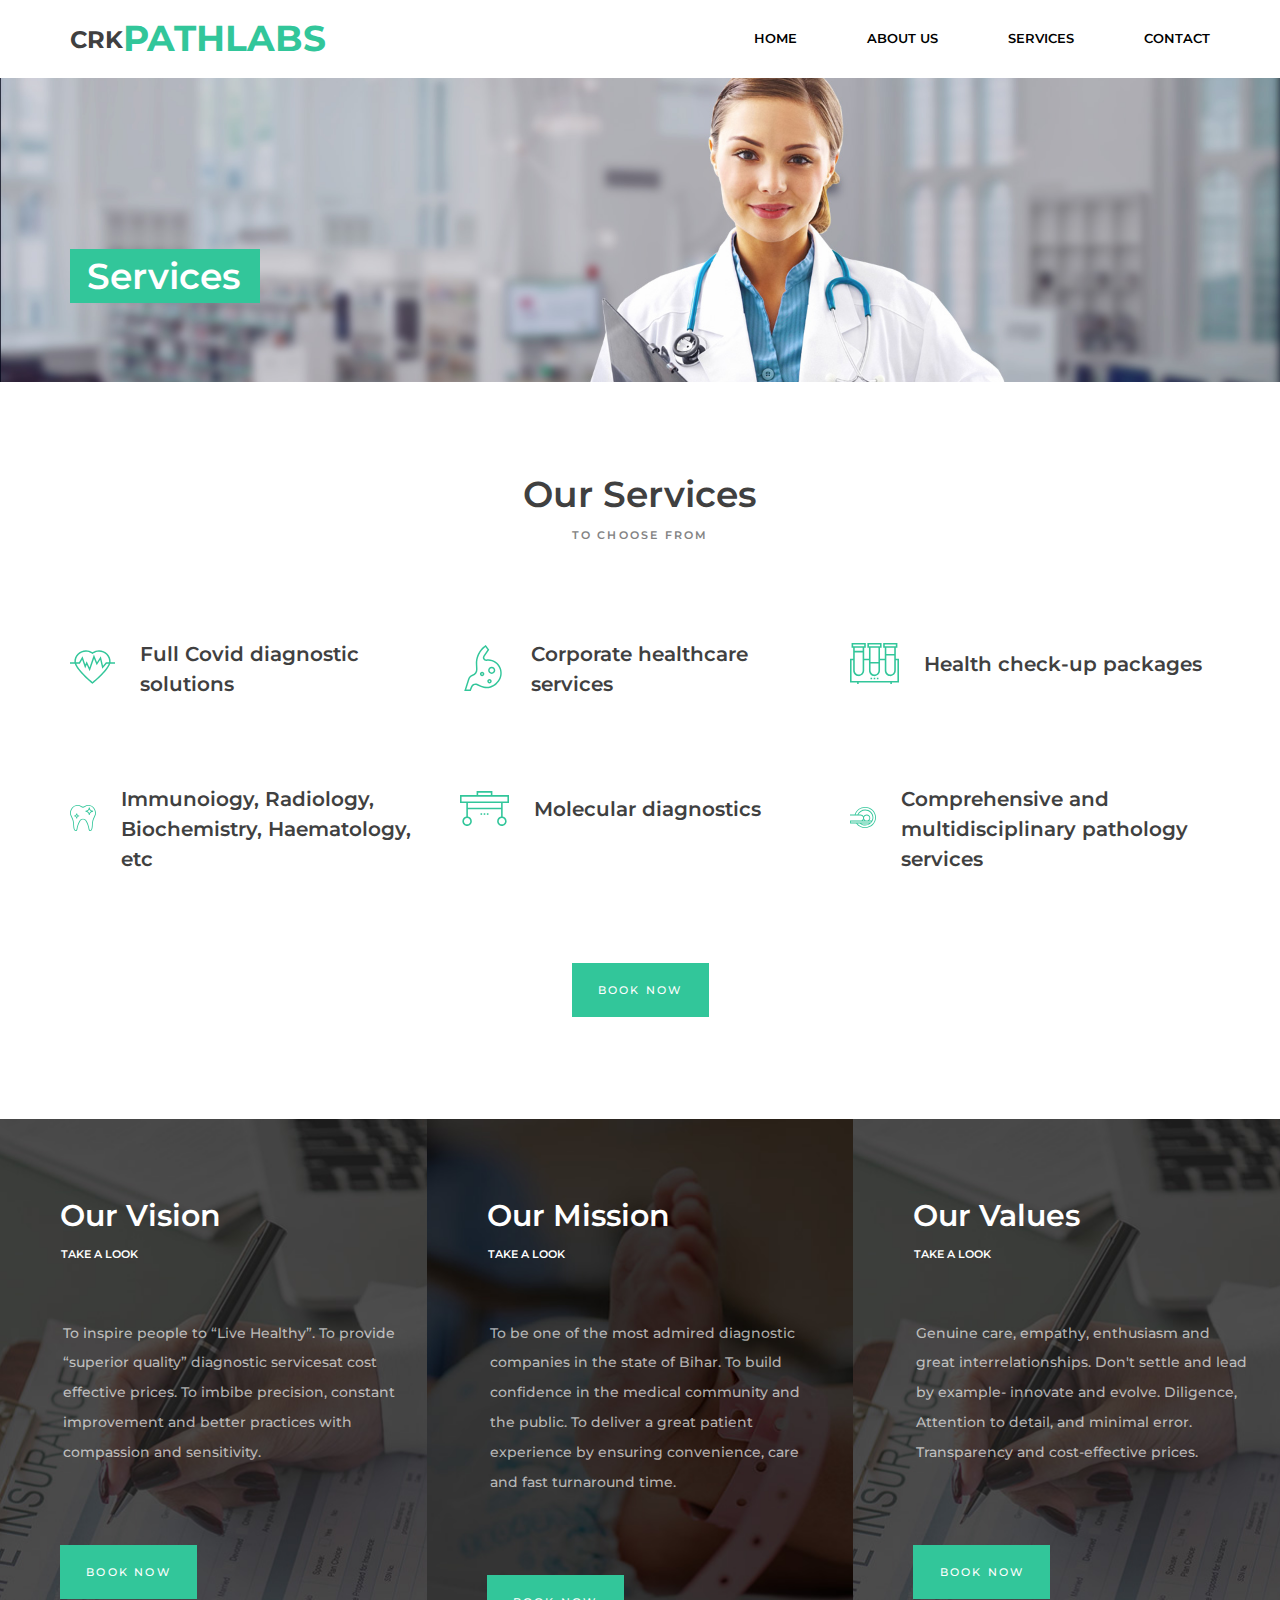
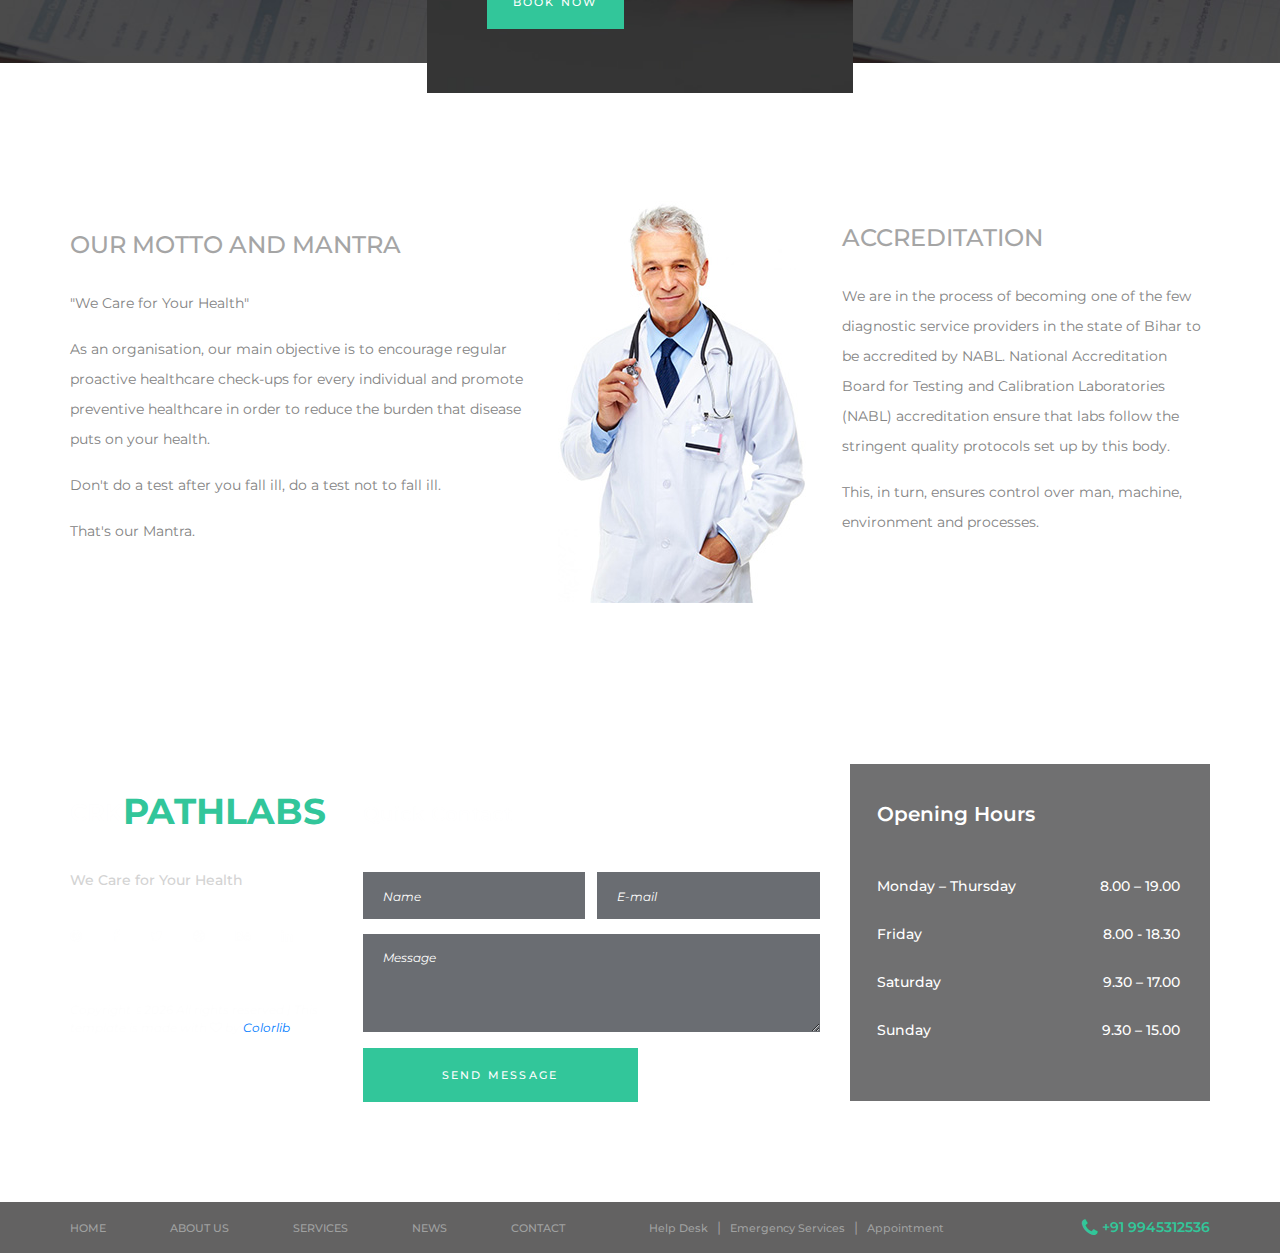
<file: PathLabs/services.html>
<!DOCTYPE html>
<html lang="en">
<head>
<title>Services</title>
<meta charset="utf-8">
<meta http-equiv="X-UA-Compatible" content="IE=edge">
<meta name="description" content="Health medical template project">
<meta name="viewport" content="width=device-width, initial-scale=1">
<link rel="stylesheet" type="text/css" href="styles/bootstrap4/bootstrap.min.css">
<link href="plugins/font-awesome-4.7.0/css/font-awesome.min.css" rel="stylesheet" type="text/css">
<link rel="stylesheet" type="text/css" href="plugins/OwlCarousel2-2.2.1/owl.carousel.css">
<link rel="stylesheet" type="text/css" href="plugins/OwlCarousel2-2.2.1/owl.theme.default.css">
<link rel="stylesheet" type="text/css" href="plugins/OwlCarousel2-2.2.1/animate.css">
<link rel="stylesheet" type="text/css" href="styles/services.css">
<link rel="stylesheet" type="text/css" href="styles/services_responsive.css">
</head>
<body>

<div class="super_container">

	<!-- Menu -->

	<div class="menu trans_500">
		<div class="menu_content d-flex flex-column align-items-center justify-content-center text-center">
			<div class="menu_close_container">
				<div class="menu_close"></div>
			</div>
			<form action="#" class="menu_search_form">
				<input type="text" class="menu_search_input" placeholder="Search" required="required">
				<button class="menu_search_button"><i class="fa fa-search" aria-hidden="true"></i></button>
			</form>
			<ul>
				<li class="menu_item"><a href="index.html">Home</a></li>
				<li class="menu_item"><a href="about.html">About us</a></li>
				<li class="menu_item"><a href="services.html">Services</a></li>
				<li class="menu_item"><a href="news.html">News</a></li>
				<li class="menu_item"><a href="contact.html">Contact</a></li>
			</ul>
		</div>
		<div class="menu_social">
			<ul>
				<li><a href="#"><i class="fa fa-pinterest" aria-hidden="true"></i></a></li>
				<li><a href="#"><i class="fa fa-facebook" aria-hidden="true"></i></a></li>
				<li><a href="#"><i class="fa fa-twitter" aria-hidden="true"></i></a></li>
				<li><a href="#"><i class="fa fa-dribbble" aria-hidden="true"></i></a></li>
				<li><a href="#"><i class="fa fa-behance" aria-hidden="true"></i></a></li>
				<li><a href="#"><i class="fa fa-linkedin" aria-hidden="true"></i></a></li>
			</ul>
		</div>
	</div>

	<!-- Home -->

	<div class="home">
		<div class="background_image" style="background-image:url(images/index_hero.jpg)"></div>

		<!-- Header -->

		<header class="header" id="header" style="background-color: white;">
			<div>

				<div class="header_nav" id="header_nav_pin" style="background-color: white;">
					<div class="header_nav_inner" style="background-color: white;">
						<div class="header_nav_container" style="background-color: white;">
							<div class="container" style="background-color: white;">
								<div class="row">
									<div class="col">
										<div
											class="header_nav_content d-flex flex-row align-items-center justify-content-start">
											<div class="logo">
												<a href="#">CRK<span style="color: #32c69a;">PathLabs</span></a>
											</div>

											<div
												class="search_content d-flex flex-row align-items-center justify-content-end ml-auto">
												<nav class="main_nav">

													<ul
														class="d-flex flex-row align-items-center justify-content-start">
														<li class="active"><a href="index.html"
																style="color: black;">Home</a></li>
														<li><a href="about.html" style="color: black;">About Us</a>
														</li>
														<li><a href="services.html"
																style="color: black;">Services</a></li>
														<!-- <li><a href="news.html">News</a></li> -->
														<li><a href="contact.html" style="color: black;">Contact</a>
														</li>
													</ul>
												</nav>
											</div>
										</div>
									</div>
								</div>
							</div>
						</div>
					</div>
				</div>
			</div>
		</header>

		<div class="home_container">
			<div class="container">
				<div class="row">
					<div class="col">
						<div class="home_content">
							<div class="home_title">Services</div>
						</div>
					</div>
				</div>
			</div>
		</div>
	</div>

	<!-- Services -->

	<div class="services">
		<div class="container">
			<div class="row">
				<div class="col text-center">
					<div class="section_title">Our Services</div>
					<div class="section_subtitle">to choose from</div>
				</div>
			</div>
			<div class="row icon_boxes_row">
				
				<!-- Icon Box -->
				<div class="col-xl-4 col-lg-6">
					<div class="icon_box">
						<div class="icon_box_title_container d-flex flex-row align-items-center justify-content-start">
							<div class="icon_box_icon"><img src="images/icon_1.svg" alt=""></div>
							<div class="icon_box_title">
Full Covid diagnostic solutions</div>
						</div>
						<div class="icon_box_text"></div>
					</div>
				</div>

				<!-- Icon Box -->
				<div class="col-xl-4 col-lg-6">
					<div class="icon_box">
						<div class="icon_box_title_container d-flex flex-row align-items-center justify-content-start">
							<div class="icon_box_icon"><img src="images/icon_2.svg" alt=""></div>
							<div class="icon_box_title">
Corporate healthcare services</div>
						</div>
						<div class="icon_box_text"></div>
					</div>
				</div>

				<!-- Icon Box -->
				<div class="col-xl-4 col-lg-6">
					<div class="icon_box">
						<div class="icon_box_title_container d-flex flex-row align-items-center justify-content-start">
							<div class="icon_box_icon"><img src="images/icon_3.svg" alt=""></div>
							<div class="icon_box_title">Health check-up packages</div>
						</div>
						<div class="icon_box_text"></div>
					</div>
				</div>

				<!-- Icon Box -->
				<div class="col-xl-4 col-lg-6">
					<div class="icon_box">
						<div class="icon_box_title_container d-flex flex-row align-items-center justify-content-start">
							<div class="icon_box_icon"><img src="images/icon_4.svg" alt=""></div>
							<div class="icon_box_title">Immunoiogy, Radiology, Biochemistry, Haematology, etc
</div>
						</div>
						<div class="icon_box_text"></div>
					</div>
				</div>

				<!-- Icon Box -->
				<div class="col-xl-4 col-lg-6">
					<div class="icon_box">
						<div class="icon_box_title_container d-flex flex-row align-items-center justify-content-start">
							<div class="icon_box_icon"><img src="images/icon_5.svg" alt=""></div>
							<div class="icon_box_title">Molecular diagnostics</div>
						</div>
						<div class="icon_box_text"></div>
					</div>
				</div>

				<!-- Icon Box -->
				<div class="col-xl-4 col-lg-6">
					<div class="icon_box">
						<div class="icon_box_title_container d-flex flex-row align-items-center justify-content-start">
							<div class="icon_box_icon"><img src="images/icon_6.svg" alt=""></div>
							<div class="icon_box_title">Comprehensive and multidisciplinary pathology services</div>
						</div>
						<div class="icon_box_text"></div>
					</div>
				</div>

			</div>
			<div class="row">
				<div class="col">
					<div class="button services_button ml-auto mr-auto"><a href="contact.html"><span>Book now</span><span>Book now</span></a></div>
				</div>
			</div>
		</div>
	</div>

	<!-- Boxes -->

	<div class="boxes d-flex flex-lg-row flex-column align-items-start justify-content-start">
		
		<!-- Box -->
		<div class="box">
			<div class="background_image" style="background-image:url(images/box_3.jpg)"></div>
			<div class="box_title">Our Vision</div>
			<div class="box_subtitle">take a look</div>
			<div class="box_text">To inspire people to “Live Healthy”. To provide “superior quality” diagnostic servicesat
cost effective prices. To imbibe precision, constant improvement and better practices with compassion and sensitivity.</div>
			<div class="button box_button"><a href="#"><span>Book now</span><span>Book now</span></a></div>
		</div>

		<!-- Box -->
		<div class="box">
			<div class="background_image" style="background-image:url(images/box_2.jpg)"></div>
			<div class="box_title">Our Mission</div>
			<div class="box_subtitle">take a look</div>
			<div class="box_text">To	be	one	of	the	most admired diagnostic companies in the state of Bihar. To build confidence in the medical community and the public. To deliver a great patient experience by ensuring
convenience, care and fast turnaround time.</div>
			<div class="button box_button"><a href="#"><span>Book now</span><span>Book now</span></a></div>
		</div>

		<!-- Box -->
		<div class="box">
			<div class="background_image" style="background-image:url(images/box_3.jpg)"></div>
			<div class="box_title">Our Values</div>
			<div class="box_subtitle">take a look</div>
			<div class="box_text">Genuine care, empathy, enthusiasm and great interrelationships. Don't settle and lead by example- innovate and
evolve. Diligence, Attention to detail, and minimal error. Transparency and cost-effective prices.</div>
			<div class="button box_button"><a href="#"><span>Book now</span><span>Book now</span></a></div>
		</div>

	</div>

	<!-- Tabs -->

	<div class="tabs_container">
		<div class="container">
			<div class="row">
				<div class="col-lg-5">

					<!-- Tabs -->
					<div class="tab_list">
						<div class="accordions" style="margin-top: 7px;">
							<h3 class="faq_title">OUR MOTTO AND MANTRA</h3><br>
							<p>"We Care for Your Health"</p>
							<p>As an organisation, our main objective is to encourage
								regular proactive healthcare check-ups for every
								individual and promote preventive healthcare in order
								to reduce the burden that disease puts on your health. 
								</p>
							<p>Don't do a test after you fall ill, do a test not to fall ill.</p>
							<p>That's our Mantra. </p>
						</div>

					</div>
				</div>
				<div class="col-lg-7">

					<!-- Panels -->
					<div class="tab_panels">

						<!-- Panel -->
						<div class="tab_panel active">
							<div class="tab_panel_content">
								<div class="row">
									<div class="col-lg-5">
										<div class="tab_image"><img src="images/tabs.jpg" alt=""></div>
									</div>
									<div class="col-lg-7">
										<div class="tab_list">
											<div class="accordions">
												<h3 class="faq_title">ACCREDITATION </h3><br>
												<p>We are in the process of becoming one of the few
													diagnostic service providers in the state of Bihar to be
													accredited by NABL. National Accreditation Board for
													Testing and Calibration Laboratories (NABL)
													accreditation ensure that labs follow the stringent
													quality protocols set up by this body.</p>
												<p>This, in turn,
													ensures control over man, machine, environment and
													processes. </p>
											</div>
										</div>
									</div>
								</div>
							</div>
						</div>

						
					</div>
				</div>
			</div>
		</div>
	</div>

	<!-- Footer -->

	<footer class="footer">
		<div class="parallax_background parallax-window" data-parallax="scroll" data-image-src="images/footer.jpg" data-speed="0.8"></div>
		<div class="footer_content">
			<div class="container">
				<div class="row">

					<!-- Footer About -->
					<div class="col-lg-3 footer_col">
						<div class="footer_about">
							<div class="logo">
								<a href="#">CRK<span>Pathlabs</span></a>	
							</div>
							<div class="footer_about_text">We Care for Your Health</div>
							<div class="footer_social">
								<ul class="d-flex flex-row align-items-center justify-content-start">
									<li><a href="#"><i class="fa fa-pinterest" aria-hidden="true"></i></a></li>
									<li><a href="#"><i class="fa fa-facebook" aria-hidden="true"></i></a></li>
									<li><a href="#"><i class="fa fa-twitter" aria-hidden="true"></i></a></li>
									<li><a href="#"><i class="fa fa-dribbble" aria-hidden="true"></i></a></li>
									<li><a href="#"><i class="fa fa-behance" aria-hidden="true"></i></a></li>
									<li><a href="#"><i class="fa fa-linkedin" aria-hidden="true"></i></a></li>
								</ul>
							</div>
							<div class="copyright"><!-- Link back to Colorlib can't be removed. Template is licensed under CC BY 3.0. -->
Copyright &copy;<script>document.write(new Date().getFullYear());</script> All rights reserved | This template is made with <i class="fa fa-heart-o" aria-hidden="true"></i> by <a href="https://colorlib.com" target="_blank">Colorlib</a>
<!-- Link back to Colorlib can't be removed. Template is licensed under CC BY 3.0. -->
</div>
						</div>
					</div>
					
					<!-- Footer Contact -->
					<div class="col-lg-5 footer_col">
						<div class="footer_contact">
							<div class="footer_contact_title">Quick Contact</div>
							<div class="footer_contact_form_container">
								<form action="#" class="footer_contact_form" id="footer_contact_form">
									<div class="d-flex flex-xl-row flex-column align-items-center justify-content-between">
										<input type="text" class="footer_contact_input" placeholder="Name" required="required">
										<input type="email" class="footer_contact_input" placeholder="E-mail" required="required">
									</div>
									<textarea class="footer_contact_input footer_contact_textarea" placeholder="Message" required="required"></textarea>
									<button class="footer_contact_button">send message</button>
								</form>
							</div>
						</div>
					</div>

					<!-- Footer Hours -->
					<div class="col-lg-4 footer_col">
						<div class="footer_hours">
							<div class="footer_hours_title">Opening Hours</div>
							<ul class="hours_list">
								<li class="d-flex flex-row align-items-center justify-content-start">
									<div>Monday – Thursday</div>
									<div class="ml-auto">8.00 – 19.00</div>
								</li>
								<li class="d-flex flex-row align-items-center justify-content-start">
									<div>Friday</div>
									<div class="ml-auto">8.00 - 18.30</div>
								</li>
								<li class="d-flex flex-row align-items-center justify-content-start">
									<div>Saturday</div>
									<div class="ml-auto">9.30 – 17.00</div>
								</li>
								<li class="d-flex flex-row align-items-center justify-content-start">
									<div>Sunday</div>
									<div class="ml-auto">9.30 – 15.00</div>
								</li>
							</ul>
						</div>
					</div>
				</div>
			</div>
		</div>
		<div class="footer_bar">
			<div class="container">
				<div class="row">
					<div class="col">
						<div class="footer_bar_content d-flex flex-sm-row flex-column align-items-lg-center align-items-start justify-content-start">
							<nav class="footer_nav">
								<ul class="d-flex flex-lg-row flex-column align-items-lg-center align-items-start justify-content-start">
									<li class="active"><a href="index.html">Home</a></li>
									<li><a href="about.html">About Us</a></li>
									<li><a href="services.html">Services</a></li>
									<li><a href="news.html">News</a></li>
									<li><a href="contact.html">Contact</a></li>
								</ul>
							</nav>
							<div class="footer_links">
								<ul class="d-flex flex-lg-row flex-column align-items-lg-center align-items-start justify-content-start">
									<li><a href="#">Help Desk</a></li>
									<li><a href="#">Emergency Services</a></li>
									<li><a href="#">Appointment</a></li>
								</ul>
							</div>
							<div class="footer_phone ml-lg-auto">
								<i class="fa fa-phone" aria-hidden="true"></i>
								<span>+91 9945312536</span>
							</div>
						</div>
					</div>
				</div>
			</div>
		</div>
	</footer>
</div>

<script src="js/jquery-3.3.1.min.js"></script>
<script src="styles/bootstrap4/popper.js"></script>
<script src="styles/bootstrap4/bootstrap.min.js"></script>
<script src="plugins/greensock/TweenMax.min.js"></script>
<script src="plugins/greensock/TimelineMax.min.js"></script>
<script src="plugins/scrollmagic/ScrollMagic.min.js"></script>
<script src="plugins/greensock/animation.gsap.min.js"></script>
<script src="plugins/greensock/ScrollToPlugin.min.js"></script>
<script src="plugins/OwlCarousel2-2.2.1/owl.carousel.js"></script>
<script src="plugins/easing/easing.js"></script>
<script src="plugins/parallax-js-master/parallax.min.js"></script>
<script src="js/services.js"></script>
</body>
</html>
</file>
<file: PathLabs/styles/main_styles.css>
@charset "utf-8";
/* CSS Document */

/******************************

[Table of Contents]

1. Fonts
2. Body and some general stuff
3. Header
4. Menu
5. Home
6. Info Boxes
7. Call To Action
8. Services
9. Departments
10. FAQ
11. Latest News
12. Footer


******************************/

/***********
1. Fonts
***********/

@import url('https://fonts.googleapis.com/css?family=Montserrat:300,300i,400,400i,500,500i,600,600i,700,700i,800,900');

/*********************************
2. Body and some general stuff
*********************************/

*
{
	margin: 0;
	padding: 0;
	-webkit-font-smoothing: antialiased;
	-webkit-text-shadow: rgba(0,0,0,.01) 0 0 1px;
	text-shadow: rgba(0,0,0,.01) 0 0 1px;
}
body
{
	font-family: 'Montserrat', sans-serif;
	font-size: 14px;
	font-weight: 400;
	background: #FFFFFF;
	color: #a5a5a5;
	
}
#abc3{
	overflow: hidden; 
}
/*********************************
7. Milestones
*********************************/

.milestones
{
	width: 100%;
	background: #f5f6f8;
	padding-top: 88px;
	padding-bottom: 93px;
}
.milestone
{
	width: 100%;
}
.milestone_icon
{
	display: inline-block;
	height: 65px;
	width: 65px;
}
.milestone_icon img
{
	max-width: 100%;
}
.milestone_content
{
	padding-left: 29px;
}
.milestone_counter
{
	font-size: 48px;
	font-weight: 600;
	color: #404040;
	line-height: 0.75;
}
.milestone_text
{
	font-size: 16px;
	font-weight: 600;
	color: #c1c1c1;
	margin-top: 12px;
	line-height: 1.2;
}

div
{
	display: block;
	position: relative;
	-webkit-box-sizing: border-box;
    -moz-box-sizing: border-box;
    box-sizing: border-box;
}
ul
{
	list-style: none;
	margin-bottom: 0px;
}
p
{
	font-family: 'Montserrat', sans-serif;
	font-size: 14px;
	line-height: 2;
	font-weight: 400;
	color: #929191;
	-webkit-font-smoothing: antialiased;
	-webkit-text-shadow: rgba(0,0,0,.01) 0 0 1px;
	text-shadow: rgba(0,0,0,.01) 0 0 1px;
}
p a
{
	display: inline;
	position: relative;
	color: inherit;
	border-bottom: solid 1px #ffa07f;
	-webkit-transition: all 200ms ease;
	-moz-transition: all 200ms ease;
	-ms-transition: all 200ms ease;
	-o-transition: all 200ms ease;
	transition: all 200ms ease;
}
p:last-of-type
{
	margin-bottom: 0;
}
a, a:hover, a:visited, a:active, a:link
{
	text-decoration: none;
	-webkit-font-smoothing: antialiased;
	-webkit-text-shadow: rgba(0,0,0,.01) 0 0 1px;
	text-shadow: rgba(0,0,0,.01) 0 0 1px;
}
p a:active
{
	position: relative;
	color: #FF6347;
}
p a:hover
{
	color: #FFFFFF;
	background: #ffa07f;
}
p a:hover::after
{
	opacity: 0.2;
}
::selection
{
	background: #32c69a;
	color: #FFFFFF;
}
p::selection
{
	
}
h1{font-size: 48px;}
h2{font-size: 36px;}
h3{font-size: 24px;}
h4{font-size: 18px;}
h5{font-size: 14px;}
h1, h2, h3, h4, h5, h6
{
	font-family: 'Montserrat', sans-serif;
	-webkit-font-smoothing: antialiased;
	-webkit-text-shadow: rgba(0,0,0,.01) 0 0 1px;
	text-shadow: rgba(0,0,0,.01) 0 0 1px;
}
h1::selection, 
h2::selection, 
h3::selection, 
h4::selection, 
h5::selection, 
h6::selection
{
	
}
.form-control
{
	color: #db5246;
}
section
{
	display: block;
	position: relative;
	box-sizing: border-box;
}
.clear
{
	clear: both;
}
.clearfix::before, .clearfix::after
{
	content: "";
	display: table;
}
.clearfix::after
{
	clear: both;
}
.clearfix
{
	zoom: 1;
}
.float_left
{
	float: left;
}
.float_right
{
	float: right;
}
.trans_200
{
	-webkit-transition: all 200ms ease;
	-moz-transition: all 200ms ease;
	-ms-transition: all 200ms ease;
	-o-transition: all 200ms ease;
	transition: all 200ms ease;
}
.trans_300
{
	-webkit-transition: all 300ms ease;
	-moz-transition: all 300ms ease;
	-ms-transition: all 300ms ease;
	-o-transition: all 300ms ease;
	transition: all 300ms ease;
}
.trans_400
{
	-webkit-transition: all 400ms ease;
	-moz-transition: all 400ms ease;
	-ms-transition: all 400ms ease;
	-o-transition: all 400ms ease;
	transition: all 400ms ease;
}
.trans_500
{
	-webkit-transition: all 500ms ease;
	-moz-transition: all 500ms ease;
	-ms-transition: all 500ms ease;
	-o-transition: all 500ms ease;
	transition: all 500ms ease;
}
.fill_height
{
	height: 100%;
}
.super_container
{
	width: 100%;
	overflow: hidden;
}
.prlx_parent
{
	overflow: hidden;
}
.prlx
{
	height: 130% !important;
}
.parallax-window
{
    min-height: 400px;
    background: transparent;
}
.parallax_background
{
	position: absolute;
	top: 0;
	left: 0;
	width: 100%;
	height: 100%;
}
.background_image
{
	position: absolute;
	top: 0;
	left: 0;
	width: 100%;
	height: 100%;
	background-repeat: no-repeat;
	background-size: cover;
	background-position: center center;
}
.nopadding
{
	padding: 0px !important;
}
.button
{
	width: 137px;
	height: 54px;
	background: #32c69a;
	overflow: hidden;
}
.button a
{
	display: block;
	position: relative;
	width: 100%;
	height: 100%;
	text-align: center;
}
.button a span
{
	font-size: 11px;
	font-weight: 500;
	color: #FFFFFF;
	line-height: 54px;
	letter-spacing: 0.2em;
	text-transform: uppercase;
	white-space: nowrap;
	-webkit-transition: all 400ms ease;
	-moz-transition: all 400ms ease;
	-ms-transition: all 400ms ease;
	-o-transition: all 400ms ease;
	transition: all 400ms ease;
}


.services:hover .media-body h3 {
    color: rgb(54, 48, 48);
}
.services:hover .media-body p {
    color: #fff;
}
#abc{
	height: 300px;
}
#abc2{
	height: 200px;
}
#abc:hover{
	background-color: #32c69a;
}
#abc2:hover{
	background-color: #32c69a;
}

#abc1{
	margin-top: 102px;
	color: #404040;
}
.services .media-body h3 {
    font-size: 20px;
    font-weight:bold;
	color: black;
}
.block-6 {
    margin-bottom: 40px;
}
.services {
	
    width: 100%;
    display: block;
    padding: 30px;
    background: #fff;
    -moz-transition: all 0.3s ease;
    -o-transition: all 0.3s ease;
    -webkit-transition: all 0.3s ease;
    -ms-transition: all 0.3s ease;
    transition: all 0.3s ease;
    -webkit-border-radius: 4px;
    -moz-border-radius: 4px;
    -ms-border-radius: 4px;
    border-radius: 4px;
}
.align-items-center {
    -webkit-box-align: center !important;
    -ms-flex-align: center !important;
    align-items: center !important;
}
.services .icon span {
    font-size: 44px;
    color: #fff;
}



.button a span:first-child
{
	position: absolute;
	top: 50%;
	left: 50%;
	-webkit-transform: translate(-50%, -50%);
	-moz-transform: translate(-50%, -50%);
	-ms-transform: translate(-50%, -50%);
	-o-transform: translate(-50%, -50%);
	transform: translate(-50%, -50%);
}
.button a span:last-child
{
	position: absolute;
	left: 50%;
	-webkit-transform: translateX(-50%);
	-moz-transform: translateX(-50%);
	-ms-transform: translateX(-50%);
	-o-transform: translateX(-50%);
	transform: translateX(-50%);
	top: 100%;
	font-size: 9px;
	opacity: 0;
}
.button:hover a span:first-child
{
	top: -10%;
	font-size: 9px;
	opacity: 0;
}
.button:hover a span:last-child
{
	top: 50%;
	-webkit-transform: translate(-50%, -50%);
	-moz-transform: translate(-50%, -50%);
	-ms-transform: translate(-50%, -50%);
	-o-transform: translate(-50%, -50%);
	transform: translate(-50%, -50%);
	font-size: 11px;
	opacity: 1;
}
.section_title
{
	font-size: 36px;
	font-weight: 600;
	color: #404040;
	line-height: 0.75;
}
.section_subtitle
{
	font-size: 11px;
	font-weight: 600;
	color: #838383;
	line-height: 0.75;
	letter-spacing: 0.2em;
	text-transform: uppercase;
	margin-top: 23px;
}

/*********************************
3. Header
*********************************/

.header
{
	position: absolute;
	top: 0;
	left: 0;
	width: 100%;
	background: #FFFFFF;
	z-index: 100;
}
.header.scrolled
{
	position: fixed;
	top: -91px;
	left: 0;
}
.header_top
{
	width: 100%;
	z-index: 2;
}
.header_top_content
{
	height: 91px;
	-webkit-transition: all 200ms ease;
	-moz-transition: all 200ms ease;
	-ms-transition: all 200ms ease;
	-o-transition: all 200ms ease;
	transition: all 200ms ease;
}
.logo a
{
	line-height: 0.75;
	color: #404040;
	font-size: 24px;
	font-weight: 700;
	text-transform: uppercase;
}
.logo a span
{
	position: relative;
	font-size: 36px;
	color: #32c69a;
	line-height: 0.75;
	vertical-align: text-top;
}
.header_top_nav ul li
{
	position: relative;
}
.header_top_nav ul li:not(:last-child)::after
{
	content: '|';
	margin-left: 12px;
	margin-right: 12px;
}
.header_top_nav ul li a
{
	font-size: 14px;
	font-weight: 500;
	color: #838383;
	-webkit-transition: all 200ms ease;
	-moz-transition: all 200ms ease;
	-ms-transition: all 200ms ease;
	-o-transition: all 200ms ease;
	transition: all 200ms ease;
}
.header_top_nav ul li a:hover
{
	color: #32c69a;
}
.header_top_phone
{
	margin-left: 44px;
}
.header_top_phone i
{
	font-size: 22px;
	color: #32c69a;
	vertical-align: middle;
	transform: translateY(-1px);
}
.header_top_phone span
{
	font-size: 16px;
	font-weight: 600;
	color: #404040;
	margin-left: 3px;
	vertical-align: middle;
}
.hamburger
{
	display: none;
	cursor: pointer;
}
.hamburger i
{
	font-size: 18px;
	color: #4c4c4c;
	-webkit-transition: all 200ms ease;
	-moz-transition: all 200ms ease;
	-ms-transition: all 200ms ease;
	-o-transition: all 200ms ease;
	transition: all 200ms ease;
}
.hamburger i:hover
{
	color: #329fec;
}
.header_nav
{
	z-index: 2;
}
.header_nav_inner
{
	width: 100%;
}
.header_nav_container
{
	z-index: 1;
	background: #32c69a;
}
.header_nav_content
{
	height: 78px;
}
.main_nav
{
	height: 100%;
}
.main_nav ul
{
	height: 100%;
}
.main_nav ul li
{
	position: relative;
}
.main_nav ul li:not(:last-child)
{
	margin-right: 70px;
}
.main_nav ul li a
{
	display: block;
	position: relative;
	height: 100%;
	font-size: 13px;
	font-weight: 600;
	color: #FFFFFF;
	z-index: 1;
	text-transform: uppercase;
	-webkit-transition: all 200ms ease;
	-moz-transition: all 200ms ease;
	-ms-transition: all 200ms ease;
	-o-transition: all 200ms ease;
	transition: all 200ms ease;
}
.main_nav ul li a:hover,
.main_nav ul li.active a
{
	color: rgba(255,255,255,0.75);
}
.search_content
{
	height: 60px;
}
.search_container_form
{
	position: relative;
	width: 337px;
}
.search_container_input
{
	width: 100%;
	height: 37px;
	border: none;
	outline: none;
	padding-left: 20px;
}
.search_container_input::-webkit-input-placeholder
{
	font-size: 12px !important;
	font-weight: 400 !important;
	font-style: italic;
	color: #ababab !important;
}
.search_container_input:-moz-placeholder
{
	font-size: 12px !important;
	font-weight: 400 !important;
	font-style: italic;
	color: #ababab !important;
}
.search_container_input::-moz-placeholder
{
	font-size: 12px !important;
	font-weight: 400 !important;
	font-style: italic;
	color: #ababab !important;
} 
.search_container_input:-ms-input-placeholder
{ 
	font-size: 12px !important;
	font-weight: 400 !important;
	font-style: italic;
	color: #ababab !important;
}
.search_container_input::input-placeholder
{
	font-size: 12px !important;
	font-weight: 400 !important;
	font-style: italic;
	color: #ababab !important;
}
.search_container_button
{
	position: absolute;
	top: 0;
	right: 0;
	width: 37px;
	height: 37px;
	border: none;
	outline: none;
	cursor: pointer;
	background: #FFFFFF;
}
.header_search
{
	display: inline-block;
	vertical-align: middle;
	padding: 10px;
	cursor: pointer;
}
.header_search i
{
	color: #4c4c4c;
	-webkit-transition: all 200ms ease;
	-moz-transition: all 200ms ease;
	-ms-transition: all 200ms ease;
	-o-transition: all 200ms ease;
	transition: all 200ms ease;
}
.header_search:hover i
{
	color: #329fec;
}

/*********************************
4. Menu
*********************************/

.menu
{
	position: fixed;
	width: 100vw;
	height: 100vh;
	background: rgba(50,198,154,0.95);
	z-index: 101;
	opacity: 0;
	visibility: hidden;
}
.menu.active
{
	opacity: 0.98;
	visibility: visible;
}
.menu_content
{
	width: 100%;
	height: 100%;
}
.menu_content ul
{
	margin-top: 40px;
}
.menu_item
{
	position: relative;
	margin-bottom: 3px;
}
.menu_item:last-child
{
	margin-bottom: 0px;
}
.menu_item a
{
	display: inline-block;
	position: relative;
	font-size: 36px;
	color: #FFFFFF;
	font-weight: 600;
}
.menu_item a::after
{
	display: block;
	position: absolute;
	top: 52%;
	left: 0;
	width: 0;
	height: 4px;
	background: #FFFFFF;
	letter-spacing: 2px;
	content: '';
	z-index: 10;
	pointer-events: none;
	-webkit-transition: all 200ms ease;
	-moz-transition: all 200ms ease;
	-ms-transition: all 200ms ease;
	-o-transition: all 200ms ease;
	transition: all 400ms ease;
}
.menu_item:hover a::after
{
	width: 100%;
}
.menu_close_container
{
	position: absolute;
	top: 94px;
	right: 122px;
	width: 21px;
	height: 21px;
	cursor: pointer;
	-webkit-transform: rotate(45deg);
	-moz-transform: rotate(45deg);
	-ms-transform: rotate(45deg);
	-o-transform: rotate(45deg);
	transform: rotate(45deg);
}
.menu_close
{
	top: 9px;
	width: 21px;
	height: 3px;
	background: #FFFFFF;
	-webkit-transition: all 200ms ease;
	-moz-transition: all 200ms ease;
	-ms-transition: all 200ms ease;
	-o-transition: all 200ms ease;
	transition: all 200ms ease;
}
.menu_close::after
{
	display: block;
	position: absolute;
	top: -9px;
	left: 9px;
	content: '';
	width: 3px;
	height: 21px;
	background: #FFFFFF;
	-webkit-transition: all 200ms ease;
	-moz-transition: all 200ms ease;
	-ms-transition: all 200ms ease;
	-o-transition: all 200ms ease;
	transition: all 200ms ease;
}
.menu_close_container:hover .menu_close,
.menu_close_container:hover .menu_close::after
{
	background: rgba(255,255,255,0.7);
}
.menu_search_form
{
	position: relative;
	width: 300px;
}
.menu_search_input
{
	width: 100%;
	height: 40px;
	background: rgba(255,255,255,0.9);
	border: none;
	outline: none;
	padding-left: 20px;
}
.menu_search_input::-webkit-input-placeholder
{
	font-size: 12px !important;
	font-weight: 400 !important;
	font-style: italic;
	color: #ababab !important;
}
.menu_search_input:-moz-placeholder
{
	font-size: 12px !important;
	font-weight: 400 !important;
	font-style: italic;
	color: #ababab !important;
}
.menu_search_input::-moz-placeholder
{
	font-size: 12px !important;
	font-weight: 400 !important;
	font-style: italic;
	color: #ababab !important;
} 
.menu_search_input:-ms-input-placeholder
{ 
	font-size: 12px !important;
	font-weight: 400 !important;
	font-style: italic;
	color: #ababab !important;
}
.menu_search_input::input-placeholder
{
	font-size: 12px !important;
	font-weight: 400 !important;
	font-style: italic;
	color: #ababab !important;
}
.menu_search_button
{
	position: absolute;
	top: 0;
	right: 0;
	width: 40px;
	height: 40px;
	background: transparent;
	border: none;
	outline: none;
}
.menu_social
{
	position: absolute;
	left: 50%;
	-webkit-transform: translateX(-50%);
	-moz-transform: translateX(-50%);
	-ms-transform: translateX(-50%);
	-o-transform: translateX(-50%);
	transform: translateX(-50%);
	bottom: 15px;
}
.menu_social ul
{
	display: inline-block;
	margin-left: 25px;
	white-space: nowrap;
}
.menu_social ul li
{
	display: inline-block;
}
.menu_social ul li:not(:last-child)
{
	margin-right: 15px;
}
.menu_social ul li a i
{
	color: rgba(255,255,255,0.7);
	-webkit-transition: all 200ms ease;
	-moz-transition: all 200ms ease;
	-ms-transition: all 200ms ease;
	-o-transition: all 200ms ease;
	transition: all 200ms ease;
	padding: 5px;
}
.menu_social ul li a i:hover
{
	color: rgba(255,255,255,1);
}

/*********************************
5. Home
*********************************/

.home
{
	width: 100%;
	height: 874px;
}
.home_container
{
	position: absolute;
	top: 38%;
	left: 0;
	width: 100%;
}
.home_content
{

}
.home_title
{
	font-size: 60px;
	font-weight: 600;
	color: #FFFFFF;
	max-width: 570px;
	line-height: 1.2;
}
.home_text
{
	font-size: 16px;
	font-weight: 600;
	color: #FFFFFF;
	line-height: 1.875;
	max-width: 480px;
	margin-top: 25px;
}
.home_button
{
	margin-top: 36px;
}

/*********************************
6. Info Boxes
*********************************/

.info
{
	width: 100%;
	background: #FFFFFF;
	padding-top: 100px;
	padding-bottom: 100px;
}
.info_box
{
	width: 100%;
	background: #f4f8fb;
}
.info_image
{
	width: 100%;
}
.info_image img
{
	max-width: 100%;
}
.info_content
{
	padding-left: 38px;
	padding-top: 46px;
	padding-right: 20px;
	padding-bottom: 31px;
}
.info_title
{
	font-size: 20px;
	font-weight: 600;
	color: #404040;
}
.info_text
{
	font-size: 14px;
	font-weight: 500;
	color: #838383;
	line-height: 1.95;
	margin-top: 14px;
}
.info_button
{
	margin-top: 26px;
}
.info_form_container
{
	width: 100%;
	background: #e5ecf1;
	height: 100%;
	padding-left: 43px;
	padding-top: 50px;
}
.info_form_title
{
	font-size: 24px;
	font-weight: 600;
	color: #404040;
	line-height: 1.2;
}
.info_form
{
	width: 100%;
	padding-right: 44px;
	margin-top: 43px;
}
.info_form select
{
	margin-bottom: 26px;
}
.info_form input:not(:last-child)
{
	margin-bottom: 23px;
}
.info_input
{
	display: block;
	position: relative;
	width: 100%;
	height: 47px;
	background: #FFFFFF;
	padding-left: 20px;
	border: none;
	outline: none;
}
.info_input::-webkit-input-placeholder
{
	font-size: 12px !important;
	font-weight: 500 !important;
	font-style: italic;
	color: #828282 !important;
}
.info_input:-moz-placeholder
{
	font-size: 12px !important;
	font-weight: 500 !important;
	font-style: italic;
	color: #828282 !important;
}
.info_input::-moz-placeholder
{
	font-size: 12px !important;
	font-weight: 500 !important;
	font-style: italic;
	color: #828282 !important;
} 
.info_input:-ms-input-placeholder
{ 
	font-size: 12px !important;
	font-weight: 500 !important;
	font-style: italic;
	color: #828282 !important;
}
.info_input::input-placeholder
{
	font-size: 12px !important;
	font-weight: 500 !important;
	font-style: italic;
	color: #828282 !important;
}
.info_select
{
	display: block;
	position: relative;
	-webkit-appearance: none;
    -moz-appearance: none;
    -ms-appearance: none;
    -o-appearance: none;
    appearance: none;
    -webkit-box-shadow: 0px 0px 0px rgba(0, 0, 0, 0);
    -webkit-user-select: none;
    background-image: url(../images/down.png);
    background-position: center right;
    background-repeat: no-repeat;
    border: none;
    outline: none;
    font-size: 12px !important;
	font-weight: 500 !important;
	font-style: italic;
	color: #828282 !important;
    cursor: pointer;
}
.info_form_button
{
	width: 100%;
	height: 54px;
	background: #32c69a;
	border: none;
	outline: none;
	color: #FFFFFF;
	text-transform: uppercase;
	font-size: 11px;
	font-weight: 600;
	letter-spacing: 0.2em;
	margin-top: 4px;
	cursor: pointer;
}

/*********************************
7. Call To Action
*********************************/

.cta
{
	width: 100%;
	padding-top: 77px;
	padding-bottom: 74px;
}
.cta_content
{
	width: 100%;
}
.cta_title
{
	font-size: 30px;
	font-weight: 600;
	color: #FFFFFF;
	line-height: 1.2;
}
.cta_subtitle
{
	font-size: 14px;
	font-weight: 500;
	color: rgba(255,255,255,0.76);
	line-height: 1.5;
	margin-top: 14px;
}
.cta_button
{
	width: 141px;
	margin-top: 7px;
}

/*********************************
8. Services
*********************************/

.services
{
	width: 100%;
	background: #f4f8fb;
	padding-top: 99px;
	padding-bottom: 102px;
}
.icon_boxes_row
{
	margin-top: 100px;
}
.icon_box
{
	margin-bottom: 85px;
}
.icon_box_icon
{
	width: 49px;
	height: 49px;
}
.icon_box_icon img
{
	max-width: 100%;
}
.icon_box_title
{
	font-size: 20px;
	font-weight: 600;
	color: #404040;
	padding-left: 25px;
}
.icon_box_text
{
	font-size: 14px;
	font-weight: 500;
	color: #838383;
	line-height: 2.14;
	margin-top: 21px;
}
.services_button
{
	margin-top: 4px;
}

/*********************************
9. Departments
*********************************/

.departments
{
	width: 100%;
	background: #FFFFFF;
	padding-top: 99px;
	padding-bottom: 52px;
}
.dept_row
{
	margin-top: 100px;
}
.owl-carousel .owl-stage-outer
{
	overflow: visible;
}
.dept_slider_container
{
	overflow: hidden;
    width: calc(100% + 60px);
    left: -30px;
    padding-bottom: 50px;
    padding-left: 30px;
    padding-right: 30px;
}
.dept_item
{
	background: #FFFFFF;
	-webkit-transition: all 200ms ease;
	-moz-transition: all 200ms ease;
	-ms-transition: all 200ms ease;
	-o-transition: all 200ms ease;
	transition: all 200ms ease;
}
.dept_item:hover
{
	box-shadow: 0px 20px 46px rgba(0,0,0,0.1);
	background: #f4f8fb;
}
.dept_image::after
{
	display: block;
	position: absolute;
	top: 0;
	left: 0;
	width: 100%;
	height: 100%;
	content: '';
	background: rgba(0,0,0,0);
	-webkit-transition: all 200ms ease;
	-moz-transition: all 200ms ease;
	-ms-transition: all 200ms ease;
	-o-transition: all 200ms ease;
	transition: all 200ms ease;
}
.dept_item:hover .dept_image::after
{
	background: rgba(0,0,0,0.49);
}
.dept_content
{
	padding-left: 28px;
	padding-top: 21px;
	padding-bottom: 23px;
}
.dept_content::after
{
	display: block;
	position: absolute;
	left: 0;
	bottom: 0;
	width: 100%;
	height: 4px;
	background: #32c69a;
	content: '';
}
.dept_title
{
	font-size: 20px;
	font-weight: 600;
	color: #404040;
}
.dept_link
{
	margin-top: 4px;
}
.dept_link a
{
	font-size: 12px;
	font-weight: 500;
	color: #838383;
	-webkit-transition: all 200ms ease;
	-moz-transition: all 200ms ease;
	-ms-transition: all 200ms ease;
	-o-transition: all 200ms ease;
	transition: all 200ms ease;
}
.dept_link a:hover
{
	color: #32c69a;
}
.dept_slider_nav
{
	position: absolute;
	top: calc(50% - 25px);
	-webkit-transform: translateY(-50%);
	-moz-transform: translateY(-50%);
	-ms-transform: translateY(-50%);
	-o-transform: translateY(-50%);
	transform: translateY(-50%);
	right: -106px;
	width: 42px;
	height: 42px;
	background: #32c69a;
	text-align: center;
	cursor: pointer;
}
.dept_slider_nav i
{
	font-size: 16px;
	color: #FFFFFF;
	line-height: 42px;
}

/*********************************
10. FAQ
*********************************/

.stuff
{
	width: 100%;
	background: #f4f8fb;
	padding-top: 99px;
	padding-bottom: 104px;
}
.faq_title
{
	font-size: 36px;
	font-weight: 600;
	color: #404040;
	line-height: 0.75;
}
.faq_subtitle
{
	font-size: 11px;
	font-weight: 600;
	color: #838383;
	text-transform: uppercase;
	letter-spacing: 0.2em;
	line-height: 0.75;
	margin-top: 23px;
}
.elements_accordions_tabs
{
	margin-top: 115px;
}
.elements_accordions
{
	width: 100%;
}
.accordions_tabs
{
	width: 100%;
	background: #FFFFFF;
	margin-top: 100px;
}
.accordions
{
	margin-top: 100px;
}
.accordion_container:not(:last-child)
{
	margin-bottom: 14px;
}
.accordion
{
	height: 49px;
	width: 100%;
	background: #FFFFFF;
	padding-left: 70px;
	cursor: pointer;
	color: #404040;
	font-size: 14px;
	font-weight: 600;
	-webkit-transition: all 200ms ease;
	-moz-transition: all 200ms ease;
	-ms-transition: all 200ms ease;
	-o-transition: all 200ms ease;
	transition: all 200ms ease;
}
.accordion div
{
	max-width: 90%;
	overflow: hidden;
	white-space: nowrap;
}
.accordion::after
{
	display: -webkit-box;
	display: -moz-box;
	display: -ms-flexbox;
	display: -webkit-flex;
	display: flex;
	flex-direction: column;
	justify-content: center;
	align-items: center;
	position: absolute;
	top: 50%;
	-webkit-transform: translateY(-50%);
	-moz-transform: translateY(-50%);
	-ms-transform: translateY(-50%);
	-o-transform: translateY(-50%);
	transform: translateY(-50%);
	left: 0;
	width: 50px;
	height: 100%;
	content: '+';
	background: #32c69a;
	font-size: 14px;
	color: #FFFFFF;
	font-weight: 500;
	-webkit-transition: all 200ms ease;
	-moz-transition: all 200ms ease;
	-ms-transition: all 200ms ease;
	-o-transition: all 200ms ease;
	transition: all 200ms ease;
}
.accordion.active
{
	background: #32c69a;
	color: #FFFFFF;
}
.accordion.active::after
{
	content: '-';
	color: #FFFFFF;
	background: #404040;
}
.accordion_panel
{
	padding-right: 8px;
	max-height: 0px;
	overflow: hidden;
	-webkit-transition: all 500ms ease;
	-moz-transition: all 500ms ease;
	-ms-transition: all 500ms ease;
	-o-transition: all 500ms ease;
	transition: all 500ms ease;
}
.accordion_panel > div
{
	padding-bottom: 11px;
}
.accordion_panel p
{
	font-size: 14px;
	font-weight: 500;
	padding-top: 35px;
	color: #838383;
	line-height: 2.14;
}

/*********************************
11. Latest News
*********************************/

.news_title
{
	font-size: 36px;
	font-weight: 600;
	color: #404040;
	line-height: 0.75;
}
.news_subtitle
{
	font-size: 11px;
	font-weight: 600;
	color: #838383;
	text-transform: uppercase;
	letter-spacing: 0.2em;
	line-height: 0.75;
	margin-top: 23px;
}
.news_container
{
	margin-top: 100px;
}
.latest:not(:last-child)
{
	margin-bottom: 23px;
}
.latest_image
{
	width: 73px;
	height: 73px;
}
.latest_image img
{
	max-width: 100%;
}
.latest_content
{
	padding-left: 25px;
}
.latest_title
{
	margin-top: -3px;
}
.latest_title a
{
	font-size: 16px;
	font-weight: 500;
	color: #404040;
	-webkit-transition: all 200ms ease;
	-moz-transition: all 200ms ease;
	-ms-transition: all 200ms ease;
	-o-transition: all 200ms ease;
	transition: all 200ms ease;
}
.latest_title a:hover
{
	color: #32c69a;
}
.latest_info
{
	margin-top: 1px;
}
.latest_info ul li
{
	position: relative;
}
.latest_info ul li:not(:last-child)::after
{
	content: '/';
	margin-left: 3px;
	margin-right: 2px;
	font-size: 12px;
	font-weight: 500;
	color: #838383;
}
.latest_info ul li a
{
	font-size: 12px;
	font-weight: 500;
	color: #838383;
	-webkit-transition: all 200ms ease;
	-moz-transition: all 200ms ease;
	-ms-transition: all 200ms ease;
	-o-transition: all 200ms ease;
	transition: all 200ms ease;
}
.latest_info ul li a:hover
{
	color: #32c69a;
}
.latest_comments
{
	margin-top: 6px;
}
.latest_comments a
{
	font-size: 12px;
	font-weight: 500;
	color: #32c69a;
}

/*********************************
12. Footer
*********************************/

.footer
{
	display: block;
	position: relative;
	width: 100%;
	padding-top: 64px;
}
.footer_content
{
	padding-bottom: 100px;
}
.footer_about
{
	padding-top: 34px;
}
.footer .logo a
{
	color: #FFFFFF;
}
.footer_about_text
{
	font-size: 14px;
	font-weight: 500;
	color: #d3d3d3;
	line-height: 2.14;
	margin-top: 39px;
}
.footer_social
{
	margin-top: 30px;
}
.footer_social ul li:not(:last-child)
{
	margin-right: 30px;
}
.footer_social ul li a i
{
	color: #FFFFFF;
}
.copyright
{
	font-size: 12px;
	font-style: italic;
	color: rgba(255,255,255,0.48);
	margin-top: 54px;
}
.footer_contact
{
	padding-top: 35px;
}
.footer_contact_title
{
	font-size: 20px;
	font-weight: 600;
	color: #FFFFFF;
}
.footer_contact_form_container
{
	margin-top: 43px;
}
.footer_contact_form div input
{
	width: calc((100% - 12px) / 2);
}
.footer_contact_input
{
	width: 100%;
	height: 47px;
	background: #6a6d72;
	border: none;
	outline: none;
	padding-left: 20px;
	margin-bottom: 15px;
	color: #FFFFFF;
	font-weight: 500;
}
.footer_contact_input::-webkit-input-placeholder
{
	font-size: 12px !important;
	font-weight: 400 !important;
	font-style: italic;
	color: #FFFFFF !important;
}
.footer_contact_input:-moz-placeholder
{
	font-size: 12px !important;
	font-weight: 400 !important;
	font-style: italic;
	color: #FFFFFF !important;
}
.footer_contact_input::-moz-placeholder
{
	font-size: 12px !important;
	font-weight: 400 !important;
	font-style: italic;
	color: #FFFFFF !important;
} 
.footer_contact_input:-ms-input-placeholder
{ 
	font-size: 12px !important;
	font-weight: 400 !important;
	font-style: italic;
	color: #FFFFFF !important;
}
.footer_contact_input::input-placeholder
{
	font-size: 12px !important;
	font-weight: 400 !important;
	font-style: italic;
	color: #FFFFFF !important;
}
.footer_contact_textarea
{
	height: 98px;
	padding-top: 15px;
}
.footer_contact_button
{
	width: 275px;
	height: 54px;
	background: #32c69a;
	border: none;
	outline: none;
	cursor: pointer;
	color: #FFFFFF;
	font-size: 11px;
	font-weight: 500;
	letter-spacing: 0.2em;
	text-transform: uppercase;
	margin-top: -5px;
}
.footer_hours
{
	background: rgba(22,22,23,0.61);
	padding-left: 27px;
	padding-top: 35px;
	padding-bottom: 60px;
	padding-right: 30px;
}
.footer_hours_title
{
	font-size: 20px;
	font-weight: 600;
	color: #FFFFFF;
}
.hours_list
{
	margin-top: 47px;
}
.hours_list li div
{
	font-size: 14px;
	font-weight: 500;
	color: #FFFFFF;
}
.hours_list li:not(:last-child)
{
	margin-bottom: 27px;
}
.footer_bar
{
	width: 100%;
	background: rgba(18,17,17,0.66);
}
.footer_bar_content
{
	width: 100%;
	height: 51px;
}
.footer_nav ul li:not(:last-child)
{
	margin-right: 64px;
}
.footer_nav ul li a
{
	font-size: 11px;
	font-weight: 500;
	color: #a0a1a1;
	text-transform: uppercase;
	-webkit-transition: all 200ms ease;
	-moz-transition: all 200ms ease;
	-ms-transition: all 200ms ease;
	-o-transition: all 200ms ease;
	transition: all 200ms ease;
}
.footer_nav ul li a:hover
{
	color: #32c69a;
}
.footer_links
{
	margin-left: 84px;
}
.footer_links ul li
{
	position: relative;
}
.footer_links ul li:not(:last-child)::after
{
	content: '|';
	margin-left: 9px;
	margin-right: 9px;
}
.footer_links ul li a
{
	font-size: 11px;
	font-weight: 500;
	color: #a0a1a1;
	-webkit-transition: all 200ms ease;
	-moz-transition: all 200ms ease;
	-ms-transition: all 200ms ease;
	-o-transition: all 200ms ease;
	transition: all 200ms ease;
}
.footer_links ul li a:hover
{
	color: #32c69a;
}
.footer_phone span
{
	font-size: 14px;
	font-weight: 600;
	color: #32c69a;
}
.footer_phone i
{
	display: inline-block;
	vertical-align: middle;
	font-size: 20px;
	color: #32c69a;
}
</file>
<file: PathLabs/styles/responsive.css>
@charset "utf-8";
/* CSS Document */

/******************************

[Table of Contents]

1. 1600px
2. 1440px
3. 1280px
4. 1199px
5. 1024px
6. 991px
7. 959px
8. 880px
9. 768px
10. 767px
11. 539px
12. 479px
13. 400px

******************************/

/************
1. 1600px
************/

@media only screen and (max-width: 1600px)
{
	
}

/************
2. 1440px
************/

@media only screen and (max-width: 1440px)
{
	
}

/************
3. 1380px
************/

@media only screen and (max-width: 1380px)
{
	
}

/************
3. 1280px
************/

@media only screen and (max-width: 1280px)
{
	
}

/************
4. 1199px
************/

@media only screen and (max-width: 1199px)
{
	.search_container_form
	{
		width: 217px;
	}
	.info_form
	{
		margin-top: 29px;
	}
	.cta_button
	{
		margin-top: 30px;
	}
	.footer_contact_form div input
	{
		width: 100%;
	}
	.footer_nav ul li:not(:last-child)
	{
		margin-right: 40px;
	}
	.footer_links
	{
		margin-left: 54px;
	}
}

/************
4. 1100px
************/

@media only screen and (max-width: 1100px)
{
	
}

/************
5. 1024px
************/

@media only screen and (max-width: 1024px)
{
	
}

/************
6. 991px
************/

@media only screen and (max-width: 991px)
{
	.home_title
	{
		font-size: 48px;
	}
	.header,
	.header.scrolled
	{
		position: fixed;
		top: 0px;
		left: 0;
	}
	.header_top_extra,
	.header_nav
	{
		display: none !important;
	}
	.hamburger
	{
		display: block;
	}
	.info_form_container
	{
		padding-bottom: 44px;
	}
	.info_box_col:not(:last-child)
	{
		margin-bottom: 40px;
	}
	.news
	{
		margin-top: 100px;
	}
	.footer_col:not(:last-child)
	{
		margin-bottom: 100px;
	}
	.footer_contact
	{
		padding-top: 0;
	}
	.footer_bar_content
	{
		height: auto;
		padding-top: 30px;
		padding-bottom: 30px;
	}
	.footer_nav ul li:not(:last-child)
	{
		margin-bottom: 8px;
	}
	.footer_links ul li:not(:last-child)::after
	{
		display: none;
	}
	.footer_phone
	{
		margin-left: 80px;
	}
	.footer_links ul li:not(:last-child)
	{
		margin-bottom: 7px;
	}
}

/************
7. 959px
************/

@media only screen and (max-width: 959px)
{
	
}

/************
8. 880px
************/

@media only screen and (max-width: 880px)
{
	
}

/************
9. 768px
************/

@media only screen and (max-width: 768px)
{
	
}

/************
10. 767px
************/

@media only screen and (max-width: 767px)
{
	.dept_slider_nav
	{
		display: none;
	}
}

/************
11. 575px
************/

@media only screen and (max-width: 575px)
{
	p
	{
		font-size: 13px;
	}
	.menu_close_container
	{
		top: 31px;
		right: 28px;
	}
	.menu_item a
	{
		font-size: 28px;
	}
	.button
	{
		height: 40px;
	}
	.button a span
	{
		font-size: 10px;
	}
	.section_title
	{
		font-size: 28px;
		max-width: 100%;
	}
	.home_title
	{
		font-size: 36px;
	}
	.home_text
	{
		font-size: 14px;
		max-width: 100%;
	}
	.info_text
	{
		font-size: 13px;
	}
	.cta_title
	{
		font-size: 24px;
	}
	.cta_subtitle
	{
		font-size: 13px;
	}
	.faq_title,
	.news_title
	{
		font-size: 28px;
	}
	.footer_about_text
	{
		font-size: 13px;
	}
	.footer_links
	{
		margin-left: 0;
		margin-top: 40px;
	}
	.footer_phone
	{
		margin-left: 0;
		margin-top: 40px;
	}
}

/************
11. 539px
************/

@media only screen and (max-width: 539px)
{
	
}

/************
12. 480px
************/

@media only screen and (max-width: 480px)
{
	.home_title
	{
		font-size: 24px;
	}
}

/************
13. 479px
************/

@media only screen and (max-width: 479px)
{
	
}

/************
14. 400px
************/

@media only screen and (max-width: 400px)
{
	
}
</file>
<file: PathLabs/styles/about.css>
@charset "utf-8";
/* CSS Document */

/******************************

[Table of Contents]

1. Fonts
2. Body and some general stuff
3. Header
4. Menu
5. Home
6. About
7. Milestones
8. Call To Action
9. Doctors
10. Footer


******************************/

/***********
1. Fonts
***********/

@import url('https://fonts.googleapis.com/css?family=Montserrat:300,300i,400,400i,500,500i,600,600i,700,700i,800,900');

/*********************************
2. Body and some general stuff
*********************************/

*
{
	margin: 0;
	padding: 0;
	-webkit-font-smoothing: antialiased;
	-webkit-text-shadow: rgba(0,0,0,.01) 0 0 1px;
	text-shadow: rgba(0,0,0,.01) 0 0 1px;
}
body
{
	font-family: 'Montserrat', sans-serif;
	font-size: 14px;
	font-weight: 400;
	background: #FFFFFF;
	color: #a5a5a5;
}
div
{
	display: block;
	position: relative;
	-webkit-box-sizing: border-box;
    -moz-box-sizing: border-box;
    box-sizing: border-box;
}
ul
{
	list-style: none;
	margin-bottom: 0px;
}
p
{
	font-family: 'Montserrat', sans-serif;
	font-size: 14px;
	line-height: 2.14;
	font-weight: 400;
	color: #838383;
	-webkit-font-smoothing: antialiased;
	-webkit-text-shadow: rgba(0,0,0,.01) 0 0 1px;
	text-shadow: rgba(0,0,0,.01) 0 0 1px;
}
p a
{
	display: inline;
	position: relative;
	color: inherit;
	border-bottom: solid 1px #ffa07f;
	-webkit-transition: all 200ms ease;
	-moz-transition: all 200ms ease;
	-ms-transition: all 200ms ease;
	-o-transition: all 200ms ease;
	transition: all 200ms ease;
}
p:last-of-type
{
	margin-bottom: 0;
}
a, a:hover, a:visited, a:active, a:link
{
	text-decoration: none;
	-webkit-font-smoothing: antialiased;
	-webkit-text-shadow: rgba(0,0,0,.01) 0 0 1px;
	text-shadow: rgba(0,0,0,.01) 0 0 1px;
}
p a:active
{
	position: relative;
	color: #FF6347;
}
p a:hover
{
	color: #FFFFFF;
	background: #ffa07f;
}
p a:hover::after
{
	opacity: 0.2;
}
::selection
{
	background: #32c69a;
	color: #FFFFFF;
}
p::selection
{
	
}
h1{font-size: 48px;}
h2{font-size: 36px;}
h3{font-size: 24px;}
h4{font-size: 18px;}
h5{font-size: 14px;}
h1, h2, h3, h4, h5, h6
{
	font-family: 'Montserrat', sans-serif;
	-webkit-font-smoothing: antialiased;
	-webkit-text-shadow: rgba(0,0,0,.01) 0 0 1px;
	text-shadow: rgba(0,0,0,.01) 0 0 1px;
}
h1::selection, 
h2::selection, 
h3::selection, 
h4::selection, 
h5::selection, 
h6::selection
{
	
}
.form-control
{
	color: #db5246;
}
section
{
	display: block;
	position: relative;
	box-sizing: border-box;
}
.clear
{
	clear: both;
}
.clearfix::before, .clearfix::after
{
	content: "";
	display: table;
}
.clearfix::after
{
	clear: both;
}
.clearfix
{
	zoom: 1;
}
.float_left
{
	float: left;
}
.float_right
{
	float: right;
}
.trans_200
{
	-webkit-transition: all 200ms ease;
	-moz-transition: all 200ms ease;
	-ms-transition: all 200ms ease;
	-o-transition: all 200ms ease;
	transition: all 200ms ease;
}
.trans_300
{
	-webkit-transition: all 300ms ease;
	-moz-transition: all 300ms ease;
	-ms-transition: all 300ms ease;
	-o-transition: all 300ms ease;
	transition: all 300ms ease;
}
.trans_400
{
	-webkit-transition: all 400ms ease;
	-moz-transition: all 400ms ease;
	-ms-transition: all 400ms ease;
	-o-transition: all 400ms ease;
	transition: all 400ms ease;
}
.trans_500
{
	-webkit-transition: all 500ms ease;
	-moz-transition: all 500ms ease;
	-ms-transition: all 500ms ease;
	-o-transition: all 500ms ease;
	transition: all 500ms ease;
}
.fill_height
{
	height: 100%;
}
.super_container
{
	width: 100%;
	overflow: hidden;
}
.prlx_parent
{
	overflow: hidden;
}
.prlx
{
	height: 130% !important;
}
.parallax-window
{
    min-height: 400px;
    background: transparent;
}
.parallax_background
{
	position: absolute;
	top: 0;
	left: 0;
	width: 100%;
	height: 100%;
}
.background_image
{
	position: absolute;
	top: 0;
	left: 0;
	width: 100%;
	height: 100%;
	background-repeat: no-repeat;
	background-size: cover;
	background-position: center center;
}
.nopadding
{
	padding: 0px !important;
}
.button
{
	width: 137px;
	height: 54px;
	background: #32c69a;
	overflow: hidden;
}
.button a
{
	display: block;
	position: relative;
	width: 100%;
	height: 100%;
	text-align: center;
}
.button a span
{
	font-size: 11px;
	font-weight: 500;
	color: #FFFFFF;
	line-height: 54px;
	letter-spacing: 0.2em;
	text-transform: uppercase;
	white-space: nowrap;
	-webkit-transition: all 400ms ease;
	-moz-transition: all 400ms ease;
	-ms-transition: all 400ms ease;
	-o-transition: all 400ms ease;
	transition: all 400ms ease;
}
.button a span:first-child
{
	position: absolute;
	top: 50%;
	left: 50%;
	-webkit-transform: translate(-50%, -50%);
	-moz-transform: translate(-50%, -50%);
	-ms-transform: translate(-50%, -50%);
	-o-transform: translate(-50%, -50%);
	transform: translate(-50%, -50%);
}
.button a span:last-child
{
	position: absolute;
	left: 50%;
	-webkit-transform: translateX(-50%);
	-moz-transform: translateX(-50%);
	-ms-transform: translateX(-50%);
	-o-transform: translateX(-50%);
	transform: translateX(-50%);
	top: 100%;
	font-size: 9px;
	opacity: 0;
}
.button:hover a span:first-child
{
	top: -10%;
	font-size: 9px;
	opacity: 0;
}
.button:hover a span:last-child
{
	top: 50%;
	-webkit-transform: translate(-50%, -50%);
	-moz-transform: translate(-50%, -50%);
	-ms-transform: translate(-50%, -50%);
	-o-transform: translate(-50%, -50%);
	transform: translate(-50%, -50%);
	font-size: 11px;
	opacity: 1;
}
.section_title
{
	font-size: 36px;
	font-weight: 600;
	color: #404040;
	line-height: 0.75;
}
.section_subtitle
{
	font-size: 11px;
	font-weight: 600;
	color: #838383;
	line-height: 0.75;
	letter-spacing: 0.2em;
	text-transform: uppercase;
	margin-top: 23px;
}

/*********************************
3. Header
*********************************/

.header
{
	position: absolute;
	top: 0;
	left: 0;
	width: 100%;
	background: #FFFFFF;
	z-index: 100;
}
.header.scrolled
{
	position: fixed;
	top: -91px;
	left: 0;
}
.header_top
{
	width: 100%;
	z-index: 2;
}
.header_top_content
{
	height: 91px;
	-webkit-transition: all 200ms ease;
	-moz-transition: all 200ms ease;
	-ms-transition: all 200ms ease;
	-o-transition: all 200ms ease;
	transition: all 200ms ease;
}
.logo a
{
	line-height: 0.75;
	color: #404040;
	font-size: 24px;
	font-weight: 700;
	text-transform: uppercase;
}
.logo a span
{
	position: relative;
	font-size: 36px;
	color: #32c69a;
	line-height: 0.75;
	vertical-align: text-top;
}
.header_top_nav ul li
{
	position: relative;
}
.header_top_nav ul li:not(:last-child)::after
{
	content: '|';
	margin-left: 12px;
	margin-right: 12px;
}
.header_top_nav ul li a
{
	font-size: 14px;
	font-weight: 500;
	color: #838383;
	-webkit-transition: all 200ms ease;
	-moz-transition: all 200ms ease;
	-ms-transition: all 200ms ease;
	-o-transition: all 200ms ease;
	transition: all 200ms ease;
}
.header_top_nav ul li a:hover
{
	color: #32c69a;
}
.header_top_phone
{
	margin-left: 44px;
}
.header_top_phone i
{
	font-size: 22px;
	color: #32c69a;
	vertical-align: middle;
	transform: translateY(-1px);
}
.header_top_phone span
{
	font-size: 16px;
	font-weight: 600;
	color: #404040;
	margin-left: 3px;
	vertical-align: middle;
}
.hamburger
{
	display: none;
	cursor: pointer;
}
.hamburger i
{
	font-size: 18px;
	color: #4c4c4c;
	-webkit-transition: all 200ms ease;
	-moz-transition: all 200ms ease;
	-ms-transition: all 200ms ease;
	-o-transition: all 200ms ease;
	transition: all 200ms ease;
}
.hamburger i:hover
{
	color: #329fec;
}
.header_nav
{
	z-index: 2;
}
.header_nav_inner
{
	width: 100%;
}
.header_nav_container
{
	z-index: 1;
	background: #32c69a;
}
.header_nav_content
{
	height: 78px;
}
.main_nav
{
	height: 100%;
}
.main_nav ul
{
	height: 100%;
}
.main_nav ul li
{
	position: relative;
}
.main_nav ul li:not(:last-child)
{
	margin-right: 70px;
}
.main_nav ul li a
{
	display: block;
	position: relative;
	height: 100%;
	font-size: 13px;
	font-weight: 600;
	color: #FFFFFF;
	z-index: 1;
	text-transform: uppercase;
	-webkit-transition: all 200ms ease;
	-moz-transition: all 200ms ease;
	-ms-transition: all 200ms ease;
	-o-transition: all 200ms ease;
	transition: all 200ms ease;
}
.main_nav ul li a:hover,
.main_nav ul li.active a
{
	color: rgba(255,255,255,0.75);
}
.search_content
{
	height: 60px;
}
.search_container_form
{
	position: relative;
	width: 337px;
}
.search_container_input
{
	width: 100%;
	height: 37px;
	border: none;
	outline: none;
	padding-left: 20px;
}
.search_container_input::-webkit-input-placeholder
{
	font-size: 12px !important;
	font-weight: 400 !important;
	font-style: italic;
	color: #ababab !important;
}
.search_container_input:-moz-placeholder
{
	font-size: 12px !important;
	font-weight: 400 !important;
	font-style: italic;
	color: #ababab !important;
}
.search_container_input::-moz-placeholder
{
	font-size: 12px !important;
	font-weight: 400 !important;
	font-style: italic;
	color: #ababab !important;
} 
.search_container_input:-ms-input-placeholder
{ 
	font-size: 12px !important;
	font-weight: 400 !important;
	font-style: italic;
	color: #ababab !important;
}
.search_container_input::input-placeholder
{
	font-size: 12px !important;
	font-weight: 400 !important;
	font-style: italic;
	color: #ababab !important;
}
.search_container_button
{
	position: absolute;
	top: 0;
	right: 0;
	width: 37px;
	height: 37px;
	border: none;
	outline: none;
	cursor: pointer;
	background: #FFFFFF;
}
.header_search
{
	display: inline-block;
	vertical-align: middle;
	padding: 10px;
	cursor: pointer;
}
.header_search i
{
	color: #4c4c4c;
	-webkit-transition: all 200ms ease;
	-moz-transition: all 200ms ease;
	-ms-transition: all 200ms ease;
	-o-transition: all 200ms ease;
	transition: all 200ms ease;
}
.header_search:hover i
{
	color: #329fec;
}

/*********************************
4. Menu
*********************************/

.menu
{
	position: fixed;
	width: 100vw;
	height: 100vh;
	background: rgba(50,198,154,0.95);
	z-index: 101;
	opacity: 0;
	visibility: hidden;
}
.menu.active
{
	opacity: 0.98;
	visibility: visible;
}
.menu_content
{
	width: 100%;
	height: 100%;
}
.menu_content ul
{
	margin-top: 40px;
}
.menu_item
{
	position: relative;
	margin-bottom: 3px;
}
.menu_item:last-child
{
	margin-bottom: 0px;
}
.menu_item a
{
	display: inline-block;
	position: relative;
	font-size: 36px;
	color: #FFFFFF;
	font-weight: 600;
}
.menu_item a::after
{
	display: block;
	position: absolute;
	top: 52%;
	left: 0;
	width: 0;
	height: 4px;
	background: #FFFFFF;
	letter-spacing: 2px;
	content: '';
	z-index: 10;
	pointer-events: none;
	-webkit-transition: all 200ms ease;
	-moz-transition: all 200ms ease;
	-ms-transition: all 200ms ease;
	-o-transition: all 200ms ease;
	transition: all 400ms ease;
}
.menu_item:hover a::after
{
	width: 100%;
}
.menu_close_container
{
	position: absolute;
	top: 94px;
	right: 122px;
	width: 21px;
	height: 21px;
	cursor: pointer;
	-webkit-transform: rotate(45deg);
	-moz-transform: rotate(45deg);
	-ms-transform: rotate(45deg);
	-o-transform: rotate(45deg);
	transform: rotate(45deg);
}
.menu_close
{
	top: 9px;
	width: 21px;
	height: 3px;
	background: #FFFFFF;
	-webkit-transition: all 200ms ease;
	-moz-transition: all 200ms ease;
	-ms-transition: all 200ms ease;
	-o-transition: all 200ms ease;
	transition: all 200ms ease;
}
.menu_close::after
{
	display: block;
	position: absolute;
	top: -9px;
	left: 9px;
	content: '';
	width: 3px;
	height: 21px;
	background: #FFFFFF;
	-webkit-transition: all 200ms ease;
	-moz-transition: all 200ms ease;
	-ms-transition: all 200ms ease;
	-o-transition: all 200ms ease;
	transition: all 200ms ease;
}
.menu_close_container:hover .menu_close,
.menu_close_container:hover .menu_close::after
{
	background: rgba(255,255,255,0.7);
}
.menu_search_form
{
	position: relative;
	width: 300px;
}
.menu_search_input
{
	width: 100%;
	height: 40px;
	background: rgba(255,255,255,0.9);
	border: none;
	outline: none;
	padding-left: 20px;
}
.menu_search_input::-webkit-input-placeholder
{
	font-size: 12px !important;
	font-weight: 400 !important;
	font-style: italic;
	color: #ababab !important;
}
.menu_search_input:-moz-placeholder
{
	font-size: 12px !important;
	font-weight: 400 !important;
	font-style: italic;
	color: #ababab !important;
}
.menu_search_input::-moz-placeholder
{
	font-size: 12px !important;
	font-weight: 400 !important;
	font-style: italic;
	color: #ababab !important;
} 
.menu_search_input:-ms-input-placeholder
{ 
	font-size: 12px !important;
	font-weight: 400 !important;
	font-style: italic;
	color: #ababab !important;
}
.menu_search_input::input-placeholder
{
	font-size: 12px !important;
	font-weight: 400 !important;
	font-style: italic;
	color: #ababab !important;
}
.menu_search_button
{
	position: absolute;
	top: 0;
	right: 0;
	width: 40px;
	height: 40px;
	background: transparent;
	border: none;
	outline: none;
}
.menu_social
{
	position: absolute;
	left: 50%;
	-webkit-transform: translateX(-50%);
	-moz-transform: translateX(-50%);
	-ms-transform: translateX(-50%);
	-o-transform: translateX(-50%);
	transform: translateX(-50%);
	bottom: 15px;
}
.menu_social ul
{
	display: inline-block;
	margin-left: 25px;
	white-space: nowrap;
}
.menu_social ul li
{
	display: inline-block;
}
.menu_social ul li:not(:last-child)
{
	margin-right: 15px;
}
.menu_social ul li a i
{
	color: rgba(255,255,255,0.7);
	-webkit-transition: all 200ms ease;
	-moz-transition: all 200ms ease;
	-ms-transition: all 200ms ease;
	-o-transition: all 200ms ease;
	transition: all 200ms ease;
	padding: 5px;
}
.menu_social ul li a i:hover
{
	color: rgba(255,255,255,1);
}

/*********************************
5. Home
*********************************/

.home
{
	width: 100%;
	height: 382px;
}
.home_container
{
	position: absolute;
	bottom: 79px;
	left: 0;
	width: 100%;
}
.home_content
{

}
.home_title
{
	display: inline-block;
	height: 54px;
	font-size: 36px;
	font-weight: 600;
	line-height: 54px;
	text-align: center;
	color: #FFFFFF;
	background: #32c69a;
	padding-left: 17px;
	padding-right: 19px;
}

/*********************************
6. About
*********************************/

.about
{
	width: 100%;
	background: #FFFFFF;
	padding-top: 100px;
	padding-bottom: 113px;
}
.about_row
{
	margin-top: 89px;
}
.about_text_highlight
{
	font-size: 16px;
	font-weight: 700;
	color: #404040;
	margin-top: 28px;
}
.about_text
{
	margin-top: 13px;
}
.about_image
{
	position: absolute;
	top: 50%;
	-webkit-transform: translateY(-50%);
	-moz-transform: translateY(-50%);
	-ms-transform: translateY(-50%);
	-o-transform: translateY(-50%);
	transform: translateY(-50%);
	right: 25px;
}
.about_button
{
	margin-top: 49px;
}

/*********************************
7. Milestones
*********************************/

.milestones
{
	width: 100%;
	background: #f5f6f8;
	padding-top: 88px;
	padding-bottom: 93px;
}
.milestone
{
	width: 100%;
}
.milestone_icon
{
	display: inline-block;
	height: 65px;
	width: 65px;
}
.milestone_icon img
{
	max-width: 100%;
}
.milestone_content
{
	padding-left: 29px;
}
.milestone_counter
{
	font-size: 48px;
	font-weight: 600;
	color: #404040;
	line-height: 0.75;
}
.milestone_text
{
	font-size: 16px;
	font-weight: 600;
	color: #c1c1c1;
	margin-top: 12px;
	line-height: 1.2;
}

/*********************************
8. Call To Action
*********************************/

.cta
{
	width: 100%;
	padding-top: 77px;
	padding-bottom: 74px;
}
.cta_content
{
	width: 100%;
}
.cta_title
{
	font-size: 30px;
	font-weight: 600;
	color: #FFFFFF;
	line-height: 1.2;
}
.cta_subtitle
{
	font-size: 14px;
	font-weight: 500;
	color: rgba(255,255,255,0.76);
	line-height: 1.5;
	margin-top: 14px;
}
.cta_button
{
	width: 141px;
	margin-top: 7px;
}

/*********************************
9. Doctors
*********************************/

.doctors
{
	width: 100%;
	background: #FFFFFF;
	padding-top: 97px;
	padding-bottom: 210px;
}
.doctors_row
{
	margin-top: 100px;
}
.doctor
{
	width: 100%;
	background: #FFFFFF;
	margin-bottom: 50px;
	-webkit-transition: all 200ms ease;
	-moz-transition: all 200ms ease;
	-ms-transition: all 200ms ease;
	-o-transition: all 200ms ease;
	transition: all 200ms ease;
}
.doctor::after
{
	display: block;
	position: absolute;
	top: 0;
	left: 0;
	width: 100%;
	height: 100%;
	border: solid 4px #32c69a;
	background: transparent;
	content: '';
	pointer-events: none;
	visibility: hidden;
	opacity: 0;
	-webkit-transition: all 200ms ease;
	-moz-transition: all 200ms ease;
	-ms-transition: all 200ms ease;
	-o-transition: all 200ms ease;
	transition: all 200ms ease;
}
.doctor:hover::after
{
	visibility: visible;
	opacity: 1;
}
.doctor:hover
{
	box-shadow: 0px 38px 46px rgba(0,0,0,0.3);
	background: #f4f8fb;
}
.doctor_image
{
	width: 100%;
}
.doctor_image img
{
	max-width: 100%;
}
.doctor_content
{
	width: 100%;
	padding-left: 29px;
	padding-top: 29px;
	padding-bottom: 29px;
}
.doctor_content::after
{
	display: block;
	position: absolute;
	left: 0;
	bottom: 0;
	width: 100%;
	height: 4px;
	background: #32c69a;
	content: '';
}
.doctor_name
{
	line-height: 0.75;
}
.doctor_name a
{
	font-size: 20px;
	font-weight: 600;
	color: #404040;
	line-height: 0.75;
	-webkit-transition: all 200ms ease;
	-moz-transition: all 200ms ease;
	-ms-transition: all 200ms ease;
	-o-transition: all 200ms ease;
	transition: all 200ms ease;
}
.doctor_name a:hover
{
	color: #32c69a;
}
.doctor_title
{
	font-size: 12px;
	font-weight: 500;
	color: #838383;
	line-height: 0.75;
	margin-top: 17px;
}
.doctor_link
{
	position: absolute;
	bottom: 0;
	right: 0;
	width: 33px;
	height: 34px;
	background: #32c69a;
	text-align: center;
	visibility: hidden;
	opacity: 0;
	-webkit-transition: all 200ms ease;
	-moz-transition: all 200ms ease;
	-ms-transition: all 200ms ease;
	-o-transition: all 200ms ease;
	transition: all 200ms ease;
}
.doctor_link a
{
	display: block;
	line-height: 34px;
	font-size: 30px;
	color: #FFFFFF;
}
.doctor:hover .doctor_link
{
	visibility: visible;
	opacity: 1;
}
.doctors_button
{
	width: 181px;
	margin-top: 50px;
}
.doctors_image
{
	position: absolute;
	left: 50%;
	bottom: 0;
	-webkit-transform: translateX(-50%);
	-moz-transform: translateX(-50%);
	-ms-transform: translateX(-50%);
	-o-transform: translateX(-50%);
	transform: translateX(-50%);
}

/*********************************
7. Boxes
*********************************/

.boxes
{
	width: 100%;
}
.box
{
	width: calc(100% / 3);
	padding-top: 79px;
	padding-left: 90px;
	padding-bottom: 64px;
	padding-right: 30px;
}
.box_title
{
	font-size: 30px;
	font-weight: 600;
	color: #FFFFFF;
	line-height: 1.2;
}
.box_subtitle
{
	font-size: 11px;
	font-weight: 600;
	color: #FFFFFF;
	text-transform: uppercase;
	line-height: 0.75;
	margin-top: 16px;
	padding-left: 1px;
}
.box_text
{
	margin-top: 60px;
	font-size: 14px;
	font-weight: 500;
	color: rgba(255,255,255,0.66);
	line-height: 2.14;
	padding-left: 3px;
}
.box_button
{
	margin-top: 77px;
}

/*********************************
8. Tabs
*********************************/

.tabs_container
{
	width: 100%;
	background: #FFFFFF;
	padding-top: 100px;
	padding-bottom: 97px;
}
.tab
{
	width: 100%;
	padding-left: 29px;
	padding-top: 23px;
	padding-bottom: 25px;
	padding-right: 29px;
	background: #f8fafc;
	cursor: pointer;
	-webkit-transition: all 200ms ease;
	-moz-transition: all 200ms ease;
	-ms-transition: all 200ms ease;
	-o-transition: all 200ms ease;
	transition: all 200ms ease;
}
.tab:not(:last-child)
{
	margin-bottom: 2px;
}
.tab::after
{
	display: block;
	position: absolute;
	top: 0;
	left: 0;
	width: 6px;
	height: 100%;
	content: '';
	background: #dfdfdf;
	-webkit-transition: all 200ms ease;
	-moz-transition: all 200ms ease;
	-ms-transition: all 200ms ease;
	-o-transition: all 200ms ease;
	transition: all 200ms ease;
}
.tab:hover::after,
.tab.active::after
{
	background: #404040;
}
.tab:hover,
.tab.active
{
	background: #32c69a;
}
.tab:hover .tab_title,
.tab:hover .tab_text,
.tab.active .tab_title,
.tab.active .tab_text
{
	color: #FFFFFF;
}
.tab_panel
{
	display: none !important;
	width: 100%;
	height: 100%;
	-webkit-animation: fadeEffect 1s;
    animation: fadeEffect 1s;
}
/* Fade in tabs */
@-webkit-keyframes fadeEffect {
    from {opacity: 0;}
    to {opacity: 1;}
}

@keyframes fadeEffect {
    from {opacity: 0;}
    to {opacity: 1;}
}
.tab_panel.active
{
	display: block !important;
}
.tab_list
{
	padding-top: 31px;
}
.tab_list ul li:not(:last-child)
{
	margin-bottom: 41px;
}
.tab_image
{
	width: 100%;
}
.tab_image img
{
	max-width: 100%;
}
.tab_title
{
	font-size: 20px;
	font-weight: 700;
	color: #404040;
	line-height: 1.2;
	-webkit-transition: all 200ms ease;
	-moz-transition: all 200ms ease;
	-ms-transition: all 200ms ease;
	-o-transition: all 200ms ease;
	transition: all 200ms ease;
}
.tab_text
{
	font-size: 14px;
	font-weight: 500;
	color: #b1b1b1;
	margin-top: 7px;
	-webkit-transition: all 200ms ease;
	-moz-transition: all 200ms ease;
	-ms-transition: all 200ms ease;
	-o-transition: all 200ms ease;
	transition: all 200ms ease;
}
.tab_list_title
{
	font-size: 20px;
	font-weight: 600;
	color: #404040;
}
.tab_list_text
{
	margin-top: 8px;
}


/*********************************
10. Footer
*********************************/

.footer
{
	display: block;
	position: relative;
	width: 100%;
	padding-top: 64px;
}
.footer_content
{
	padding-bottom: 100px;
}
.footer_about
{
	padding-top: 34px;
}
.footer .logo a
{
	color: #FFFFFF;
}
.footer_about_text
{
	font-size: 14px;
	font-weight: 500;
	color: #d3d3d3;
	line-height: 2.14;
	margin-top: 39px;
}
.footer_social
{
	margin-top: 30px;
}
.footer_social ul li:not(:last-child)
{
	margin-right: 30px;
}
.footer_social ul li a i
{
	color: #FFFFFF;
}
.copyright
{
	font-size: 12px;
	font-style: italic;
	color: rgba(255,255,255,0.48);
	margin-top: 54px;
}
.footer_contact
{
	padding-top: 35px;
}
.footer_contact_title
{
	font-size: 20px;
	font-weight: 600;
	color: #FFFFFF;
}
.footer_contact_form_container
{
	margin-top: 43px;
}
.footer_contact_form div input
{
	width: calc((100% - 12px) / 2);
}
.footer_contact_input
{
	width: 100%;
	height: 47px;
	background: #6a6d72;
	border: none;
	outline: none;
	padding-left: 20px;
	margin-bottom: 15px;
	color: #FFFFFF;
	font-weight: 500;
}
.footer_contact_input::-webkit-input-placeholder
{
	font-size: 12px !important;
	font-weight: 400 !important;
	font-style: italic;
	color: #FFFFFF !important;
}
.footer_contact_input:-moz-placeholder
{
	font-size: 12px !important;
	font-weight: 400 !important;
	font-style: italic;
	color: #FFFFFF !important;
}
.footer_contact_input::-moz-placeholder
{
	font-size: 12px !important;
	font-weight: 400 !important;
	font-style: italic;
	color: #FFFFFF !important;
} 
.footer_contact_input:-ms-input-placeholder
{ 
	font-size: 12px !important;
	font-weight: 400 !important;
	font-style: italic;
	color: #FFFFFF !important;
}
.footer_contact_input::input-placeholder
{
	font-size: 12px !important;
	font-weight: 400 !important;
	font-style: italic;
	color: #FFFFFF !important;
}
.footer_contact_textarea
{
	height: 98px;
	padding-top: 15px;
}
.footer_contact_button
{
	width: 275px;
	height: 54px;
	background: #32c69a;
	border: none;
	outline: none;
	cursor: pointer;
	color: #FFFFFF;
	font-size: 11px;
	font-weight: 500;
	letter-spacing: 0.2em;
	text-transform: uppercase;
	margin-top: -5px;
}
.footer_hours
{
	background: rgba(22,22,23,0.61);
	padding-left: 27px;
	padding-top: 35px;
	padding-bottom: 60px;
	padding-right: 30px;
}
.footer_hours_title
{
	font-size: 20px;
	font-weight: 600;
	color: #FFFFFF;
}
.hours_list
{
	margin-top: 47px;
}
.hours_list li div
{
	font-size: 14px;
	font-weight: 500;
	color: #FFFFFF;
}
.hours_list li:not(:last-child)
{
	margin-bottom: 27px;
}
.footer_bar
{
	width: 100%;
	background: rgba(18,17,17,0.66);
}
.footer_bar_content
{
	width: 100%;
	height: 51px;
}
.footer_nav ul li:not(:last-child)
{
	margin-right: 64px;
}
.footer_nav ul li a
{
	font-size: 11px;
	font-weight: 500;
	color: #a0a1a1;
	text-transform: uppercase;
	-webkit-transition: all 200ms ease;
	-moz-transition: all 200ms ease;
	-ms-transition: all 200ms ease;
	-o-transition: all 200ms ease;
	transition: all 200ms ease;
}
.footer_nav ul li a:hover
{
	color: #32c69a;
}
.footer_links
{
	margin-left: 84px;
}
.footer_links ul li
{
	position: relative;
}
.footer_links ul li:not(:last-child)::after
{
	content: '|';
	margin-left: 9px;
	margin-right: 9px;
}
.footer_links ul li a
{
	font-size: 11px;
	font-weight: 500;
	color: #a0a1a1;
	-webkit-transition: all 200ms ease;
	-moz-transition: all 200ms ease;
	-ms-transition: all 200ms ease;
	-o-transition: all 200ms ease;
	transition: all 200ms ease;
}
.footer_links ul li a:hover
{
	color: #32c69a;
}
.footer_phone span
{
	font-size: 14px;
	font-weight: 600;
	color: #32c69a;
}
.footer_phone i
{
	display: inline-block;
	vertical-align: middle;
	font-size: 20px;
	color: #32c69a;
}
</file>
<file: PathLabs/styles/about_responsive.css>
@charset "utf-8";
/* CSS Document */

/******************************

[Table of Contents]

1. 1600px
2. 1440px
3. 1280px
4. 1199px
5. 1024px
6. 991px
7. 959px
8. 880px
9. 768px
10. 767px
11. 539px
12. 479px
13. 400px

******************************/

/************
1. 1600px
************/

@media only screen and (max-width: 1600px)
{
	
}

/************
2. 1440px
************/

@media only screen and (max-width: 1440px)
{
	
}

/************
3. 1380px
************/

@media only screen and (max-width: 1380px)
{
	
}

/************
3. 1280px
************/

@media only screen and (max-width: 1280px)
{
	
}

/************
4. 1199px
************/

@media only screen and (max-width: 1199px)
{
	.search_container_form
	{
		width: 217px;
	}
	.cta_button
	{
		margin-top: 30px;
	}
	.footer_contact_form div input
	{
		width: 100%;
	}
	.footer_nav ul li:not(:last-child)
	{
		margin-right: 40px;
	}
	.footer_links
	{
		margin-left: 54px;
	}
}

/************
4. 1100px
************/

@media only screen and (max-width: 1100px)
{
	
}

/************
5. 1024px
************/

@media only screen and (max-width: 1024px)
{
	
}

/************
6. 991px
************/

@media only screen and (max-width: 991px)
{
	.home_title
	{
		font-size: 48px;
	}
	.header,
	.header.scrolled
	{
		position: fixed;
		top: 0px;
		left: 0;
	}
	.header_top_extra,
	.header_nav
	{
		display: none !important;
	}
	.hamburger
	{
		display: block;
	}
	.about_image
	{
		position: relative;
		top: auto;
		-webkit-transform: none;
		-moz-transform: none;
		-ms-transform: none;
		-o-transform: none;
		transform: none;
		right: auto;
		margin-top: 30px;
	}
	.about_text_2
	{
		margin-top: 12px;
	}
	.milestone_col:not(:last-child)
	{
		margin-bottom: 80px;
	}
	.footer_col:not(:last-child)
	{
		margin-bottom: 100px;
	}
	.footer_contact
	{
		padding-top: 0;
	}
	.footer_bar_content
	{
		height: auto;
		padding-top: 30px;
		padding-bottom: 30px;
	}
	.footer_nav ul li:not(:last-child)
	{
		margin-bottom: 8px;
	}
	.footer_links ul li:not(:last-child)::after
	{
		display: none;
	}
	.footer_phone
	{
		margin-left: 80px;
	}
	.footer_links ul li:not(:last-child)
	{
		margin-bottom: 7px;
	}
}

/************
7. 959px
************/

@media only screen and (max-width: 959px)
{
	
}

/************
8. 880px
************/

@media only screen and (max-width: 880px)
{
	
}

/************
9. 768px
************/

@media only screen and (max-width: 768px)
{
	
}

/************
10. 767px
************/

@media only screen and (max-width: 767px)
{
	
}

/************
11. 575px
************/

@media only screen and (max-width: 575px)
{
	p
	{
		font-size: 13px;
	}
	.menu_close_container
	{
		top: 31px;
		right: 28px;
	}
	.menu_item a
	{
		font-size: 28px;
	}
	.button
	{
		height: 40px;
	}
	.button a span
	{
		font-size: 10px;
	}
	.section_title
	{
		font-size: 28px;
		max-width: 100%;
	}
	.home
	{
		height: 320px;
	}
	.home_title
	{
		font-size: 28px;
	}
	.about_text_highlight
	{
		font-size: 14px;
	}
	.cta_title
	{
		font-size: 24px;
	}
	.cta_subtitle
	{
		font-size: 13px;
	}
	.footer_about_text
	{
		font-size: 13px;
	}
	.footer_links
	{
		margin-left: 0;
		margin-top: 40px;
	}
	.footer_phone
	{
		margin-left: 0;
		margin-top: 40px;
	}
}

/************
11. 539px
************/

@media only screen and (max-width: 539px)
{
	
}

/************
12. 480px
************/

@media only screen and (max-width: 480px)
{
	
}

/************
13. 479px
************/

@media only screen and (max-width: 479px)
{
	
}

/************
14. 400px
************/

@media only screen and (max-width: 400px)
{
	
}
</file>
<file: PathLabs/styles/elements.css>
@charset "utf-8";
/* CSS Document */

/******************************

[Table of Contents]

1. Fonts
2. Body and some general stuff
3. Header
4. Menu
5. Home
6. Elements
	6.1 Buttons
	6.2 Accordions
	6.3 Tabs
	6.4 Loaders
	6.5 Milestones
	6.6 Icon Boxes
7. Footer


******************************/

/***********
1. Fonts
***********/

@import url('https://fonts.googleapis.com/css?family=Montserrat:300,300i,400,400i,500,500i,600,600i,700,700i,800,900');

/*********************************
2. Body and some general stuff
*********************************/

*
{
	margin: 0;
	padding: 0;
	-webkit-font-smoothing: antialiased;
	-webkit-text-shadow: rgba(0,0,0,.01) 0 0 1px;
	text-shadow: rgba(0,0,0,.01) 0 0 1px;
}
body
{
	font-family: 'Montserrat', sans-serif;
	font-size: 14px;
	font-weight: 400;
	background: #FFFFFF;
	color: #a5a5a5;
}
div
{
	display: block;
	position: relative;
	-webkit-box-sizing: border-box;
    -moz-box-sizing: border-box;
    box-sizing: border-box;
}
ul
{
	list-style: none;
	margin-bottom: 0px;
}
p
{
	font-family: 'Montserrat', sans-serif;
	font-size: 14px;
	line-height: 2.14;
	font-weight: 400;
	color: #838383;
	-webkit-font-smoothing: antialiased;
	-webkit-text-shadow: rgba(0,0,0,.01) 0 0 1px;
	text-shadow: rgba(0,0,0,.01) 0 0 1px;
}
p a
{
	display: inline;
	position: relative;
	color: inherit;
	border-bottom: solid 1px #ffa07f;
	-webkit-transition: all 200ms ease;
	-moz-transition: all 200ms ease;
	-ms-transition: all 200ms ease;
	-o-transition: all 200ms ease;
	transition: all 200ms ease;
}
p:last-of-type
{
	margin-bottom: 0;
}
a, a:hover, a:visited, a:active, a:link
{
	text-decoration: none;
	-webkit-font-smoothing: antialiased;
	-webkit-text-shadow: rgba(0,0,0,.01) 0 0 1px;
	text-shadow: rgba(0,0,0,.01) 0 0 1px;
}
p a:active
{
	position: relative;
	color: #FF6347;
}
p a:hover
{
	color: #FFFFFF;
	background: #ffa07f;
}
p a:hover::after
{
	opacity: 0.2;
}
::selection
{
	background: #32c69a;
	color: #FFFFFF;
}
p::selection
{
	
}
h1{font-size: 48px;}
h2{font-size: 36px;}
h3{font-size: 24px;}
h4{font-size: 18px;}
h5{font-size: 14px;}
h1, h2, h3, h4, h5, h6
{
	font-family: 'Montserrat', sans-serif;
	-webkit-font-smoothing: antialiased;
	-webkit-text-shadow: rgba(0,0,0,.01) 0 0 1px;
	text-shadow: rgba(0,0,0,.01) 0 0 1px;
}
h1::selection, 
h2::selection, 
h3::selection, 
h4::selection, 
h5::selection, 
h6::selection
{
	
}
.form-control
{
	color: #db5246;
}
section
{
	display: block;
	position: relative;
	box-sizing: border-box;
}
.clear
{
	clear: both;
}
.clearfix::before, .clearfix::after
{
	content: "";
	display: table;
}
.clearfix::after
{
	clear: both;
}
.clearfix
{
	zoom: 1;
}
.float_left
{
	float: left;
}
.float_right
{
	float: right;
}
.trans_200
{
	-webkit-transition: all 200ms ease;
	-moz-transition: all 200ms ease;
	-ms-transition: all 200ms ease;
	-o-transition: all 200ms ease;
	transition: all 200ms ease;
}
.trans_300
{
	-webkit-transition: all 300ms ease;
	-moz-transition: all 300ms ease;
	-ms-transition: all 300ms ease;
	-o-transition: all 300ms ease;
	transition: all 300ms ease;
}
.trans_400
{
	-webkit-transition: all 400ms ease;
	-moz-transition: all 400ms ease;
	-ms-transition: all 400ms ease;
	-o-transition: all 400ms ease;
	transition: all 400ms ease;
}
.trans_500
{
	-webkit-transition: all 500ms ease;
	-moz-transition: all 500ms ease;
	-ms-transition: all 500ms ease;
	-o-transition: all 500ms ease;
	transition: all 500ms ease;
}
.fill_height
{
	height: 100%;
}
.super_container
{
	width: 100%;
	overflow: hidden;
}
.prlx_parent
{
	overflow: hidden;
}
.prlx
{
	height: 130% !important;
}
.parallax-window
{
    min-height: 400px;
    background: transparent;
}
.parallax_background
{
	position: absolute;
	top: 0;
	left: 0;
	width: 100%;
	height: 100%;
}
.background_image
{
	position: absolute;
	top: 0;
	left: 0;
	width: 100%;
	height: 100%;
	background-repeat: no-repeat;
	background-size: cover;
	background-position: center center;
}
.nopadding
{
	padding: 0px !important;
}
.button
{
	width: 254px;
	height: 54px;
	background: #32c69a;
	overflow: hidden;
}
.button a
{
	display: block;
	position: relative;
	width: 100%;
	height: 100%;
	text-align: center;
}
.button a span
{
	font-size: 11px;
	font-weight: 500;
	color: #FFFFFF;
	line-height: 54px;
	letter-spacing: 0.2em;
	text-transform: uppercase;
	white-space: nowrap;
	-webkit-transition: all 400ms ease;
	-moz-transition: all 400ms ease;
	-ms-transition: all 400ms ease;
	-o-transition: all 400ms ease;
	transition: all 400ms ease;
}
.button a span:first-child
{
	position: absolute;
	top: 50%;
	left: 50%;
	-webkit-transform: translate(-50%, -50%);
	-moz-transform: translate(-50%, -50%);
	-ms-transform: translate(-50%, -50%);
	-o-transform: translate(-50%, -50%);
	transform: translate(-50%, -50%);
}
.button a span:last-child
{
	position: absolute;
	left: 50%;
	-webkit-transform: translateX(-50%);
	-moz-transform: translateX(-50%);
	-ms-transform: translateX(-50%);
	-o-transform: translateX(-50%);
	transform: translateX(-50%);
	top: 100%;
	font-size: 9px;
	opacity: 0;
}
.button:hover a span:first-child
{
	top: -10%;
	font-size: 9px;
	opacity: 0;
}
.button:hover a span:last-child
{
	top: 50%;
	-webkit-transform: translate(-50%, -50%);
	-moz-transform: translate(-50%, -50%);
	-ms-transform: translate(-50%, -50%);
	-o-transform: translate(-50%, -50%);
	transform: translate(-50%, -50%);
	font-size: 11px;
	opacity: 1;
}
.button_2
{
	background: #404040;
}
.button_2 a span
{
	color: #FFFFFF;
}
.button_3
{
	background: transparent;
	border: solid 2px #32c69a;
}
.button_3 a span
{
	color: #404040;
}
.section_title
{
	font-size: 36px;
	font-weight: 600;
	color: #404040;
	line-height: 0.75;
}
.section_subtitle
{
	font-size: 11px;
	font-weight: 600;
	color: #838383;
	line-height: 0.75;
	letter-spacing: 0.2em;
	text-transform: uppercase;
	margin-top: 23px;
}

/*********************************
3. Header
*********************************/

.header
{
	position: absolute;
	top: 0;
	left: 0;
	width: 100%;
	background: #FFFFFF;
	z-index: 100;
}
.header.scrolled
{
	position: fixed;
	top: -91px;
	left: 0;
}
.header_top
{
	width: 100%;
	z-index: 2;
}
.header_top_content
{
	height: 91px;
	-webkit-transition: all 200ms ease;
	-moz-transition: all 200ms ease;
	-ms-transition: all 200ms ease;
	-o-transition: all 200ms ease;
	transition: all 200ms ease;
}
.logo a
{
	line-height: 0.75;
	color: #404040;
	font-size: 24px;
	font-weight: 700;
	text-transform: uppercase;
}
.logo a span
{
	position: relative;
	font-size: 36px;
	color: #32c69a;
	line-height: 0.75;
	vertical-align: text-top;
}
.header_top_nav ul li
{
	position: relative;
}
.header_top_nav ul li:not(:last-child)::after
{
	content: '|';
	margin-left: 12px;
	margin-right: 12px;
}
.header_top_nav ul li a
{
	font-size: 14px;
	font-weight: 500;
	color: #838383;
	-webkit-transition: all 200ms ease;
	-moz-transition: all 200ms ease;
	-ms-transition: all 200ms ease;
	-o-transition: all 200ms ease;
	transition: all 200ms ease;
}
.header_top_nav ul li a:hover
{
	color: #32c69a;
}
.header_top_phone
{
	margin-left: 44px;
}
.header_top_phone i
{
	font-size: 22px;
	color: #32c69a;
	vertical-align: middle;
	transform: translateY(-1px);
}
.header_top_phone span
{
	font-size: 16px;
	font-weight: 600;
	color: #404040;
	margin-left: 3px;
	vertical-align: middle;
}
.hamburger
{
	display: none;
	cursor: pointer;
}
.hamburger i
{
	font-size: 18px;
	color: #4c4c4c;
	-webkit-transition: all 200ms ease;
	-moz-transition: all 200ms ease;
	-ms-transition: all 200ms ease;
	-o-transition: all 200ms ease;
	transition: all 200ms ease;
}
.hamburger i:hover
{
	color: #329fec;
}
.header_nav
{
	z-index: 2;
}
.header_nav_inner
{
	width: 100%;
}
.header_nav_container
{
	z-index: 1;
	background: #32c69a;
}
.header_nav_content
{
	height: 78px;
}
.main_nav
{
	height: 100%;
}
.main_nav ul
{
	height: 100%;
}
.main_nav ul li
{
	position: relative;
}
.main_nav ul li:not(:last-child)
{
	margin-right: 70px;
}
.main_nav ul li a
{
	display: block;
	position: relative;
	height: 100%;
	font-size: 13px;
	font-weight: 600;
	color: #FFFFFF;
	z-index: 1;
	text-transform: uppercase;
	-webkit-transition: all 200ms ease;
	-moz-transition: all 200ms ease;
	-ms-transition: all 200ms ease;
	-o-transition: all 200ms ease;
	transition: all 200ms ease;
}
.main_nav ul li a:hover,
.main_nav ul li.active a
{
	color: rgba(255,255,255,0.75);
}
.search_content
{
	height: 60px;
}
.search_container_form
{
	position: relative;
	width: 337px;
}
.search_container_input
{
	width: 100%;
	height: 37px;
	border: none;
	outline: none;
	padding-left: 20px;
}
.search_container_input::-webkit-input-placeholder
{
	font-size: 12px !important;
	font-weight: 400 !important;
	font-style: italic;
	color: #ababab !important;
}
.search_container_input:-moz-placeholder
{
	font-size: 12px !important;
	font-weight: 400 !important;
	font-style: italic;
	color: #ababab !important;
}
.search_container_input::-moz-placeholder
{
	font-size: 12px !important;
	font-weight: 400 !important;
	font-style: italic;
	color: #ababab !important;
} 
.search_container_input:-ms-input-placeholder
{ 
	font-size: 12px !important;
	font-weight: 400 !important;
	font-style: italic;
	color: #ababab !important;
}
.search_container_input::input-placeholder
{
	font-size: 12px !important;
	font-weight: 400 !important;
	font-style: italic;
	color: #ababab !important;
}
.search_container_button
{
	position: absolute;
	top: 0;
	right: 0;
	width: 37px;
	height: 37px;
	border: none;
	outline: none;
	cursor: pointer;
	background: #FFFFFF;
}
.header_search
{
	display: inline-block;
	vertical-align: middle;
	padding: 10px;
	cursor: pointer;
}
.header_search i
{
	color: #4c4c4c;
	-webkit-transition: all 200ms ease;
	-moz-transition: all 200ms ease;
	-ms-transition: all 200ms ease;
	-o-transition: all 200ms ease;
	transition: all 200ms ease;
}
.header_search:hover i
{
	color: #329fec;
}

/*********************************
4. Menu
*********************************/

.menu
{
	position: fixed;
	width: 100vw;
	height: 100vh;
	background: rgba(50,198,154,0.95);
	z-index: 101;
	opacity: 0;
	visibility: hidden;
}
.menu.active
{
	opacity: 0.98;
	visibility: visible;
}
.menu_content
{
	width: 100%;
	height: 100%;
}
.menu_content ul
{
	margin-top: 40px;
}
.menu_item
{
	position: relative;
	margin-bottom: 3px;
}
.menu_item:last-child
{
	margin-bottom: 0px;
}
.menu_item a
{
	display: inline-block;
	position: relative;
	font-size: 36px;
	color: #FFFFFF;
	font-weight: 600;
}
.menu_item a::after
{
	display: block;
	position: absolute;
	top: 52%;
	left: 0;
	width: 0;
	height: 4px;
	background: #FFFFFF;
	letter-spacing: 2px;
	content: '';
	z-index: 10;
	pointer-events: none;
	-webkit-transition: all 200ms ease;
	-moz-transition: all 200ms ease;
	-ms-transition: all 200ms ease;
	-o-transition: all 200ms ease;
	transition: all 400ms ease;
}
.menu_item:hover a::after
{
	width: 100%;
}
.menu_close_container
{
	position: absolute;
	top: 94px;
	right: 122px;
	width: 21px;
	height: 21px;
	cursor: pointer;
	-webkit-transform: rotate(45deg);
	-moz-transform: rotate(45deg);
	-ms-transform: rotate(45deg);
	-o-transform: rotate(45deg);
	transform: rotate(45deg);
}
.menu_close
{
	top: 9px;
	width: 21px;
	height: 3px;
	background: #FFFFFF;
	-webkit-transition: all 200ms ease;
	-moz-transition: all 200ms ease;
	-ms-transition: all 200ms ease;
	-o-transition: all 200ms ease;
	transition: all 200ms ease;
}
.menu_close::after
{
	display: block;
	position: absolute;
	top: -9px;
	left: 9px;
	content: '';
	width: 3px;
	height: 21px;
	background: #FFFFFF;
	-webkit-transition: all 200ms ease;
	-moz-transition: all 200ms ease;
	-ms-transition: all 200ms ease;
	-o-transition: all 200ms ease;
	transition: all 200ms ease;
}
.menu_close_container:hover .menu_close,
.menu_close_container:hover .menu_close::after
{
	background: rgba(255,255,255,0.7);
}
.menu_search_form
{
	position: relative;
	width: 300px;
}
.menu_search_input
{
	width: 100%;
	height: 40px;
	background: rgba(255,255,255,0.9);
	border: none;
	outline: none;
	padding-left: 20px;
}
.menu_search_input::-webkit-input-placeholder
{
	font-size: 12px !important;
	font-weight: 400 !important;
	font-style: italic;
	color: #ababab !important;
}
.menu_search_input:-moz-placeholder
{
	font-size: 12px !important;
	font-weight: 400 !important;
	font-style: italic;
	color: #ababab !important;
}
.menu_search_input::-moz-placeholder
{
	font-size: 12px !important;
	font-weight: 400 !important;
	font-style: italic;
	color: #ababab !important;
} 
.menu_search_input:-ms-input-placeholder
{ 
	font-size: 12px !important;
	font-weight: 400 !important;
	font-style: italic;
	color: #ababab !important;
}
.menu_search_input::input-placeholder
{
	font-size: 12px !important;
	font-weight: 400 !important;
	font-style: italic;
	color: #ababab !important;
}
.menu_search_button
{
	position: absolute;
	top: 0;
	right: 0;
	width: 40px;
	height: 40px;
	background: transparent;
	border: none;
	outline: none;
}
.menu_social
{
	position: absolute;
	left: 50%;
	-webkit-transform: translateX(-50%);
	-moz-transform: translateX(-50%);
	-ms-transform: translateX(-50%);
	-o-transform: translateX(-50%);
	transform: translateX(-50%);
	bottom: 15px;
}
.menu_social ul
{
	display: inline-block;
	margin-left: 25px;
	white-space: nowrap;
}
.menu_social ul li
{
	display: inline-block;
}
.menu_social ul li:not(:last-child)
{
	margin-right: 15px;
}
.menu_social ul li a i
{
	color: rgba(255,255,255,0.7);
	-webkit-transition: all 200ms ease;
	-moz-transition: all 200ms ease;
	-ms-transition: all 200ms ease;
	-o-transition: all 200ms ease;
	transition: all 200ms ease;
	padding: 5px;
}
.menu_social ul li a i:hover
{
	color: rgba(255,255,255,1);
}

/*********************************
5. Home
*********************************/

.home
{
	width: 100%;
	height: 382px;
}
.home_container
{
	position: absolute;
	bottom: 79px;
	left: 0;
	width: 100%;
}
.home_content
{

}
.home_title
{
	display: inline-block;
	height: 54px;
	font-size: 36px;
	font-weight: 600;
	line-height: 54px;
	text-align: center;
	color: #FFFFFF;
	background: #32c69a;
	padding-left: 17px;
	padding-right: 19px;
}

/*********************************
6. Elements
*********************************/

.elements
{
	width: 100%;
	background: #FFFFFF;
	padding-top: 100px;
	padding-bottom: 100px;
}
.elements_title
{
	font-size: 24px;
	font-weight: 600;
	color: #404040;
	line-height: 0.75;
}

/*********************************
6.1 Buttons
*********************************/

.buttons
{
	
}
.buttons_content
{
	margin-top: 100px;
}
.elements_button
{
	display: inline-block;
	margin-bottom: 10px;
}
.elements_button:not(:last-child)
{
	margin-right: 46px;
}

/*********************************
6.2 Accordions
*********************************/

.accordions
{
	margin-top: 90px;
}
.accordions_container
{
	margin-top: 100px;
}
.accordion_container:not(:last-child)
{
	margin-bottom: 14px;
}
.accordion
{
	height: 49px;
	width: 100%;
	background: #FFFFFF;
	padding-left: 70px;
	cursor: pointer;
	color: #404040;
	font-size: 14px;
	font-weight: 600;
	-webkit-transition: all 200ms ease;
	-moz-transition: all 200ms ease;
	-ms-transition: all 200ms ease;
	-o-transition: all 200ms ease;
	transition: all 200ms ease;
}
.accordion div
{
	max-width: 90%;
	overflow: hidden;
	white-space: nowrap;
}
.accordion::after
{
	display: -webkit-box;
	display: -moz-box;
	display: -ms-flexbox;
	display: -webkit-flex;
	display: flex;
	flex-direction: column;
	justify-content: center;
	align-items: center;
	position: absolute;
	top: 50%;
	-webkit-transform: translateY(-50%);
	-moz-transform: translateY(-50%);
	-ms-transform: translateY(-50%);
	-o-transform: translateY(-50%);
	transform: translateY(-50%);
	left: 0;
	width: 50px;
	height: 100%;
	content: '+';
	background: #32c69a;
	font-size: 14px;
	color: #FFFFFF;
	font-weight: 500;
	-webkit-transition: all 200ms ease;
	-moz-transition: all 200ms ease;
	-ms-transition: all 200ms ease;
	-o-transition: all 200ms ease;
	transition: all 200ms ease;
}
.accordion.active
{
	background: #32c69a;
	color: #FFFFFF;
}
.accordion.active::after
{
	content: '-';
	color: #FFFFFF;
	background: #404040;
}
.accordion_panel
{
	padding-right: 8px;
	max-height: 0px;
	overflow: hidden;
	-webkit-transition: all 500ms ease;
	-moz-transition: all 500ms ease;
	-ms-transition: all 500ms ease;
	-o-transition: all 500ms ease;
	transition: all 500ms ease;
}
.accordion_panel > div
{
	padding-bottom: 11px;
}
.accordion_panel p
{
	font-size: 14px;
	font-weight: 500;
	padding-top: 35px;
	color: #838383;
	line-height: 2.14;
}

/*********************************
6.3 Tabs
*********************************/

.elements_tabs
{
	margin-top: 100px;
}
.tabs_content
{
	margin-top: 100px;
}
.tab
{
	width: 100%;
	padding-left: 29px;
	padding-top: 23px;
	padding-bottom: 25px;
	padding-right: 29px;
	background: #f8fafc;
	cursor: pointer;
	-webkit-transition: all 200ms ease;
	-moz-transition: all 200ms ease;
	-ms-transition: all 200ms ease;
	-o-transition: all 200ms ease;
	transition: all 200ms ease;
}
.tab:not(:last-child)
{
	margin-bottom: 2px;
}
.tab::after
{
	display: block;
	position: absolute;
	top: 0;
	left: 0;
	width: 6px;
	height: 100%;
	content: '';
	background: #dfdfdf;
	-webkit-transition: all 200ms ease;
	-moz-transition: all 200ms ease;
	-ms-transition: all 200ms ease;
	-o-transition: all 200ms ease;
	transition: all 200ms ease;
}
.tab:hover::after,
.tab.active::after
{
	background: #404040;
}
.tab:hover,
.tab.active
{
	background: #32c69a;
}
.tab:hover .tab_title,
.tab:hover .tab_text,
.tab.active .tab_title,
.tab.active .tab_text
{
	color: #FFFFFF;
}
.tab_panel
{
	display: none !important;
	width: 100%;
	height: 100%;
	-webkit-animation: fadeEffect 1s;
    animation: fadeEffect 1s;
}
/* Fade in tabs */
@-webkit-keyframes fadeEffect {
    from {opacity: 0;}
    to {opacity: 1;}
}

@keyframes fadeEffect {
    from {opacity: 0;}
    to {opacity: 1;}
}
.tab_panel.active
{
	display: block !important;
}
.tab_list
{
	padding-top: 31px;
}
.tab_list ul li:not(:last-child)
{
	margin-bottom: 41px;
}
.tab_image
{
	width: 100%;
}
.tab_image img
{
	max-width: 100%;
}
.tab_title
{
	font-size: 20px;
	font-weight: 700;
	color: #404040;
	line-height: 1.2;
	-webkit-transition: all 200ms ease;
	-moz-transition: all 200ms ease;
	-ms-transition: all 200ms ease;
	-o-transition: all 200ms ease;
	transition: all 200ms ease;
}
.tab_text
{
	font-size: 14px;
	font-weight: 500;
	color: #b1b1b1;
	margin-top: 7px;
	-webkit-transition: all 200ms ease;
	-moz-transition: all 200ms ease;
	-ms-transition: all 200ms ease;
	-o-transition: all 200ms ease;
	transition: all 200ms ease;
}
.tab_list_title
{
	font-size: 20px;
	font-weight: 600;
	color: #404040;
}
.tab_list_text
{
	margin-top: 8px;
}

/*********************************
6.4 Loaders
*********************************/

.loaders
{
	margin-top: 100px;
	padding-bottom: 38px;
}
.loaders_container
{
	margin-top: 85px;
}
.loader
{
	width: 82px;
	height: 82px;
	margin: 0 auto;
	background: transparent;
}
.loader_content
{
	position: absolute;
	left: 50%;
	bottom: -46px;
	-webkit-transform: translateX(-50%);
	-moz-transform: translateX(-50%);
	-ms-transform: translateX(-50%);
	-o-transform: translateX(-50%);
	transform: translateX(-50%);
	font-size: 18px;
	font-weight: 500;
	color: #232323;
	white-space: nowrap;
	text-align: center;
}
.loader_title
{
	font-size: 18px;
	color: #252525;
	font-weight: 500;
}

/*********************************
6.5 Milestones
*********************************/

.milestones
{
	margin-top: 100px;
}
.milestones_content
{
	margin-top: 100px;
}
.milestone
{
	width: 100%;
}
.milestone_icon
{
	display: inline-block;
	height: 65px;
	width: 65px;
}
.milestone_icon img
{
	max-width: 100%;
}
.milestone_content
{
	padding-left: 29px;
}
.milestone_counter
{
	font-size: 48px;
	font-weight: 600;
	color: #404040;
	line-height: 0.75;
}
.milestone_text
{
	font-size: 16px;
	font-weight: 600;
	color: #c1c1c1;
	margin-top: 12px;
	line-height: 1.2;
}

/*********************************
6.6 Icon Boxes
*********************************/

.icon_boxes
{
	margin-top: 100px;
}
.icon_boxes_row
{
	margin-top: 100px;
}
.icon_box
{
	
}
.icon_box_icon
{
	width: 49px;
	height: 49px;
}
.icon_box_icon img
{
	max-width: 100%;
}
.icon_box_title
{
	font-size: 20px;
	font-weight: 600;
	color: #404040;
	padding-left: 25px;
}
.icon_box_text
{
	font-size: 14px;
	font-weight: 500;
	color: #838383;
	line-height: 2.14;
	margin-top: 21px;
}

/*********************************
7. Footer
*********************************/

.footer
{
	display: block;
	position: relative;
	width: 100%;
	padding-top: 64px;
}
.footer_content
{
	padding-bottom: 100px;
}
.footer_about
{
	padding-top: 34px;
}
.footer .logo a
{
	color: #FFFFFF;
}
.footer_about_text
{
	font-size: 14px;
	font-weight: 500;
	color: #d3d3d3;
	line-height: 2.14;
	margin-top: 39px;
}
.footer_social
{
	margin-top: 30px;
}
.footer_social ul li:not(:last-child)
{
	margin-right: 30px;
}
.footer_social ul li a i
{
	color: #FFFFFF;
}
.copyright
{
	font-size: 12px;
	font-style: italic;
	color: rgba(255,255,255,0.48);
	margin-top: 54px;
}
.footer_contact
{
	padding-top: 35px;
}
.footer_contact_title
{
	font-size: 20px;
	font-weight: 600;
	color: #FFFFFF;
}
.footer_contact_form_container
{
	margin-top: 43px;
}
.footer_contact_form div input
{
	width: calc((100% - 12px) / 2);
}
.footer_contact_input
{
	width: 100%;
	height: 47px;
	background: #6a6d72;
	border: none;
	outline: none;
	padding-left: 20px;
	margin-bottom: 15px;
	color: #FFFFFF;
	font-weight: 500;
}
.footer_contact_input::-webkit-input-placeholder
{
	font-size: 12px !important;
	font-weight: 400 !important;
	font-style: italic;
	color: #FFFFFF !important;
}
.footer_contact_input:-moz-placeholder
{
	font-size: 12px !important;
	font-weight: 400 !important;
	font-style: italic;
	color: #FFFFFF !important;
}
.footer_contact_input::-moz-placeholder
{
	font-size: 12px !important;
	font-weight: 400 !important;
	font-style: italic;
	color: #FFFFFF !important;
} 
.footer_contact_input:-ms-input-placeholder
{ 
	font-size: 12px !important;
	font-weight: 400 !important;
	font-style: italic;
	color: #FFFFFF !important;
}
.footer_contact_input::input-placeholder
{
	font-size: 12px !important;
	font-weight: 400 !important;
	font-style: italic;
	color: #FFFFFF !important;
}
.footer_contact_textarea
{
	height: 98px;
	padding-top: 15px;
}
.footer_contact_button
{
	width: 275px;
	height: 54px;
	background: #32c69a;
	border: none;
	outline: none;
	cursor: pointer;
	color: #FFFFFF;
	font-size: 11px;
	font-weight: 500;
	letter-spacing: 0.2em;
	text-transform: uppercase;
	margin-top: -5px;
}
.footer_hours
{
	background: rgba(22,22,23,0.61);
	padding-left: 27px;
	padding-top: 35px;
	padding-bottom: 60px;
	padding-right: 30px;
}
.footer_hours_title
{
	font-size: 20px;
	font-weight: 600;
	color: #FFFFFF;
}
.hours_list
{
	margin-top: 47px;
}
.hours_list li div
{
	font-size: 14px;
	font-weight: 500;
	color: #FFFFFF;
}
.hours_list li:not(:last-child)
{
	margin-bottom: 27px;
}
.footer_bar
{
	width: 100%;
	background: rgba(18,17,17,0.66);
}
.footer_bar_content
{
	width: 100%;
	height: 51px;
}
.footer_nav ul li:not(:last-child)
{
	margin-right: 64px;
}
.footer_nav ul li a
{
	font-size: 11px;
	font-weight: 500;
	color: #a0a1a1;
	text-transform: uppercase;
	-webkit-transition: all 200ms ease;
	-moz-transition: all 200ms ease;
	-ms-transition: all 200ms ease;
	-o-transition: all 200ms ease;
	transition: all 200ms ease;
}
.footer_nav ul li a:hover
{
	color: #32c69a;
}
.footer_links
{
	margin-left: 84px;
}
.footer_links ul li
{
	position: relative;
}
.footer_links ul li:not(:last-child)::after
{
	content: '|';
	margin-left: 9px;
	margin-right: 9px;
}
.footer_links ul li a
{
	font-size: 11px;
	font-weight: 500;
	color: #a0a1a1;
	-webkit-transition: all 200ms ease;
	-moz-transition: all 200ms ease;
	-ms-transition: all 200ms ease;
	-o-transition: all 200ms ease;
	transition: all 200ms ease;
}
.footer_links ul li a:hover
{
	color: #32c69a;
}
.footer_phone span
{
	font-size: 14px;
	font-weight: 600;
	color: #32c69a;
}
.footer_phone i
{
	display: inline-block;
	vertical-align: middle;
	font-size: 20px;
	color: #32c69a;
}
</file>
<file: PathLabs/styles/elements_responsive.css>
@charset "utf-8";
/* CSS Document */

/******************************

[Table of Contents]

1. 1600px
2. 1440px
3. 1280px
4. 1199px
5. 1024px
6. 991px
7. 959px
8. 880px
9. 768px
10. 767px
11. 539px
12. 479px
13. 400px

******************************/

/************
1. 1600px
************/

@media only screen and (max-width: 1600px)
{
	
}

/************
2. 1440px
************/

@media only screen and (max-width: 1440px)
{
	
}

/************
3. 1380px
************/

@media only screen and (max-width: 1380px)
{
	
}

/************
3. 1280px
************/

@media only screen and (max-width: 1280px)
{
	
}

/************
4. 1199px
************/

@media only screen and (max-width: 1199px)
{
	.search_container_form
	{
		width: 217px;
	}
	.loaders
	{
		padding-bottom: 0;
	}
	.loader_col
	{
		margin-bottom: 100px;
	}
	.footer_contact_form div input
	{
		width: 100%;
	}
	.footer_nav ul li:not(:last-child)
	{
		margin-right: 40px;
	}
	.footer_links
	{
		margin-left: 54px;
	}
}

/************
4. 1100px
************/

@media only screen and (max-width: 1100px)
{
	
}

/************
5. 1024px
************/

@media only screen and (max-width: 1024px)
{
	
}

/************
6. 991px
************/

@media only screen and (max-width: 991px)
{
	.home_title
	{
		font-size: 48px;
	}
	.header,
	.header.scrolled
	{
		position: fixed;
		top: 0px;
		left: 0;
	}
	.header_top_extra,
	.header_nav
	{
		display: none !important;
	}
	.hamburger
	{
		display: block;
	}
	.tab_panels
	{
		margin-top: 40px;
	}
	.milestone_col:not(:last-child)
	{
		margin-bottom: 80px;
	}
	.icon_box_col:not(:last-child)
	{
		margin-bottom: 45px;
	}
	.footer_col:not(:last-child)
	{
		margin-bottom: 100px;
	}
	.footer_contact
	{
		padding-top: 0;
	}
	.footer_bar_content
	{
		height: auto;
		padding-top: 30px;
		padding-bottom: 30px;
	}
	.footer_nav ul li:not(:last-child)
	{
		margin-bottom: 8px;
	}
	.footer_links ul li:not(:last-child)::after
	{
		display: none;
	}
	.footer_phone
	{
		margin-left: 80px;
	}
	.footer_links ul li:not(:last-child)
	{
		margin-bottom: 7px;
	}
}

/************
7. 959px
************/

@media only screen and (max-width: 959px)
{
	
}

/************
8. 880px
************/

@media only screen and (max-width: 880px)
{
	
}

/************
9. 768px
************/

@media only screen and (max-width: 768px)
{
	
}

/************
10. 767px
************/

@media only screen and (max-width: 767px)
{
	
}

/************
11. 575px
************/

@media only screen and (max-width: 575px)
{
	p
	{
		font-size: 13px;
	}
	.menu_close_container
	{
		top: 31px;
		right: 28px;
	}
	.menu_item a
	{
		font-size: 28px;
	}
	.button
	{
		height: 40px;
	}
	.button a span
	{
		font-size: 10px;
	}
	.section_title
	{
		font-size: 28px;
		max-width: 100%;
	}
	.home
	{
		height: 320px;
	}
	.home_title
	{
		font-size: 28px;
	}
	.footer_about_text
	{
		font-size: 13px;
	}
	.footer_links
	{
		margin-left: 0;
		margin-top: 40px;
	}
	.footer_phone
	{
		margin-left: 0;
		margin-top: 40px;
	}
}

/************
11. 539px
************/

@media only screen and (max-width: 539px)
{
	
}

/************
12. 480px
************/

@media only screen and (max-width: 480px)
{
	
}

/************
13. 479px
************/

@media only screen and (max-width: 479px)
{
	
}

/************
14. 400px
************/

@media only screen and (max-width: 400px)
{
	
}
</file>
<file: PathLabs/styles/news.css>
@charset "utf-8";
/* CSS Document */

/******************************

[Table of Contents]

1. Fonts
2. Body and some general stuff
3. Header
4. Menu
5. Home
6. News
7. Footer


******************************/

/***********
1. Fonts
***********/

@import url('https://fonts.googleapis.com/css?family=Montserrat:300,300i,400,400i,500,500i,600,600i,700,700i,800,900');

/*********************************
2. Body and some general stuff
*********************************/

*
{
	margin: 0;
	padding: 0;
	-webkit-font-smoothing: antialiased;
	-webkit-text-shadow: rgba(0,0,0,.01) 0 0 1px;
	text-shadow: rgba(0,0,0,.01) 0 0 1px;
}
body
{
	font-family: 'Montserrat', sans-serif;
	font-size: 14px;
	font-weight: 400;
	background: #FFFFFF;
	color: #a5a5a5;
}
div
{
	display: block;
	position: relative;
	-webkit-box-sizing: border-box;
    -moz-box-sizing: border-box;
    box-sizing: border-box;
}
ul
{
	list-style: none;
	margin-bottom: 0px;
}
p
{
	font-family: 'Montserrat', sans-serif;
	font-size: 14px;
	line-height: 2.14;
	font-weight: 400;
	color: #838383;
	-webkit-font-smoothing: antialiased;
	-webkit-text-shadow: rgba(0,0,0,.01) 0 0 1px;
	text-shadow: rgba(0,0,0,.01) 0 0 1px;
}
p a
{
	display: inline;
	position: relative;
	color: inherit;
	border-bottom: solid 1px #ffa07f;
	-webkit-transition: all 200ms ease;
	-moz-transition: all 200ms ease;
	-ms-transition: all 200ms ease;
	-o-transition: all 200ms ease;
	transition: all 200ms ease;
}
p:last-of-type
{
	margin-bottom: 0;
}
a, a:hover, a:visited, a:active, a:link
{
	text-decoration: none;
	-webkit-font-smoothing: antialiased;
	-webkit-text-shadow: rgba(0,0,0,.01) 0 0 1px;
	text-shadow: rgba(0,0,0,.01) 0 0 1px;
}
p a:active
{
	position: relative;
	color: #FF6347;
}
p a:hover
{
	color: #FFFFFF;
	background: #ffa07f;
}
p a:hover::after
{
	opacity: 0.2;
}
::selection
{
	background: #32c69a;
	color: #FFFFFF;
}
p::selection
{
	
}
h1{font-size: 48px;}
h2{font-size: 36px;}
h3{font-size: 24px;}
h4{font-size: 18px;}
h5{font-size: 14px;}
h1, h2, h3, h4, h5, h6
{
	font-family: 'Montserrat', sans-serif;
	-webkit-font-smoothing: antialiased;
	-webkit-text-shadow: rgba(0,0,0,.01) 0 0 1px;
	text-shadow: rgba(0,0,0,.01) 0 0 1px;
}
h1::selection, 
h2::selection, 
h3::selection, 
h4::selection, 
h5::selection, 
h6::selection
{
	
}
.form-control
{
	color: #db5246;
}
section
{
	display: block;
	position: relative;
	box-sizing: border-box;
}
.clear
{
	clear: both;
}
.clearfix::before, .clearfix::after
{
	content: "";
	display: table;
}
.clearfix::after
{
	clear: both;
}
.clearfix
{
	zoom: 1;
}
.float_left
{
	float: left;
}
.float_right
{
	float: right;
}
.trans_200
{
	-webkit-transition: all 200ms ease;
	-moz-transition: all 200ms ease;
	-ms-transition: all 200ms ease;
	-o-transition: all 200ms ease;
	transition: all 200ms ease;
}
.trans_300
{
	-webkit-transition: all 300ms ease;
	-moz-transition: all 300ms ease;
	-ms-transition: all 300ms ease;
	-o-transition: all 300ms ease;
	transition: all 300ms ease;
}
.trans_400
{
	-webkit-transition: all 400ms ease;
	-moz-transition: all 400ms ease;
	-ms-transition: all 400ms ease;
	-o-transition: all 400ms ease;
	transition: all 400ms ease;
}
.trans_500
{
	-webkit-transition: all 500ms ease;
	-moz-transition: all 500ms ease;
	-ms-transition: all 500ms ease;
	-o-transition: all 500ms ease;
	transition: all 500ms ease;
}
.fill_height
{
	height: 100%;
}
.super_container
{
	width: 100%;
	overflow: hidden;
}
.prlx_parent
{
	overflow: hidden;
}
.prlx
{
	height: 130% !important;
}
.parallax-window
{
    min-height: 400px;
    background: transparent;
}
.parallax_background
{
	position: absolute;
	top: 0;
	left: 0;
	width: 100%;
	height: 100%;
}
.background_image
{
	position: absolute;
	top: 0;
	left: 0;
	width: 100%;
	height: 100%;
	background-repeat: no-repeat;
	background-size: cover;
	background-position: center center;
}
.nopadding
{
	padding: 0px !important;
}
.button
{
	width: 137px;
	height: 54px;
	background: #32c69a;
	overflow: hidden;
}
.button a
{
	display: block;
	position: relative;
	width: 100%;
	height: 100%;
	text-align: center;
}
.button a span
{
	font-size: 11px;
	font-weight: 500;
	color: #FFFFFF;
	line-height: 54px;
	letter-spacing: 0.2em;
	text-transform: uppercase;
	white-space: nowrap;
	-webkit-transition: all 400ms ease;
	-moz-transition: all 400ms ease;
	-ms-transition: all 400ms ease;
	-o-transition: all 400ms ease;
	transition: all 400ms ease;
}
.button a span:first-child
{
	position: absolute;
	top: 50%;
	left: 50%;
	-webkit-transform: translate(-50%, -50%);
	-moz-transform: translate(-50%, -50%);
	-ms-transform: translate(-50%, -50%);
	-o-transform: translate(-50%, -50%);
	transform: translate(-50%, -50%);
}
.button a span:last-child
{
	position: absolute;
	left: 50%;
	-webkit-transform: translateX(-50%);
	-moz-transform: translateX(-50%);
	-ms-transform: translateX(-50%);
	-o-transform: translateX(-50%);
	transform: translateX(-50%);
	top: 100%;
	font-size: 9px;
	opacity: 0;
}
.button:hover a span:first-child
{
	top: -10%;
	font-size: 9px;
	opacity: 0;
}
.button:hover a span:last-child
{
	top: 50%;
	-webkit-transform: translate(-50%, -50%);
	-moz-transform: translate(-50%, -50%);
	-ms-transform: translate(-50%, -50%);
	-o-transform: translate(-50%, -50%);
	transform: translate(-50%, -50%);
	font-size: 11px;
	opacity: 1;
}
.button_2
{
	background: #FFFFFF;
}
.button_2 a span
{
	color: #404040;
}
.section_title
{
	font-size: 36px;
	font-weight: 600;
	color: #404040;
	line-height: 0.75;
}
.section_subtitle
{
	font-size: 11px;
	font-weight: 600;
	color: #838383;
	line-height: 0.75;
	letter-spacing: 0.2em;
	text-transform: uppercase;
	margin-top: 23px;
}

/*********************************
3. Header
*********************************/

.header
{
	position: absolute;
	top: 0;
	left: 0;
	width: 100%;
	background: #FFFFFF;
	z-index: 100;
}
.header.scrolled
{
	position: fixed;
	top: -91px;
	left: 0;
}
.header_top
{
	width: 100%;
	z-index: 2;
}
.header_top_content
{
	height: 91px;
	-webkit-transition: all 200ms ease;
	-moz-transition: all 200ms ease;
	-ms-transition: all 200ms ease;
	-o-transition: all 200ms ease;
	transition: all 200ms ease;
}
.logo a
{
	line-height: 0.75;
	color: #404040;
	font-size: 24px;
	font-weight: 700;
	text-transform: uppercase;
}
.logo a span
{
	position: relative;
	font-size: 36px;
	color: #32c69a;
	line-height: 0.75;
	vertical-align: text-top;
}
.header_top_nav ul li
{
	position: relative;
}
.header_top_nav ul li:not(:last-child)::after
{
	content: '|';
	margin-left: 12px;
	margin-right: 12px;
}
.header_top_nav ul li a
{
	font-size: 14px;
	font-weight: 500;
	color: #838383;
	-webkit-transition: all 200ms ease;
	-moz-transition: all 200ms ease;
	-ms-transition: all 200ms ease;
	-o-transition: all 200ms ease;
	transition: all 200ms ease;
}
.header_top_nav ul li a:hover
{
	color: #32c69a;
}
.header_top_phone
{
	margin-left: 44px;
}
.header_top_phone i
{
	font-size: 22px;
	color: #32c69a;
	vertical-align: middle;
	transform: translateY(-1px);
}
.header_top_phone span
{
	font-size: 16px;
	font-weight: 600;
	color: #404040;
	margin-left: 3px;
	vertical-align: middle;
}
.hamburger
{
	display: none;
	cursor: pointer;
}
.hamburger i
{
	font-size: 18px;
	color: #4c4c4c;
	-webkit-transition: all 200ms ease;
	-moz-transition: all 200ms ease;
	-ms-transition: all 200ms ease;
	-o-transition: all 200ms ease;
	transition: all 200ms ease;
}
.hamburger i:hover
{
	color: #329fec;
}
.header_nav
{
	z-index: 2;
}
.header_nav_inner
{
	width: 100%;
}
.header_nav_container
{
	z-index: 1;
	background: #32c69a;
}
.header_nav_content
{
	height: 78px;
}
.main_nav
{
	height: 100%;
}
.main_nav ul
{
	height: 100%;
}
.main_nav ul li
{
	position: relative;
}
.main_nav ul li:not(:last-child)
{
	margin-right: 70px;
}
.main_nav ul li a
{
	display: block;
	position: relative;
	height: 100%;
	font-size: 13px;
	font-weight: 600;
	color: #FFFFFF;
	z-index: 1;
	text-transform: uppercase;
	-webkit-transition: all 200ms ease;
	-moz-transition: all 200ms ease;
	-ms-transition: all 200ms ease;
	-o-transition: all 200ms ease;
	transition: all 200ms ease;
}
.main_nav ul li a:hover,
.main_nav ul li.active a
{
	color: rgba(255,255,255,0.75);
}
.search_content
{
	height: 60px;
}
.search_container_form
{
	position: relative;
	width: 337px;
}
.search_container_input
{
	width: 100%;
	height: 37px;
	border: none;
	outline: none;
	padding-left: 20px;
}
.search_container_input::-webkit-input-placeholder
{
	font-size: 12px !important;
	font-weight: 400 !important;
	font-style: italic;
	color: #ababab !important;
}
.search_container_input:-moz-placeholder
{
	font-size: 12px !important;
	font-weight: 400 !important;
	font-style: italic;
	color: #ababab !important;
}
.search_container_input::-moz-placeholder
{
	font-size: 12px !important;
	font-weight: 400 !important;
	font-style: italic;
	color: #ababab !important;
} 
.search_container_input:-ms-input-placeholder
{ 
	font-size: 12px !important;
	font-weight: 400 !important;
	font-style: italic;
	color: #ababab !important;
}
.search_container_input::input-placeholder
{
	font-size: 12px !important;
	font-weight: 400 !important;
	font-style: italic;
	color: #ababab !important;
}
.search_container_button
{
	position: absolute;
	top: 0;
	right: 0;
	width: 37px;
	height: 37px;
	border: none;
	outline: none;
	cursor: pointer;
	background: #FFFFFF;
}
.header_search
{
	display: inline-block;
	vertical-align: middle;
	padding: 10px;
	cursor: pointer;
}
.header_search i
{
	color: #4c4c4c;
	-webkit-transition: all 200ms ease;
	-moz-transition: all 200ms ease;
	-ms-transition: all 200ms ease;
	-o-transition: all 200ms ease;
	transition: all 200ms ease;
}
.header_search:hover i
{
	color: #329fec;
}

/*********************************
4. Menu
*********************************/

.menu
{
	position: fixed;
	width: 100vw;
	height: 100vh;
	background: rgba(50,198,154,0.95);
	z-index: 101;
	opacity: 0;
	visibility: hidden;
}
.menu.active
{
	opacity: 0.98;
	visibility: visible;
}
.menu_content
{
	width: 100%;
	height: 100%;
}
.menu_content ul
{
	margin-top: 40px;
}
.menu_item
{
	position: relative;
	margin-bottom: 3px;
}
.menu_item:last-child
{
	margin-bottom: 0px;
}
.menu_item a
{
	display: inline-block;
	position: relative;
	font-size: 36px;
	color: #FFFFFF;
	font-weight: 600;
}
.menu_item a::after
{
	display: block;
	position: absolute;
	top: 52%;
	left: 0;
	width: 0;
	height: 4px;
	background: #FFFFFF;
	letter-spacing: 2px;
	content: '';
	z-index: 10;
	pointer-events: none;
	-webkit-transition: all 200ms ease;
	-moz-transition: all 200ms ease;
	-ms-transition: all 200ms ease;
	-o-transition: all 200ms ease;
	transition: all 400ms ease;
}
.menu_item:hover a::after
{
	width: 100%;
}
.menu_close_container
{
	position: absolute;
	top: 94px;
	right: 122px;
	width: 21px;
	height: 21px;
	cursor: pointer;
	-webkit-transform: rotate(45deg);
	-moz-transform: rotate(45deg);
	-ms-transform: rotate(45deg);
	-o-transform: rotate(45deg);
	transform: rotate(45deg);
}
.menu_close
{
	top: 9px;
	width: 21px;
	height: 3px;
	background: #FFFFFF;
	-webkit-transition: all 200ms ease;
	-moz-transition: all 200ms ease;
	-ms-transition: all 200ms ease;
	-o-transition: all 200ms ease;
	transition: all 200ms ease;
}
.menu_close::after
{
	display: block;
	position: absolute;
	top: -9px;
	left: 9px;
	content: '';
	width: 3px;
	height: 21px;
	background: #FFFFFF;
	-webkit-transition: all 200ms ease;
	-moz-transition: all 200ms ease;
	-ms-transition: all 200ms ease;
	-o-transition: all 200ms ease;
	transition: all 200ms ease;
}
.menu_close_container:hover .menu_close,
.menu_close_container:hover .menu_close::after
{
	background: rgba(255,255,255,0.7);
}
.menu_search_form
{
	position: relative;
	width: 300px;
}
.menu_search_input
{
	width: 100%;
	height: 40px;
	background: rgba(255,255,255,0.9);
	border: none;
	outline: none;
	padding-left: 20px;
}
.menu_search_input::-webkit-input-placeholder
{
	font-size: 12px !important;
	font-weight: 400 !important;
	font-style: italic;
	color: #ababab !important;
}
.menu_search_input:-moz-placeholder
{
	font-size: 12px !important;
	font-weight: 400 !important;
	font-style: italic;
	color: #ababab !important;
}
.menu_search_input::-moz-placeholder
{
	font-size: 12px !important;
	font-weight: 400 !important;
	font-style: italic;
	color: #ababab !important;
} 
.menu_search_input:-ms-input-placeholder
{ 
	font-size: 12px !important;
	font-weight: 400 !important;
	font-style: italic;
	color: #ababab !important;
}
.menu_search_input::input-placeholder
{
	font-size: 12px !important;
	font-weight: 400 !important;
	font-style: italic;
	color: #ababab !important;
}
.menu_search_button
{
	position: absolute;
	top: 0;
	right: 0;
	width: 40px;
	height: 40px;
	background: transparent;
	border: none;
	outline: none;
}
.menu_social
{
	position: absolute;
	left: 50%;
	-webkit-transform: translateX(-50%);
	-moz-transform: translateX(-50%);
	-ms-transform: translateX(-50%);
	-o-transform: translateX(-50%);
	transform: translateX(-50%);
	bottom: 15px;
}
.menu_social ul
{
	display: inline-block;
	margin-left: 25px;
	white-space: nowrap;
}
.menu_social ul li
{
	display: inline-block;
}
.menu_social ul li:not(:last-child)
{
	margin-right: 15px;
}
.menu_social ul li a i
{
	color: rgba(255,255,255,0.7);
	-webkit-transition: all 200ms ease;
	-moz-transition: all 200ms ease;
	-ms-transition: all 200ms ease;
	-o-transition: all 200ms ease;
	transition: all 200ms ease;
	padding: 5px;
}
.menu_social ul li a i:hover
{
	color: rgba(255,255,255,1);
}

/*********************************
5. Home
*********************************/

.home
{
	width: 100%;
	height: 382px;
}
.home_container
{
	position: absolute;
	bottom: 79px;
	left: 0;
	width: 100%;
}
.home_content
{

}
.home_title
{
	display: inline-block;
	height: 54px;
	font-size: 36px;
	font-weight: 600;
	line-height: 54px;
	text-align: center;
	color: #FFFFFF;
	background: #32c69a;
	padding-left: 17px;
	padding-right: 19px;
}

/*********************************
6. News
*********************************/

.news
{
	width: 100%;
	background: #FFFFFF;
	padding-top: 99px;
	padding-bottom: 102px;
}
.news_post:not(:last-child)
{
	margin-bottom: 63px;
}
.news_post_image
{
	width: 100%;
}
.news_post_image img
{
	max-width: 100%;
}
.news_post_content
{
	padding-top: 36px;
}
.news_post_date
{
	width: 106px;
	height: 31px;
	text-align: center;
	background: #32c69a;
}
.news_post_date a
{
	display: block;
	line-height: 31px;
	font-size: 12px;
	font-weight: 600;
	color: #FFFFFF;
}
.news_post_title
{
	margin-top: 15px;
}
.news_post_title a
{
	font-size: 30px;
	font-weight: 600;
	color: #404040;
	line-height: 1.2;
	-webkit-transition: all 200ms ease;
	-moz-transition: all 200ms ease;
	-ms-transition: all 200ms ease;
	-o-transition: all 200ms ease;
	transition: all 200ms ease;
}
.news_post_title a:hover
{
	color: #32c69a;
}
.news_post_info
{
	margin-top: 7px;
}
.news_post_info ul li
{
	position: relative;
}
.news_post_info ul li::after
{
	content: '/';
	margin-left: 4px;
	margin-right: 3px;
	font-size: 11px;
	font-weight: 500;
	color: #838383;
}
.news_post_info ul li a
{
	font-size: 12px;
	font-weight: 500;
	color: #838383;
}
.news_post_text
{
	margin-top: 15px;
}
.news_post_button
{
	margin-top: 34px;
}
.pagination ul li
{
	width: 35px;
	height: 35px;
	background: transparent;
	text-align: center;
}
.pagination ul li.active
{
	background: #32c69a;
}
.pagination ul li:not(:last-child)
{
	margin-right: 8px;
}
.pagination ul li a
{
	display: block;
	font-size: 16px;
	font-weight: 500;
	color: #404040;
	line-height: 35px;
}
.pagination ul li.active a
{
	color: #FFFFFF;
}
.news_sidebar
{
	width: 100%;
}
.sidebar_search_input
{
	width: 100%;
	height: 37px;
	border: none;
	outline: none;
	background: #e5ecf1;
	padding-left: 20px;
}
.sidebar_search_button
{
	position: absolute;
	top: 0;
	right: 0;
	width: 37px;
	height: 100%;
	background: transparent;
	border: none;
	outline: none;
	cursor: pointer;
}
.sidebar_search_input::-webkit-input-placeholder
{
	font-size: 12px !important;
	font-weight: 500 !important;
	font-style: italic;
	color: #ababab !important;
}
.sidebar_search_input:-moz-placeholder
{
	font-size: 12px !important;
	font-weight: 500 !important;
	font-style: italic;
	color: #ababab !important;
}
.sidebar_search_input::-moz-placeholder
{
	font-size: 12px !important;
	font-weight: 500 !important;
	font-style: italic;
	color: #ababab !important;
} 
.sidebar_search_input:-ms-input-placeholder
{ 
	font-size: 12px !important;
	font-weight: 500 !important;
	font-style: italic;
	color: #ababab !important;
}
.sidebar_search_input::input-placeholder
{
	font-size: 12px !important;
	font-weight: 500 !important;
	font-style: italic;
	color: #ababab !important;
}
.sidebar_latest
{
	margin-top: 58px;
}
.sidebar_title
{
	font-size: 24px;
	font-weight: 600;
	color: #404040;
	line-height: 1.2;
}
.sidebar_latest_container
{
	margin-top: 37px;
}
.latest:not(:last-child)
{
	margin-bottom: 23px;
}
.latest_image
{
	width: 73px;
	height: 73px;
}
.latest_image img
{
	max-width: 100%;
}
.latest_content
{
	padding-left: 25px;
}
.latest_title
{
	margin-top: -3px;
}
.latest_title a
{
	font-size: 16px;
	font-weight: 500;
	color: #404040;
	-webkit-transition: all 200ms ease;
	-moz-transition: all 200ms ease;
	-ms-transition: all 200ms ease;
	-o-transition: all 200ms ease;
	transition: all 200ms ease;
}
.latest_title a:hover
{
	color: #32c69a;
}
.latest_info
{
	margin-top: 1px;
}
.latest_info ul li
{
	position: relative;
}
.latest_info ul li:not(:last-child)::after
{
	content: '/';
	margin-left: 3px;
	margin-right: 2px;
	font-size: 12px;
	font-weight: 500;
	color: #838383;
}
.latest_info ul li a
{
	font-size: 12px;
	font-weight: 500;
	color: #838383;
	-webkit-transition: all 200ms ease;
	-moz-transition: all 200ms ease;
	-ms-transition: all 200ms ease;
	-o-transition: all 200ms ease;
	transition: all 200ms ease;
}
.latest_info ul li a:hover
{
	color: #32c69a;
}
.latest_comments
{
	margin-top: 6px;
}
.latest_comments a
{
	font-size: 12px;
	font-weight: 500;
	color: #32c69a;
}
.sidebar_categories
{
	margin-top: 60px;
}
.categories
{
	background: #e5ecf1;
	padding-left: 27px;
	padding-top: 37px;
	padding-right: 26px;
	padding-bottom: 37px;
	margin-top: 44px;
}
.categories ul li:not(:first-child)
{
	margin-top: -4px;
}
.categories ul li a > div
{
	width: 100%;
	height: 44px;
	padding-right: 22px;
	padding-left: 15px;
	-webkit-transition: all 200ms ease;
	-moz-transition: all 200ms ease;
	-ms-transition: all 200ms ease;
	-o-transition: all 200ms ease;
	transition: all 200ms ease;
}
.categories ul li a > div > div
{
	font-size: 16px;
	font-weight: 500;
	color: #838383;
	-webkit-transition: all 200ms ease;
	-moz-transition: all 200ms ease;
	-ms-transition: all 200ms ease;
	-o-transition: all 200ms ease;
	transition: all 200ms ease;
}
.categories ul li:hover a > div
{
	background: #FFFFFF;
}
.categories ul li:hover a > div > div
{
	color: #32c69a;
}
.info_form_container
{
	width: 100%;
	background: #e5ecf1;
	height: 100%;
	padding-left: 43px;
	padding-top: 50px;
	padding-bottom: 54px;
	margin-top: 64px;
}
.info_form_title
{
	font-size: 24px;
	font-weight: 600;
	color: #404040;
	line-height: 1.2;
}
.info_form
{
	width: 100%;
	padding-right: 44px;
	margin-top: 43px;
}
.info_form select
{
	margin-bottom: 26px;
}
.info_form input:not(:last-child)
{
	margin-bottom: 23px;
}
.info_input
{
	display: block;
	position: relative;
	width: 100%;
	height: 47px;
	background: #FFFFFF;
	padding-left: 20px;
	border: none;
	outline: none;
}
.info_input::-webkit-input-placeholder
{
	font-size: 12px !important;
	font-weight: 500 !important;
	font-style: italic;
	color: #828282 !important;
}
.info_input:-moz-placeholder
{
	font-size: 12px !important;
	font-weight: 500 !important;
	font-style: italic;
	color: #828282 !important;
}
.info_input::-moz-placeholder
{
	font-size: 12px !important;
	font-weight: 500 !important;
	font-style: italic;
	color: #828282 !important;
} 
.info_input:-ms-input-placeholder
{ 
	font-size: 12px !important;
	font-weight: 500 !important;
	font-style: italic;
	color: #828282 !important;
}
.info_input::input-placeholder
{
	font-size: 12px !important;
	font-weight: 500 !important;
	font-style: italic;
	color: #828282 !important;
}
.info_select
{
	display: block;
	position: relative;
	-webkit-appearance: none;
    -moz-appearance: none;
    -ms-appearance: none;
    -o-appearance: none;
    appearance: none;
    -webkit-box-shadow: 0px 0px 0px rgba(0, 0, 0, 0);
    -webkit-user-select: none;
    background-image: url(../images/down.png);
    background-position: center right;
    background-repeat: no-repeat;
    border: none;
    outline: none;
    font-size: 12px !important;
	font-weight: 500 !important;
	font-style: italic;
	color: #828282 !important;
    cursor: pointer;
}
.info_form_button
{
	width: 100%;
	height: 54px;
	background: #32c69a;
	border: none;
	outline: none;
	color: #FFFFFF;
	text-transform: uppercase;
	font-size: 11px;
	font-weight: 600;
	letter-spacing: 0.2em;
	margin-top: 4px;
	cursor: pointer;
}

/*********************************
7. Footer
*********************************/

.footer
{
	display: block;
	position: relative;
	width: 100%;
	padding-top: 64px;
}
.footer_content
{
	padding-bottom: 100px;
}
.footer_about
{
	padding-top: 34px;
}
.footer .logo a
{
	color: #FFFFFF;
}
.footer_about_text
{
	font-size: 14px;
	font-weight: 500;
	color: #d3d3d3;
	line-height: 2.14;
	margin-top: 39px;
}
.footer_social
{
	margin-top: 30px;
}
.footer_social ul li:not(:last-child)
{
	margin-right: 30px;
}
.footer_social ul li a i
{
	color: #FFFFFF;
}
.copyright
{
	font-size: 12px;
	font-style: italic;
	color: rgba(255,255,255,0.48);
	margin-top: 54px;
}
.footer_contact
{
	padding-top: 35px;
}
.footer_contact_title
{
	font-size: 20px;
	font-weight: 600;
	color: #FFFFFF;
}
.footer_contact_form_container
{
	margin-top: 43px;
}
.footer_contact_form div input
{
	width: calc((100% - 12px) / 2);
}
.footer_contact_input
{
	width: 100%;
	height: 47px;
	background: #6a6d72;
	border: none;
	outline: none;
	padding-left: 20px;
	margin-bottom: 15px;
	color: #FFFFFF;
	font-weight: 500;
}
.footer_contact_input::-webkit-input-placeholder
{
	font-size: 12px !important;
	font-weight: 400 !important;
	font-style: italic;
	color: #FFFFFF !important;
}
.footer_contact_input:-moz-placeholder
{
	font-size: 12px !important;
	font-weight: 400 !important;
	font-style: italic;
	color: #FFFFFF !important;
}
.footer_contact_input::-moz-placeholder
{
	font-size: 12px !important;
	font-weight: 400 !important;
	font-style: italic;
	color: #FFFFFF !important;
} 
.footer_contact_input:-ms-input-placeholder
{ 
	font-size: 12px !important;
	font-weight: 400 !important;
	font-style: italic;
	color: #FFFFFF !important;
}
.footer_contact_input::input-placeholder
{
	font-size: 12px !important;
	font-weight: 400 !important;
	font-style: italic;
	color: #FFFFFF !important;
}
.footer_contact_textarea
{
	height: 98px;
	padding-top: 15px;
}
.footer_contact_button
{
	width: 275px;
	height: 54px;
	background: #32c69a;
	border: none;
	outline: none;
	cursor: pointer;
	color: #FFFFFF;
	font-size: 11px;
	font-weight: 500;
	letter-spacing: 0.2em;
	text-transform: uppercase;
	margin-top: -5px;
}
.footer_hours
{
	background: rgba(22,22,23,0.61);
	padding-left: 27px;
	padding-top: 35px;
	padding-bottom: 60px;
	padding-right: 30px;
}
.footer_hours_title
{
	font-size: 20px;
	font-weight: 600;
	color: #FFFFFF;
}
.hours_list
{
	margin-top: 47px;
}
.hours_list li div
{
	font-size: 14px;
	font-weight: 500;
	color: #FFFFFF;
}
.hours_list li:not(:last-child)
{
	margin-bottom: 27px;
}
.footer_bar
{
	width: 100%;
	background: rgba(18,17,17,0.66);
}
.footer_bar_content
{
	width: 100%;
	height: 51px;
}
.footer_nav ul li:not(:last-child)
{
	margin-right: 64px;
}
.footer_nav ul li a
{
	font-size: 11px;
	font-weight: 500;
	color: #a0a1a1;
	text-transform: uppercase;
	-webkit-transition: all 200ms ease;
	-moz-transition: all 200ms ease;
	-ms-transition: all 200ms ease;
	-o-transition: all 200ms ease;
	transition: all 200ms ease;
}
.footer_nav ul li a:hover
{
	color: #32c69a;
}
.footer_links
{
	margin-left: 84px;
}
.footer_links ul li
{
	position: relative;
}
.footer_links ul li:not(:last-child)::after
{
	content: '|';
	margin-left: 9px;
	margin-right: 9px;
}
.footer_links ul li a
{
	font-size: 11px;
	font-weight: 500;
	color: #a0a1a1;
	-webkit-transition: all 200ms ease;
	-moz-transition: all 200ms ease;
	-ms-transition: all 200ms ease;
	-o-transition: all 200ms ease;
	transition: all 200ms ease;
}
.footer_links ul li a:hover
{
	color: #32c69a;
}
.footer_phone span
{
	font-size: 14px;
	font-weight: 600;
	color: #32c69a;
}
.footer_phone i
{
	display: inline-block;
	vertical-align: middle;
	font-size: 20px;
	color: #32c69a;
}
</file>
<file: PathLabs/styles/news_responsive.css>
@charset "utf-8";
/* CSS Document */

/******************************

[Table of Contents]

1. 1600px
2. 1440px
3. 1280px
4. 1199px
5. 1024px
6. 991px
7. 959px
8. 880px
9. 768px
10. 767px
11. 539px
12. 479px
13. 400px

******************************/

/************
1. 1600px
************/

@media only screen and (max-width: 1600px)
{
	
}

/************
2. 1440px
************/

@media only screen and (max-width: 1440px)
{
	
}

/************
3. 1380px
************/

@media only screen and (max-width: 1380px)
{
	
}

/************
3. 1280px
************/

@media only screen and (max-width: 1280px)
{
	
}

/************
4. 1199px
************/

@media only screen and (max-width: 1199px)
{
	.search_container_form
	{
		width: 217px;
	}
	.footer_contact_form div input
	{
		width: 100%;
	}
	.footer_nav ul li:not(:last-child)
	{
		margin-right: 40px;
	}
	.footer_links
	{
		margin-left: 54px;
	}
}

/************
4. 1100px
************/

@media only screen and (max-width: 1100px)
{
	
}

/************
5. 1024px
************/

@media only screen and (max-width: 1024px)
{
	
}

/************
6. 991px
************/

@media only screen and (max-width: 991px)
{
	.home_title
	{
		font-size: 48px;
	}
	.header,
	.header.scrolled
	{
		position: fixed;
		top: 0px;
		left: 0;
	}
	.header_top_extra,
	.header_nav
	{
		display: none !important;
	}
	.hamburger
	{
		display: block;
	}
	.news_sidebar
	{
		margin-top: 100px;
	}
	.footer_col:not(:last-child)
	{
		margin-bottom: 100px;
	}
	.footer_contact
	{
		padding-top: 0;
	}
	.footer_bar_content
	{
		height: auto;
		padding-top: 30px;
		padding-bottom: 30px;
	}
	.footer_nav ul li:not(:last-child)
	{
		margin-bottom: 8px;
	}
	.footer_links ul li:not(:last-child)::after
	{
		display: none;
	}
	.footer_phone
	{
		margin-left: 80px;
	}
	.footer_links ul li:not(:last-child)
	{
		margin-bottom: 7px;
	}
}

/************
7. 959px
************/

@media only screen and (max-width: 959px)
{
	
}

/************
8. 880px
************/

@media only screen and (max-width: 880px)
{
	
}

/************
9. 768px
************/

@media only screen and (max-width: 768px)
{
	
}

/************
10. 767px
************/

@media only screen and (max-width: 767px)
{
	
}

/************
11. 575px
************/

@media only screen and (max-width: 575px)
{
	p
	{
		font-size: 13px;
	}
	.menu_close_container
	{
		top: 31px;
		right: 28px;
	}
	.menu_item a
	{
		font-size: 28px;
	}
	.button
	{
		height: 40px;
	}
	.button a span
	{
		font-size: 10px;
	}
	.section_title
	{
		font-size: 28px;
		max-width: 100%;
	}
	.home
	{
		height: 320px;
	}
	.home_title
	{
		font-size: 28px;
	}
	.news_post_title a
	{
		font-size: 24px;
	}
	.footer_about_text
	{
		font-size: 13px;
	}
	.footer_links
	{
		margin-left: 0;
		margin-top: 40px;
	}
	.footer_phone
	{
		margin-left: 0;
		margin-top: 40px;
	}
}

/************
11. 539px
************/

@media only screen and (max-width: 539px)
{
	
}

/************
12. 480px
************/

@media only screen and (max-width: 480px)
{
	
}

/************
13. 479px
************/

@media only screen and (max-width: 479px)
{
	
}

/************
14. 400px
************/

@media only screen and (max-width: 400px)
{
	
}
</file>
<file: PathLabs/styles/services.css>
@charset "utf-8";
/* CSS Document */

/******************************

[Table of Contents]

1. Fonts
2. Body and some general stuff
3. Header
4. Menu
5. Home
6. Services
7. Boxes
8. Tabs
9. Footer


******************************/

/***********
1. Fonts
***********/

@import url('https://fonts.googleapis.com/css?family=Montserrat:300,300i,400,400i,500,500i,600,600i,700,700i,800,900');

/*********************************
2. Body and some general stuff
*********************************/

*
{
	margin: 0;
	padding: 0;
	-webkit-font-smoothing: antialiased;
	-webkit-text-shadow: rgba(0,0,0,.01) 0 0 1px;
	text-shadow: rgba(0,0,0,.01) 0 0 1px;
}
body
{
	font-family: 'Montserrat', sans-serif;
	font-size: 14px;
	font-weight: 400;
	background: #FFFFFF;
	color: #a5a5a5;
}
div
{
	display: block;
	position: relative;
	-webkit-box-sizing: border-box;
    -moz-box-sizing: border-box;
    box-sizing: border-box;
}
ul
{
	list-style: none;
	margin-bottom: 0px;
}
p
{
	font-family: 'Montserrat', sans-serif;
	font-size: 14px;
	line-height: 2.14;
	font-weight: 400;
	color: #838383;
	-webkit-font-smoothing: antialiased;
	-webkit-text-shadow: rgba(0,0,0,.01) 0 0 1px;
	text-shadow: rgba(0,0,0,.01) 0 0 1px;
}
p a
{
	display: inline;
	position: relative;
	color: inherit;
	border-bottom: solid 1px #ffa07f;
	-webkit-transition: all 200ms ease;
	-moz-transition: all 200ms ease;
	-ms-transition: all 200ms ease;
	-o-transition: all 200ms ease;
	transition: all 200ms ease;
}
p:last-of-type
{
	margin-bottom: 0;
}
a, a:hover, a:visited, a:active, a:link
{
	text-decoration: none;
	-webkit-font-smoothing: antialiased;
	-webkit-text-shadow: rgba(0,0,0,.01) 0 0 1px;
	text-shadow: rgba(0,0,0,.01) 0 0 1px;
}
p a:active
{
	position: relative;
	color: #FF6347;
}
p a:hover
{
	color: #FFFFFF;
	background: #ffa07f;
}
p a:hover::after
{
	opacity: 0.2;
}
::selection
{
	background: #32c69a;
	color: #FFFFFF;
}
p::selection
{
	
}
h1{font-size: 48px;}
h2{font-size: 36px;}
h3{font-size: 24px;}
h4{font-size: 18px;}
h5{font-size: 14px;}
h1, h2, h3, h4, h5, h6
{
	font-family: 'Montserrat', sans-serif;
	-webkit-font-smoothing: antialiased;
	-webkit-text-shadow: rgba(0,0,0,.01) 0 0 1px;
	text-shadow: rgba(0,0,0,.01) 0 0 1px;
}
h1::selection, 
h2::selection, 
h3::selection, 
h4::selection, 
h5::selection, 
h6::selection
{
	
}
.form-control
{
	color: #db5246;
}
section
{
	display: block;
	position: relative;
	box-sizing: border-box;
}
.clear
{
	clear: both;
}
.clearfix::before, .clearfix::after
{
	content: "";
	display: table;
}
.clearfix::after
{
	clear: both;
}
.clearfix
{
	zoom: 1;
}
.float_left
{
	float: left;
}
.float_right
{
	float: right;
}
.trans_200
{
	-webkit-transition: all 200ms ease;
	-moz-transition: all 200ms ease;
	-ms-transition: all 200ms ease;
	-o-transition: all 200ms ease;
	transition: all 200ms ease;
}
.trans_300
{
	-webkit-transition: all 300ms ease;
	-moz-transition: all 300ms ease;
	-ms-transition: all 300ms ease;
	-o-transition: all 300ms ease;
	transition: all 300ms ease;
}
.trans_400
{
	-webkit-transition: all 400ms ease;
	-moz-transition: all 400ms ease;
	-ms-transition: all 400ms ease;
	-o-transition: all 400ms ease;
	transition: all 400ms ease;
}
.trans_500
{
	-webkit-transition: all 500ms ease;
	-moz-transition: all 500ms ease;
	-ms-transition: all 500ms ease;
	-o-transition: all 500ms ease;
	transition: all 500ms ease;
}
.fill_height
{
	height: 100%;
}
.super_container
{
	width: 100%;
	overflow: hidden;
}
.prlx_parent
{
	overflow: hidden;
}
.prlx
{
	height: 130% !important;
}
.parallax-window
{
    min-height: 400px;
    background: transparent;
}
.parallax_background
{
	position: absolute;
	top: 0;
	left: 0;
	width: 100%;
	height: 100%;
}
.background_image
{
	position: absolute;
	top: 0;
	left: 0;
	width: 100%;
	height: 100%;
	background-repeat: no-repeat;
	background-size: cover;
	background-position: center center;
}
.nopadding
{
	padding: 0px !important;
}
.button
{
	width: 137px;
	height: 54px;
	background: #32c69a;
	overflow: hidden;
}
.button a
{
	display: block;
	position: relative;
	width: 100%;
	height: 100%;
	text-align: center;
}
.button a span
{
	font-size: 11px;
	font-weight: 500;
	color: #FFFFFF;
	line-height: 54px;
	letter-spacing: 0.2em;
	text-transform: uppercase;
	white-space: nowrap;
	-webkit-transition: all 400ms ease;
	-moz-transition: all 400ms ease;
	-ms-transition: all 400ms ease;
	-o-transition: all 400ms ease;
	transition: all 400ms ease;
}
.button a span:first-child
{
	position: absolute;
	top: 50%;
	left: 50%;
	-webkit-transform: translate(-50%, -50%);
	-moz-transform: translate(-50%, -50%);
	-ms-transform: translate(-50%, -50%);
	-o-transform: translate(-50%, -50%);
	transform: translate(-50%, -50%);
}
.button a span:last-child
{
	position: absolute;
	left: 50%;
	-webkit-transform: translateX(-50%);
	-moz-transform: translateX(-50%);
	-ms-transform: translateX(-50%);
	-o-transform: translateX(-50%);
	transform: translateX(-50%);
	top: 100%;
	font-size: 9px;
	opacity: 0;
}
.button:hover a span:first-child
{
	top: -10%;
	font-size: 9px;
	opacity: 0;
}
.button:hover a span:last-child
{
	top: 50%;
	-webkit-transform: translate(-50%, -50%);
	-moz-transform: translate(-50%, -50%);
	-ms-transform: translate(-50%, -50%);
	-o-transform: translate(-50%, -50%);
	transform: translate(-50%, -50%);
	font-size: 11px;
	opacity: 1;
}
.button_2
{
	background: #FFFFFF;
}
.button_2 a span
{
	color: #404040;
}
.section_title
{
	font-size: 36px;
	font-weight: 600;
	color: #404040;
	line-height: 0.75;
}
.section_subtitle
{
	font-size: 11px;
	font-weight: 600;
	color: #838383;
	line-height: 0.75;
	letter-spacing: 0.2em;
	text-transform: uppercase;
	margin-top: 23px;
}

/*********************************
3. Header
*********************************/

.header
{
	position: absolute;
	top: 0;
	left: 0;
	width: 100%;
	background: #FFFFFF;
	z-index: 100;
}
.header.scrolled
{
	position: fixed;
	top: -91px;
	left: 0;
}
.header_top
{
	width: 100%;
	z-index: 2;
}
.header_top_content
{
	height: 91px;
	-webkit-transition: all 200ms ease;
	-moz-transition: all 200ms ease;
	-ms-transition: all 200ms ease;
	-o-transition: all 200ms ease;
	transition: all 200ms ease;
}
.logo a
{
	line-height: 0.75;
	color: #404040;
	font-size: 24px;
	font-weight: 700;
	text-transform: uppercase;
}
.logo a span
{
	position: relative;
	font-size: 36px;
	color: #32c69a;
	line-height: 0.75;
	vertical-align: text-top;
}
.header_top_nav ul li
{
	position: relative;
}
.header_top_nav ul li:not(:last-child)::after
{
	content: '|';
	margin-left: 12px;
	margin-right: 12px;
}
.header_top_nav ul li a
{
	font-size: 14px;
	font-weight: 500;
	color: #838383;
	-webkit-transition: all 200ms ease;
	-moz-transition: all 200ms ease;
	-ms-transition: all 200ms ease;
	-o-transition: all 200ms ease;
	transition: all 200ms ease;
}
.header_top_nav ul li a:hover
{
	color: #32c69a;
}
.header_top_phone
{
	margin-left: 44px;
}
.header_top_phone i
{
	font-size: 22px;
	color: #32c69a;
	vertical-align: middle;
	transform: translateY(-1px);
}
.header_top_phone span
{
	font-size: 16px;
	font-weight: 600;
	color: #404040;
	margin-left: 3px;
	vertical-align: middle;
}
.hamburger
{
	display: none;
	cursor: pointer;
}
.hamburger i
{
	font-size: 18px;
	color: #4c4c4c;
	-webkit-transition: all 200ms ease;
	-moz-transition: all 200ms ease;
	-ms-transition: all 200ms ease;
	-o-transition: all 200ms ease;
	transition: all 200ms ease;
}
.hamburger i:hover
{
	color: #329fec;
}
.header_nav
{
	z-index: 2;
}
.header_nav_inner
{
	width: 100%;
}
.header_nav_container
{
	z-index: 1;
	background: #32c69a;
}
.header_nav_content
{
	height: 78px;
}
.main_nav
{
	height: 100%;
}
.main_nav ul
{
	height: 100%;
}
.main_nav ul li
{
	position: relative;
}
.main_nav ul li:not(:last-child)
{
	margin-right: 70px;
}
.main_nav ul li a
{
	display: block;
	position: relative;
	height: 100%;
	font-size: 13px;
	font-weight: 600;
	color: #FFFFFF;
	z-index: 1;
	text-transform: uppercase;
	-webkit-transition: all 200ms ease;
	-moz-transition: all 200ms ease;
	-ms-transition: all 200ms ease;
	-o-transition: all 200ms ease;
	transition: all 200ms ease;
}
.main_nav ul li a:hover,
.main_nav ul li.active a
{
	color: rgba(255,255,255,0.75);
}
.search_content
{
	height: 60px;
}
.search_container_form
{
	position: relative;
	width: 337px;
}
.search_container_input
{
	width: 100%;
	height: 37px;
	border: none;
	outline: none;
	padding-left: 20px;
}
.search_container_input::-webkit-input-placeholder
{
	font-size: 12px !important;
	font-weight: 400 !important;
	font-style: italic;
	color: #ababab !important;
}
.search_container_input:-moz-placeholder
{
	font-size: 12px !important;
	font-weight: 400 !important;
	font-style: italic;
	color: #ababab !important;
}
.search_container_input::-moz-placeholder
{
	font-size: 12px !important;
	font-weight: 400 !important;
	font-style: italic;
	color: #ababab !important;
} 
.search_container_input:-ms-input-placeholder
{ 
	font-size: 12px !important;
	font-weight: 400 !important;
	font-style: italic;
	color: #ababab !important;
}
.search_container_input::input-placeholder
{
	font-size: 12px !important;
	font-weight: 400 !important;
	font-style: italic;
	color: #ababab !important;
}
.search_container_button
{
	position: absolute;
	top: 0;
	right: 0;
	width: 37px;
	height: 37px;
	border: none;
	outline: none;
	cursor: pointer;
	background: #FFFFFF;
}
.header_search
{
	display: inline-block;
	vertical-align: middle;
	padding: 10px;
	cursor: pointer;
}
.header_search i
{
	color: #4c4c4c;
	-webkit-transition: all 200ms ease;
	-moz-transition: all 200ms ease;
	-ms-transition: all 200ms ease;
	-o-transition: all 200ms ease;
	transition: all 200ms ease;
}
.header_search:hover i
{
	color: #329fec;
}

/*********************************
4. Menu
*********************************/

.menu
{
	position: fixed;
	width: 100vw;
	height: 100vh;
	background: rgba(50,198,154,0.95);
	z-index: 101;
	opacity: 0;
	visibility: hidden;
}
.menu.active
{
	opacity: 0.98;
	visibility: visible;
}
.menu_content
{
	width: 100%;
	height: 100%;
}
.menu_content ul
{
	margin-top: 40px;
}
.menu_item
{
	position: relative;
	margin-bottom: 3px;
}
.menu_item:last-child
{
	margin-bottom: 0px;
}
.menu_item a
{
	display: inline-block;
	position: relative;
	font-size: 36px;
	color: #FFFFFF;
	font-weight: 600;
}
.menu_item a::after
{
	display: block;
	position: absolute;
	top: 52%;
	left: 0;
	width: 0;
	height: 4px;
	background: #FFFFFF;
	letter-spacing: 2px;
	content: '';
	z-index: 10;
	pointer-events: none;
	-webkit-transition: all 200ms ease;
	-moz-transition: all 200ms ease;
	-ms-transition: all 200ms ease;
	-o-transition: all 200ms ease;
	transition: all 400ms ease;
}
.menu_item:hover a::after
{
	width: 100%;
}
.menu_close_container
{
	position: absolute;
	top: 94px;
	right: 122px;
	width: 21px;
	height: 21px;
	cursor: pointer;
	-webkit-transform: rotate(45deg);
	-moz-transform: rotate(45deg);
	-ms-transform: rotate(45deg);
	-o-transform: rotate(45deg);
	transform: rotate(45deg);
}
.menu_close
{
	top: 9px;
	width: 21px;
	height: 3px;
	background: #FFFFFF;
	-webkit-transition: all 200ms ease;
	-moz-transition: all 200ms ease;
	-ms-transition: all 200ms ease;
	-o-transition: all 200ms ease;
	transition: all 200ms ease;
}
.menu_close::after
{
	display: block;
	position: absolute;
	top: -9px;
	left: 9px;
	content: '';
	width: 3px;
	height: 21px;
	background: #FFFFFF;
	-webkit-transition: all 200ms ease;
	-moz-transition: all 200ms ease;
	-ms-transition: all 200ms ease;
	-o-transition: all 200ms ease;
	transition: all 200ms ease;
}
.menu_close_container:hover .menu_close,
.menu_close_container:hover .menu_close::after
{
	background: rgba(255,255,255,0.7);
}
.menu_search_form
{
	position: relative;
	width: 300px;
}
.menu_search_input
{
	width: 100%;
	height: 40px;
	background: rgba(255,255,255,0.9);
	border: none;
	outline: none;
	padding-left: 20px;
}
.menu_search_input::-webkit-input-placeholder
{
	font-size: 12px !important;
	font-weight: 400 !important;
	font-style: italic;
	color: #ababab !important;
}
.menu_search_input:-moz-placeholder
{
	font-size: 12px !important;
	font-weight: 400 !important;
	font-style: italic;
	color: #ababab !important;
}
.menu_search_input::-moz-placeholder
{
	font-size: 12px !important;
	font-weight: 400 !important;
	font-style: italic;
	color: #ababab !important;
} 
.menu_search_input:-ms-input-placeholder
{ 
	font-size: 12px !important;
	font-weight: 400 !important;
	font-style: italic;
	color: #ababab !important;
}
.menu_search_input::input-placeholder
{
	font-size: 12px !important;
	font-weight: 400 !important;
	font-style: italic;
	color: #ababab !important;
}
.menu_search_button
{
	position: absolute;
	top: 0;
	right: 0;
	width: 40px;
	height: 40px;
	background: transparent;
	border: none;
	outline: none;
}
.menu_social
{
	position: absolute;
	left: 50%;
	-webkit-transform: translateX(-50%);
	-moz-transform: translateX(-50%);
	-ms-transform: translateX(-50%);
	-o-transform: translateX(-50%);
	transform: translateX(-50%);
	bottom: 15px;
}
.menu_social ul
{
	display: inline-block;
	margin-left: 25px;
	white-space: nowrap;
}
.menu_social ul li
{
	display: inline-block;
}
.menu_social ul li:not(:last-child)
{
	margin-right: 15px;
}
.menu_social ul li a i
{
	color: rgba(255,255,255,0.7);
	-webkit-transition: all 200ms ease;
	-moz-transition: all 200ms ease;
	-ms-transition: all 200ms ease;
	-o-transition: all 200ms ease;
	transition: all 200ms ease;
	padding: 5px;
}
.menu_social ul li a i:hover
{
	color: rgba(255,255,255,1);
}

/*********************************
5. Home
*********************************/

.home
{
	width: 100%;
	height: 382px;
}
.home_container
{
	position: absolute;
	bottom: 79px;
	left: 0;
	width: 100%;
}
.home_content
{

}
.home_title
{
	display: inline-block;
	height: 54px;
	font-size: 36px;
	font-weight: 600;
	line-height: 54px;
	text-align: center;
	color: #FFFFFF;
	background: #32c69a;
	padding-left: 17px;
	padding-right: 19px;
}

/*********************************
6. Services
*********************************/

.services
{
	width: 100%;
	background: #FFFFFF;
	padding-top: 99px;
	padding-bottom: 102px;
}
.icon_boxes_row
{
	margin-top: 100px;
}
.icon_box
{
	margin-bottom: 85px;
}
.icon_box_icon
{
	width: 49px;
	height: 49px;
}
.icon_box_icon img
{
	max-width: 100%;
}
.icon_box_title
{
	font-size: 20px;
	font-weight: 600;
	color: #404040;
	padding-left: 25px;
}
.icon_box_text
{
	font-size: 14px;
	font-weight: 500;
	color: #838383;
	line-height: 2.14;
	margin-top: 21px;
}
.services_button
{
	margin-top: 4px;
}

/*********************************
7. Boxes
*********************************/

.boxes
{
	width: 100%;
}
.box
{
	width: calc(100% / 3);
	padding-top: 79px;
	padding-left: 90px;
	padding-bottom: 64px;
	padding-right: 30px;
}
.box_title
{
	font-size: 30px;
	font-weight: 600;
	color: #FFFFFF;
	line-height: 1.2;
}
.box_subtitle
{
	font-size: 11px;
	font-weight: 600;
	color: #FFFFFF;
	text-transform: uppercase;
	line-height: 0.75;
	margin-top: 16px;
	padding-left: 1px;
}
.box_text
{
	margin-top: 60px;
	font-size: 14px;
	font-weight: 500;
	color: rgba(255,255,255,0.66);
	line-height: 2.14;
	padding-left: 3px;
}
.box_button
{
	margin-top: 77px;
}

/*********************************
8. Tabs
*********************************/

.tabs_container
{
	width: 100%;
	background: #FFFFFF;
	padding-top: 100px;
	padding-bottom: 97px;
}
.tab
{
	width: 100%;
	padding-left: 29px;
	padding-top: 23px;
	padding-bottom: 25px;
	padding-right: 29px;
	background: #f8fafc;
	cursor: pointer;
	-webkit-transition: all 200ms ease;
	-moz-transition: all 200ms ease;
	-ms-transition: all 200ms ease;
	-o-transition: all 200ms ease;
	transition: all 200ms ease;
}
.tab:not(:last-child)
{
	margin-bottom: 2px;
}
.tab::after
{
	display: block;
	position: absolute;
	top: 0;
	left: 0;
	width: 6px;
	height: 100%;
	content: '';
	background: #dfdfdf;
	-webkit-transition: all 200ms ease;
	-moz-transition: all 200ms ease;
	-ms-transition: all 200ms ease;
	-o-transition: all 200ms ease;
	transition: all 200ms ease;
}
.tab:hover::after,
.tab.active::after
{
	background: #404040;
}
.tab:hover,
.tab.active
{
	background: #32c69a;
}
.tab:hover .tab_title,
.tab:hover .tab_text,
.tab.active .tab_title,
.tab.active .tab_text
{
	color: #FFFFFF;
}
.tab_panel
{
	display: none !important;
	width: 100%;
	height: 100%;
	-webkit-animation: fadeEffect 1s;
    animation: fadeEffect 1s;
}
/* Fade in tabs */
@-webkit-keyframes fadeEffect {
    from {opacity: 0;}
    to {opacity: 1;}
}

@keyframes fadeEffect {
    from {opacity: 0;}
    to {opacity: 1;}
}
.tab_panel.active
{
	display: block !important;
}
.tab_list
{
	padding-top: 31px;
}
.tab_list ul li:not(:last-child)
{
	margin-bottom: 41px;
}
.tab_image
{
	width: 100%;
}
.tab_image img
{
	max-width: 100%;
}
.tab_title
{
	font-size: 20px;
	font-weight: 700;
	color: #404040;
	line-height: 1.2;
	-webkit-transition: all 200ms ease;
	-moz-transition: all 200ms ease;
	-ms-transition: all 200ms ease;
	-o-transition: all 200ms ease;
	transition: all 200ms ease;
}
.tab_text
{
	font-size: 14px;
	font-weight: 500;
	color: #b1b1b1;
	margin-top: 7px;
	-webkit-transition: all 200ms ease;
	-moz-transition: all 200ms ease;
	-ms-transition: all 200ms ease;
	-o-transition: all 200ms ease;
	transition: all 200ms ease;
}
.tab_list_title
{
	font-size: 20px;
	font-weight: 600;
	color: #404040;
}
.tab_list_text
{
	margin-top: 8px;
}

/*********************************
9. Footer
*********************************/

.footer
{
	display: block;
	position: relative;
	width: 100%;
	padding-top: 64px;
}
.footer_content
{
	padding-bottom: 100px;
}
.footer_about
{
	padding-top: 34px;
}
.footer .logo a
{
	color: #FFFFFF;
}
.footer_about_text
{
	font-size: 14px;
	font-weight: 500;
	color: #d3d3d3;
	line-height: 2.14;
	margin-top: 39px;
}
.footer_social
{
	margin-top: 30px;
}
.footer_social ul li:not(:last-child)
{
	margin-right: 30px;
}
.footer_social ul li a i
{
	color: #FFFFFF;
}
.copyright
{
	font-size: 12px;
	font-style: italic;
	color: rgba(255,255,255,0.48);
	margin-top: 54px;
}
.footer_contact
{
	padding-top: 35px;
}
.footer_contact_title
{
	font-size: 20px;
	font-weight: 600;
	color: #FFFFFF;
}
.footer_contact_form_container
{
	margin-top: 43px;
}
.footer_contact_form div input
{
	width: calc((100% - 12px) / 2);
}
.footer_contact_input
{
	width: 100%;
	height: 47px;
	background: #6a6d72;
	border: none;
	outline: none;
	padding-left: 20px;
	margin-bottom: 15px;
	color: #FFFFFF;
	font-weight: 500;
}
.footer_contact_input::-webkit-input-placeholder
{
	font-size: 12px !important;
	font-weight: 400 !important;
	font-style: italic;
	color: #FFFFFF !important;
}
.footer_contact_input:-moz-placeholder
{
	font-size: 12px !important;
	font-weight: 400 !important;
	font-style: italic;
	color: #FFFFFF !important;
}
.footer_contact_input::-moz-placeholder
{
	font-size: 12px !important;
	font-weight: 400 !important;
	font-style: italic;
	color: #FFFFFF !important;
} 
.footer_contact_input:-ms-input-placeholder
{ 
	font-size: 12px !important;
	font-weight: 400 !important;
	font-style: italic;
	color: #FFFFFF !important;
}
.footer_contact_input::input-placeholder
{
	font-size: 12px !important;
	font-weight: 400 !important;
	font-style: italic;
	color: #FFFFFF !important;
}
.footer_contact_textarea
{
	height: 98px;
	padding-top: 15px;
}
.footer_contact_button
{
	width: 275px;
	height: 54px;
	background: #32c69a;
	border: none;
	outline: none;
	cursor: pointer;
	color: #FFFFFF;
	font-size: 11px;
	font-weight: 500;
	letter-spacing: 0.2em;
	text-transform: uppercase;
	margin-top: -5px;
}
.footer_hours
{
	background: rgba(22,22,23,0.61);
	padding-left: 27px;
	padding-top: 35px;
	padding-bottom: 60px;
	padding-right: 30px;
}
.footer_hours_title
{
	font-size: 20px;
	font-weight: 600;
	color: #FFFFFF;
}
.hours_list
{
	margin-top: 47px;
}
.hours_list li div
{
	font-size: 14px;
	font-weight: 500;
	color: #FFFFFF;
}
.hours_list li:not(:last-child)
{
	margin-bottom: 27px;
}
.footer_bar
{
	width: 100%;
	background: rgba(18,17,17,0.66);
}
.footer_bar_content
{
	width: 100%;
	height: 51px;
}
.footer_nav ul li:not(:last-child)
{
	margin-right: 64px;
}
.footer_nav ul li a
{
	font-size: 11px;
	font-weight: 500;
	color: #a0a1a1;
	text-transform: uppercase;
	-webkit-transition: all 200ms ease;
	-moz-transition: all 200ms ease;
	-ms-transition: all 200ms ease;
	-o-transition: all 200ms ease;
	transition: all 200ms ease;
}
.footer_nav ul li a:hover
{
	color: #32c69a;
}
.footer_links
{
	margin-left: 84px;
}
.footer_links ul li
{
	position: relative;
}
.footer_links ul li:not(:last-child)::after
{
	content: '|';
	margin-left: 9px;
	margin-right: 9px;
}
.footer_links ul li a
{
	font-size: 11px;
	font-weight: 500;
	color: #a0a1a1;
	-webkit-transition: all 200ms ease;
	-moz-transition: all 200ms ease;
	-ms-transition: all 200ms ease;
	-o-transition: all 200ms ease;
	transition: all 200ms ease;
}
.footer_links ul li a:hover
{
	color: #32c69a;
}
.footer_phone span
{
	font-size: 14px;
	font-weight: 600;
	color: #32c69a;
}
.footer_phone i
{
	display: inline-block;
	vertical-align: middle;
	font-size: 20px;
	color: #32c69a;
}
</file>
<file: PathLabs/styles/services_responsive.css>
@charset "utf-8";
/* CSS Document */

/******************************

[Table of Contents]

1. 1600px
2. 1440px
3. 1280px
4. 1199px
5. 1024px
6. 991px
7. 959px
8. 880px
9. 768px
10. 767px
11. 539px
12. 479px
13. 400px

******************************/

/************
1. 1600px
************/

@media only screen and (max-width: 1600px)
{
	.box
	{
		padding-left: 60px;
	}
}

/************
2. 1440px
************/

@media only screen and (max-width: 1440px)
{
	
}

/************
3. 1380px
************/

@media only screen and (max-width: 1380px)
{
	
}

/************
3. 1280px
************/

@media only screen and (max-width: 1280px)
{
	
}

/************
4. 1199px
************/

@media only screen and (max-width: 1199px)
{
	.search_container_form
	{
		width: 217px;
	}
	.box
	{
		padding-left: 30px;
	}
	.footer_contact_form div input
	{
		width: 100%;
	}
	.footer_nav ul li:not(:last-child)
	{
		margin-right: 40px;
	}
	.footer_links
	{
		margin-left: 54px;
	}
}

/************
4. 1100px
************/

@media only screen and (max-width: 1100px)
{
	
}

/************
5. 1024px
************/

@media only screen and (max-width: 1024px)
{
	
}

/************
6. 991px
************/

@media only screen and (max-width: 991px)
{
	.home_title
	{
		font-size: 48px;
	}
	.header,
	.header.scrolled
	{
		position: fixed;
		top: 0px;
		left: 0;
	}
	.header_top_extra,
	.header_nav
	{
		display: none !important;
	}
	.hamburger
	{
		display: block;
	}
	.box
	{
		width: 100%;
		padding-left: 90px;
	}
	.tab_panels
	{
		margin-top: 40px;
	}
	.footer_col:not(:last-child)
	{
		margin-bottom: 100px;
	}
	.footer_contact
	{
		padding-top: 0;
	}
	.footer_bar_content
	{
		height: auto;
		padding-top: 30px;
		padding-bottom: 30px;
	}
	.footer_nav ul li:not(:last-child)
	{
		margin-bottom: 8px;
	}
	.footer_links ul li:not(:last-child)::after
	{
		display: none;
	}
	.footer_phone
	{
		margin-left: 80px;
	}
	.footer_links ul li:not(:last-child)
	{
		margin-bottom: 7px;
	}
}

/************
7. 959px
************/

@media only screen and (max-width: 959px)
{
	
}

/************
8. 880px
************/

@media only screen and (max-width: 880px)
{
	
}

/************
9. 768px
************/

@media only screen and (max-width: 768px)
{
	
}

/************
10. 767px
************/

@media only screen and (max-width: 767px)
{
	.box
	{
		padding-left: 60px;
	}
}

/************
11. 575px
************/

@media only screen and (max-width: 575px)
{
	p
	{
		font-size: 13px;
	}
	.menu_close_container
	{
		top: 31px;
		right: 28px;
	}
	.menu_item a
	{
		font-size: 28px;
	}
	.button
	{
		height: 40px;
	}
	.button a span
	{
		font-size: 10px;
	}
	.section_title
	{
		font-size: 28px;
		max-width: 100%;
	}
	.home
	{
		height: 320px;
	}
	.home_title
	{
		font-size: 28px;
	}
	.box
	{
		padding-left: 30px;
	}
	.box_title
	{
		font-size: 24px;
	}
	.box_text
	{
		font-size: 13px;
	}
	.footer_about_text
	{
		font-size: 13px;
	}
	.footer_links
	{
		margin-left: 0;
		margin-top: 40px;
	}
	.footer_phone
	{
		margin-left: 0;
		margin-top: 40px;
	}
}

/************
11. 539px
************/

@media only screen and (max-width: 539px)
{
	
}

/************
12. 480px
************/

@media only screen and (max-width: 480px)
{
	
}

/************
13. 479px
************/

@media only screen and (max-width: 479px)
{
	
}

/************
14. 400px
************/

@media only screen and (max-width: 400px)
{
	
}
</file>
